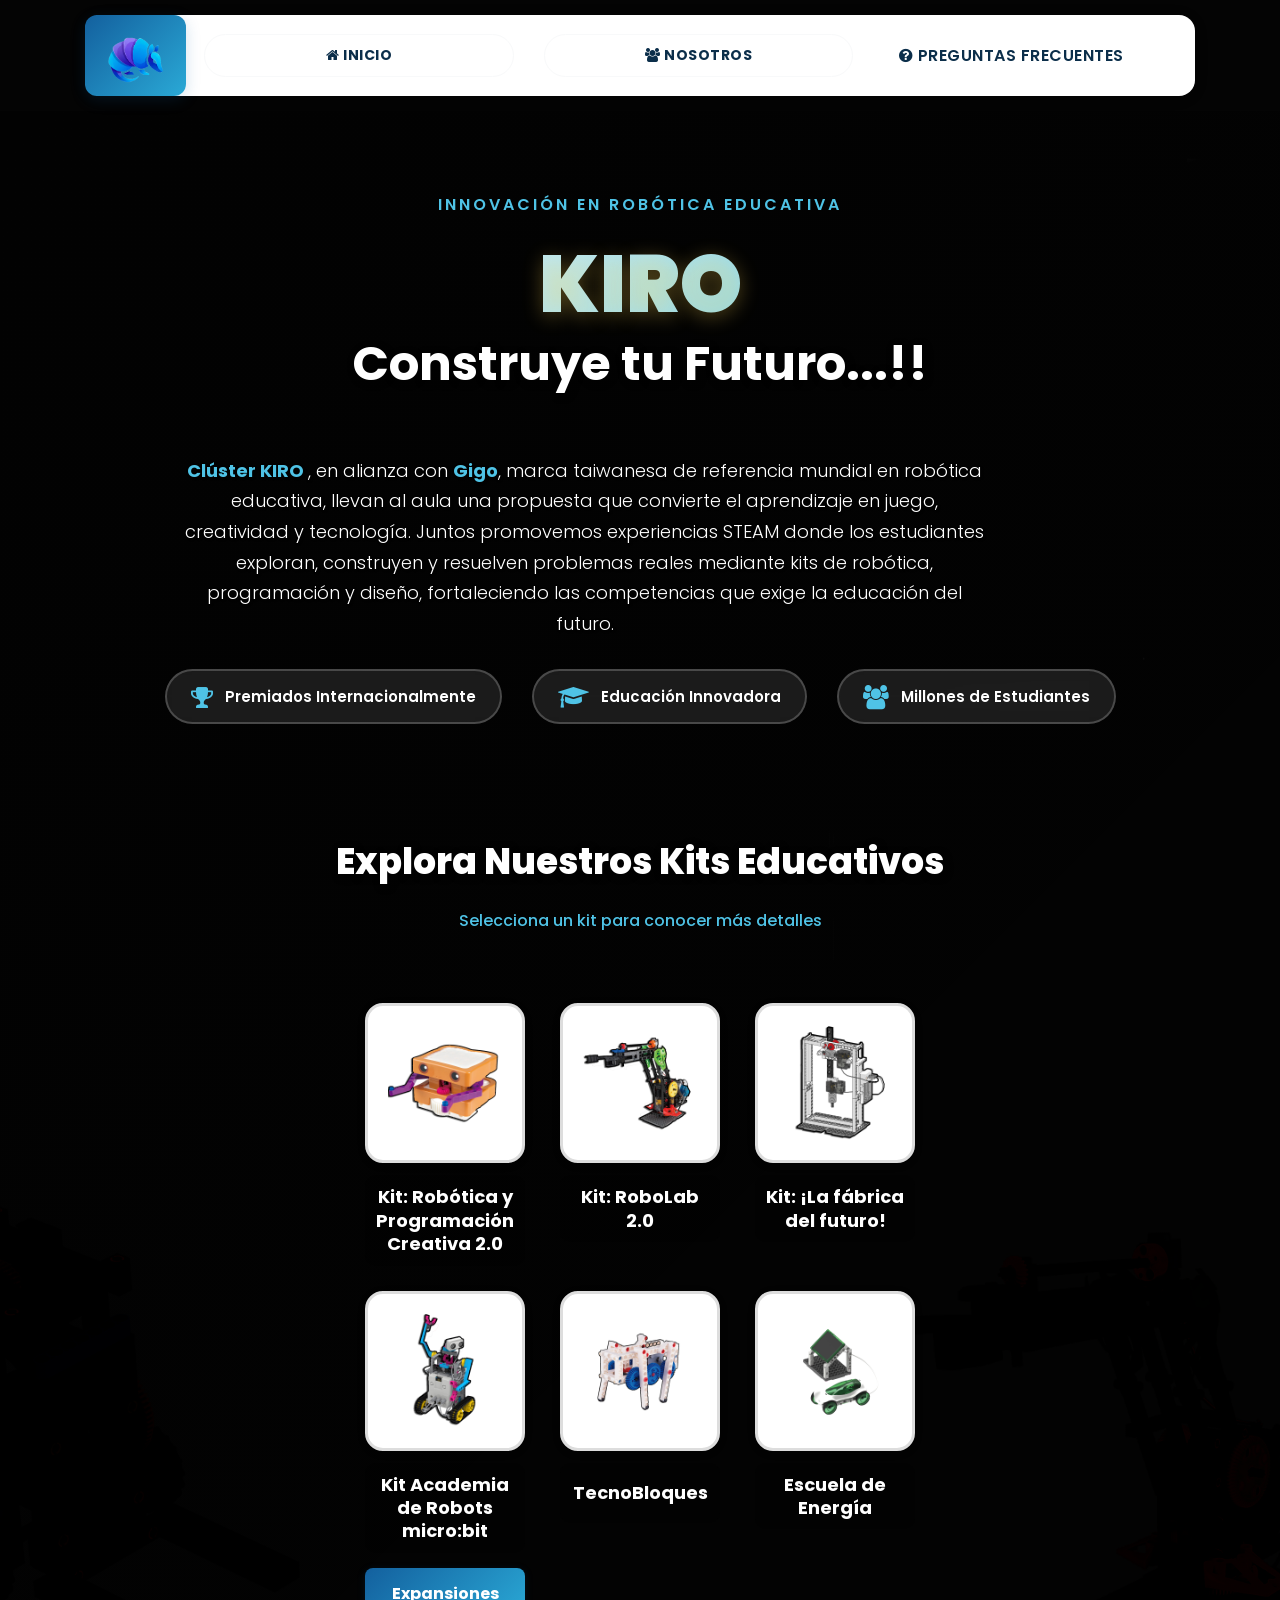
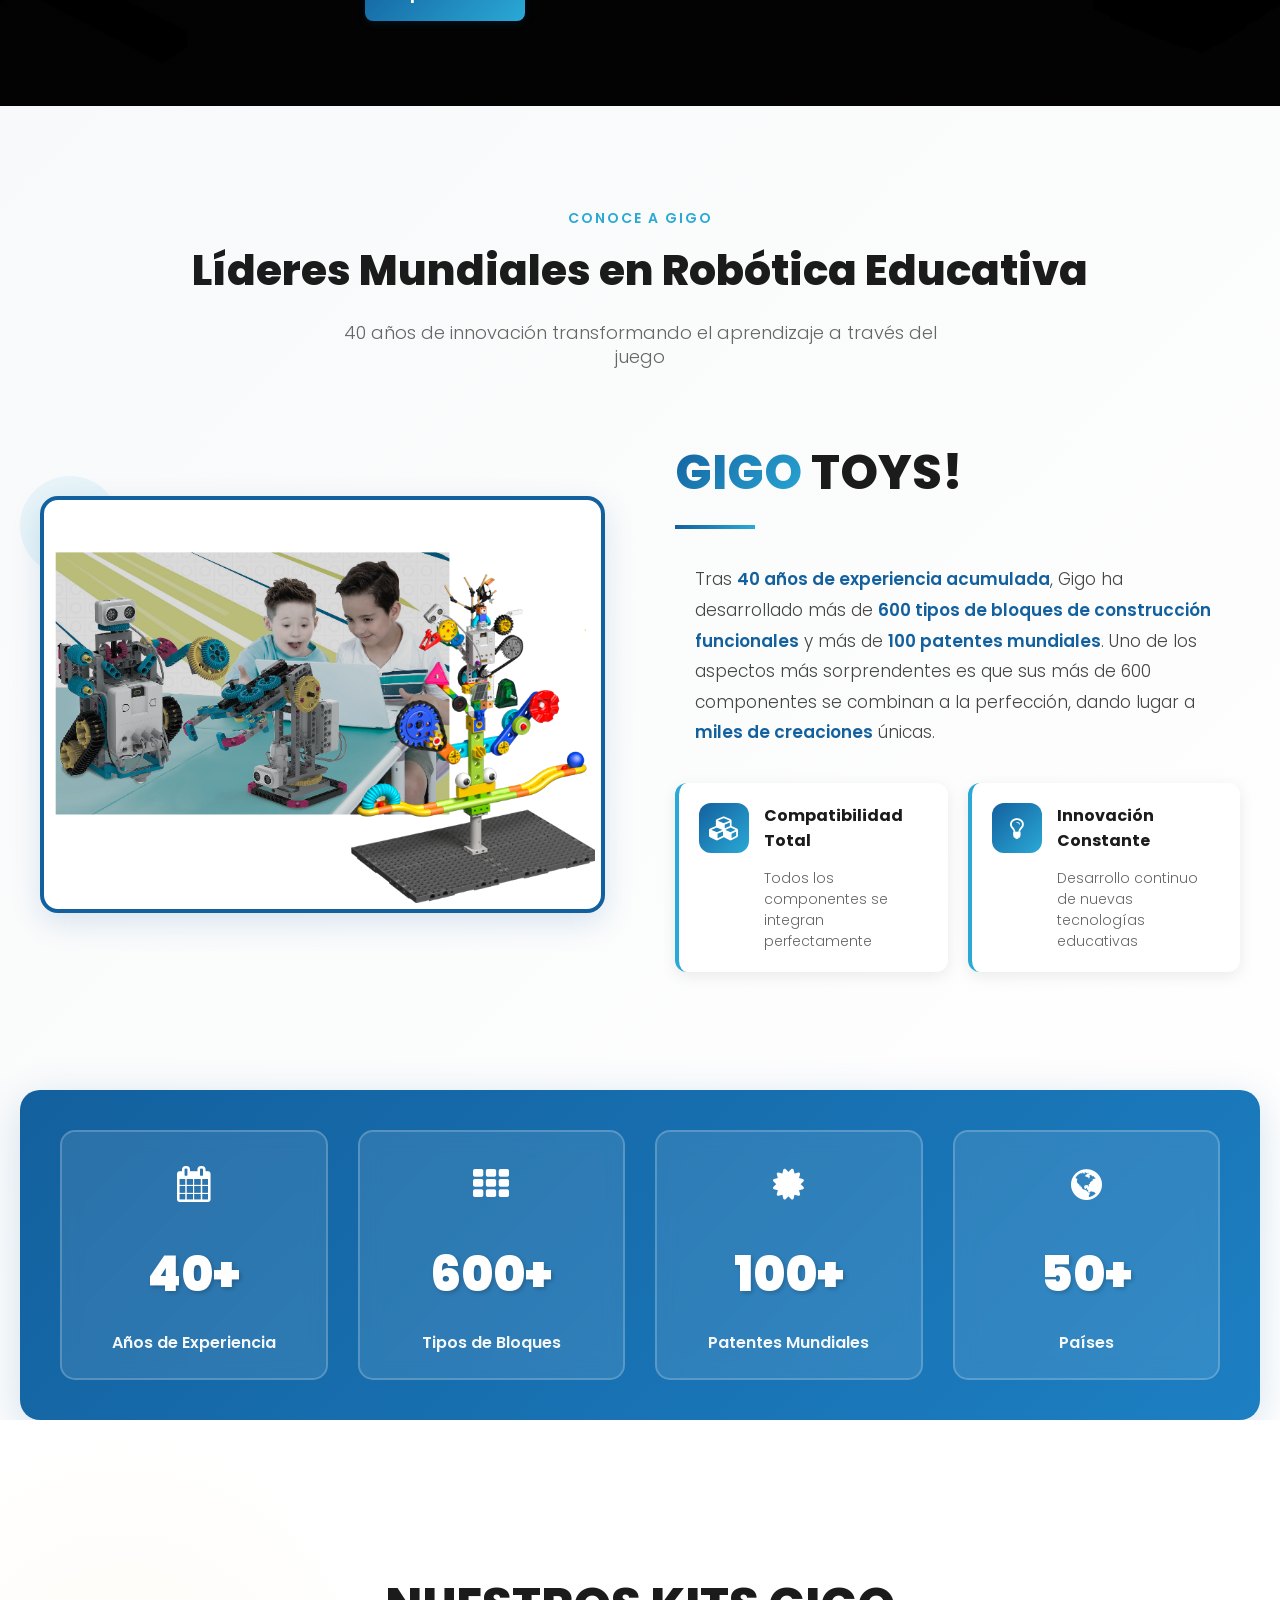
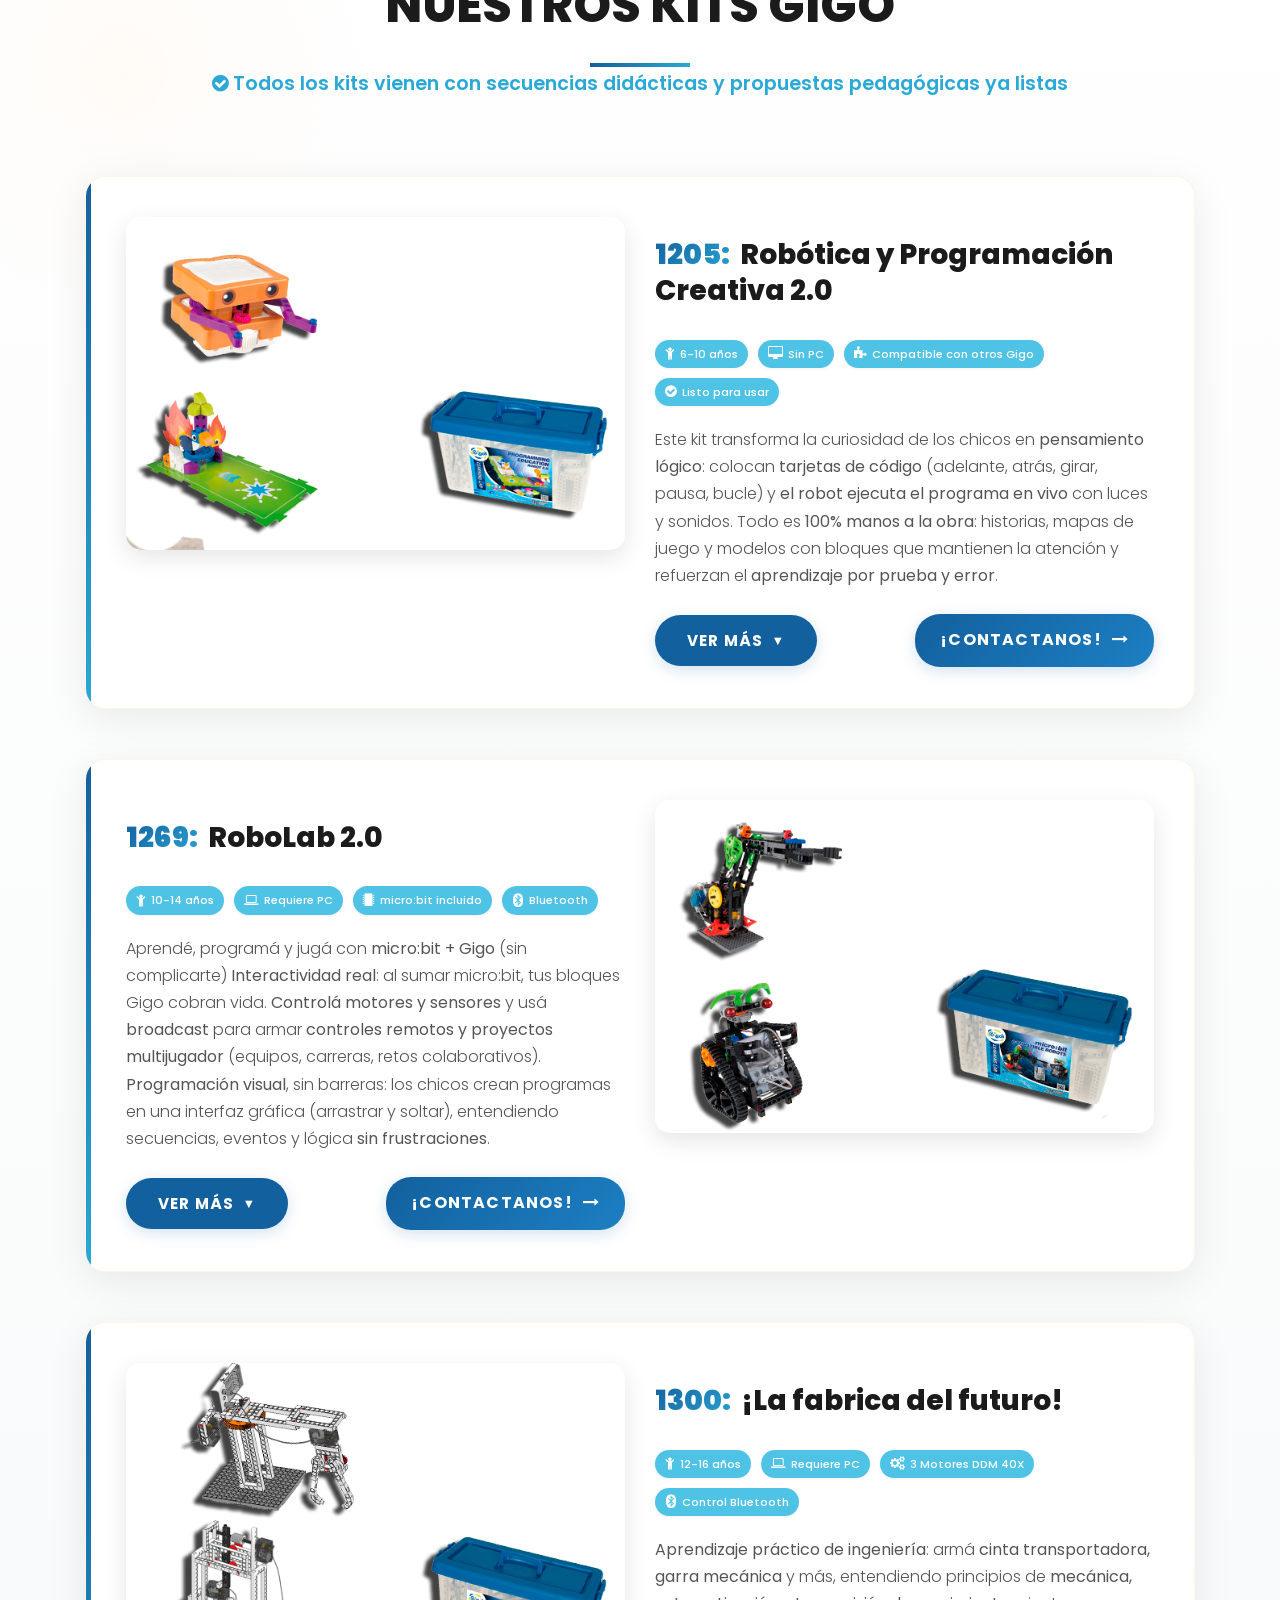
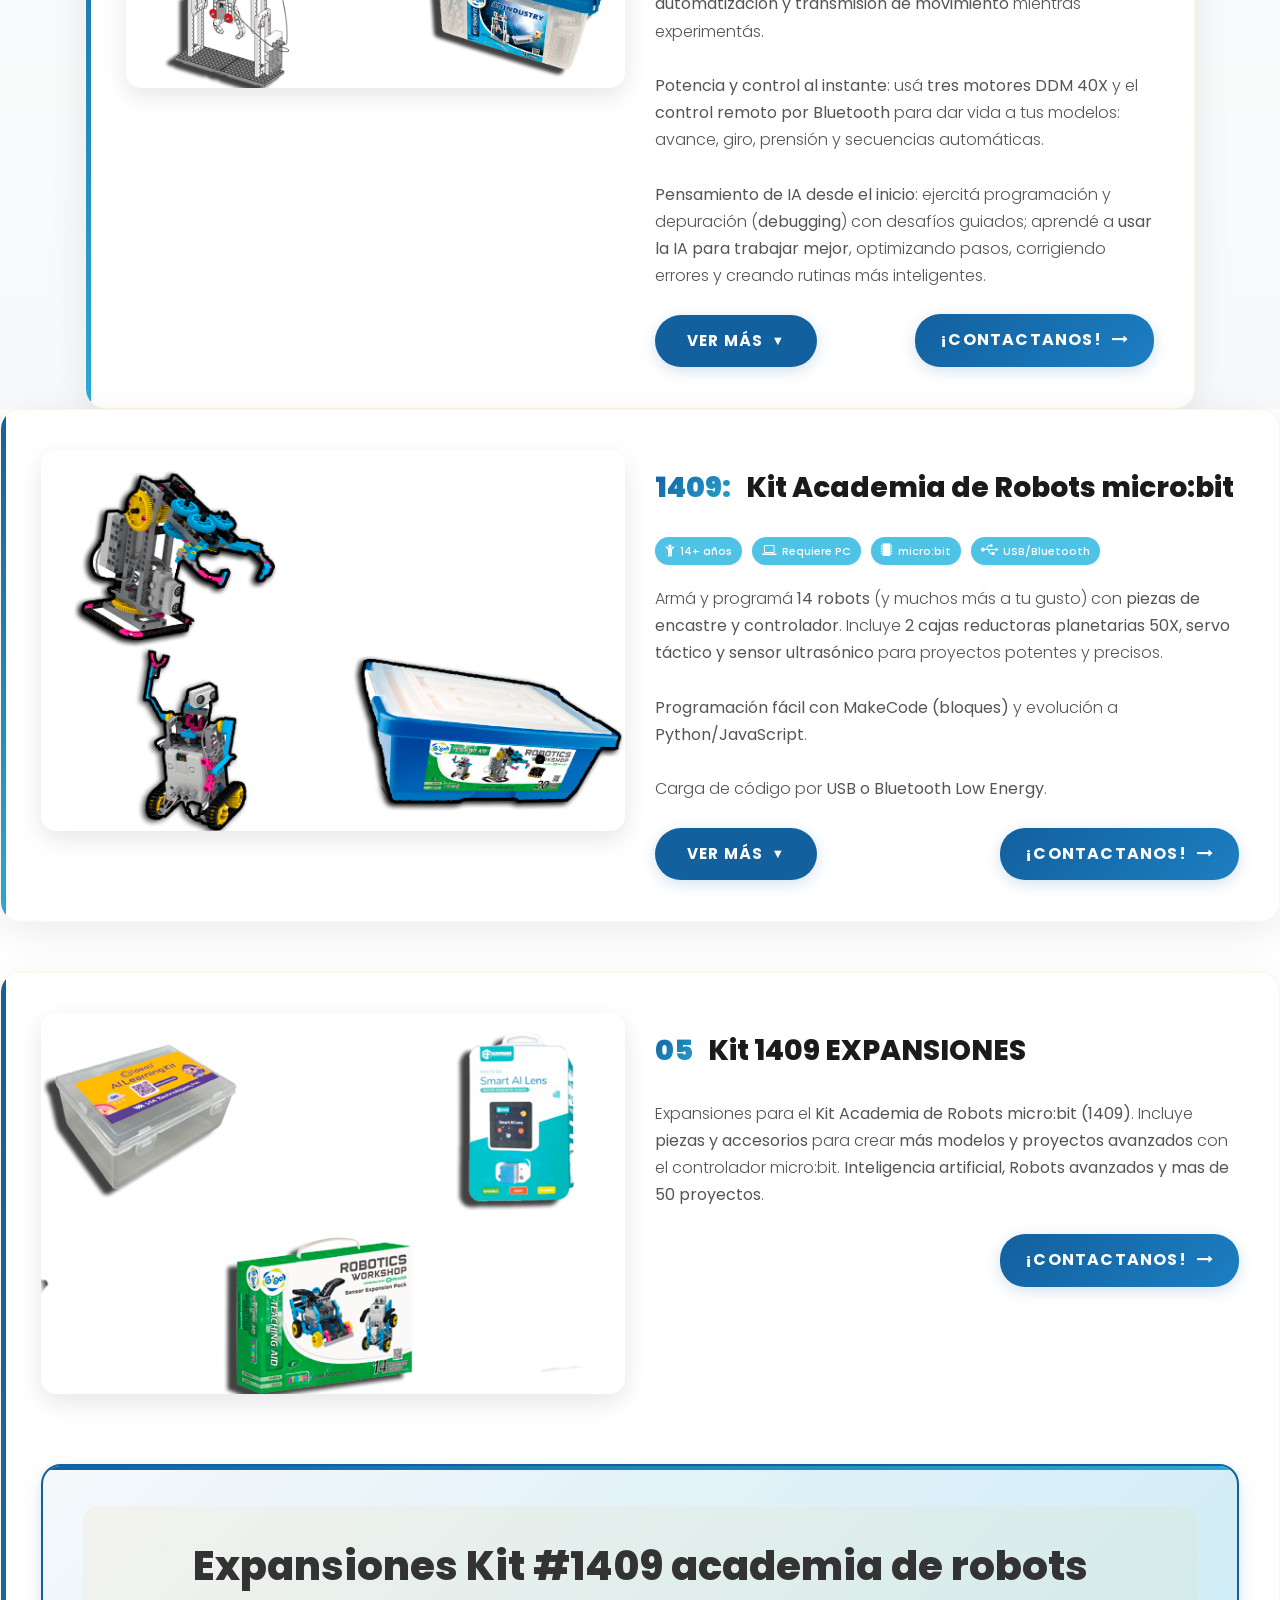
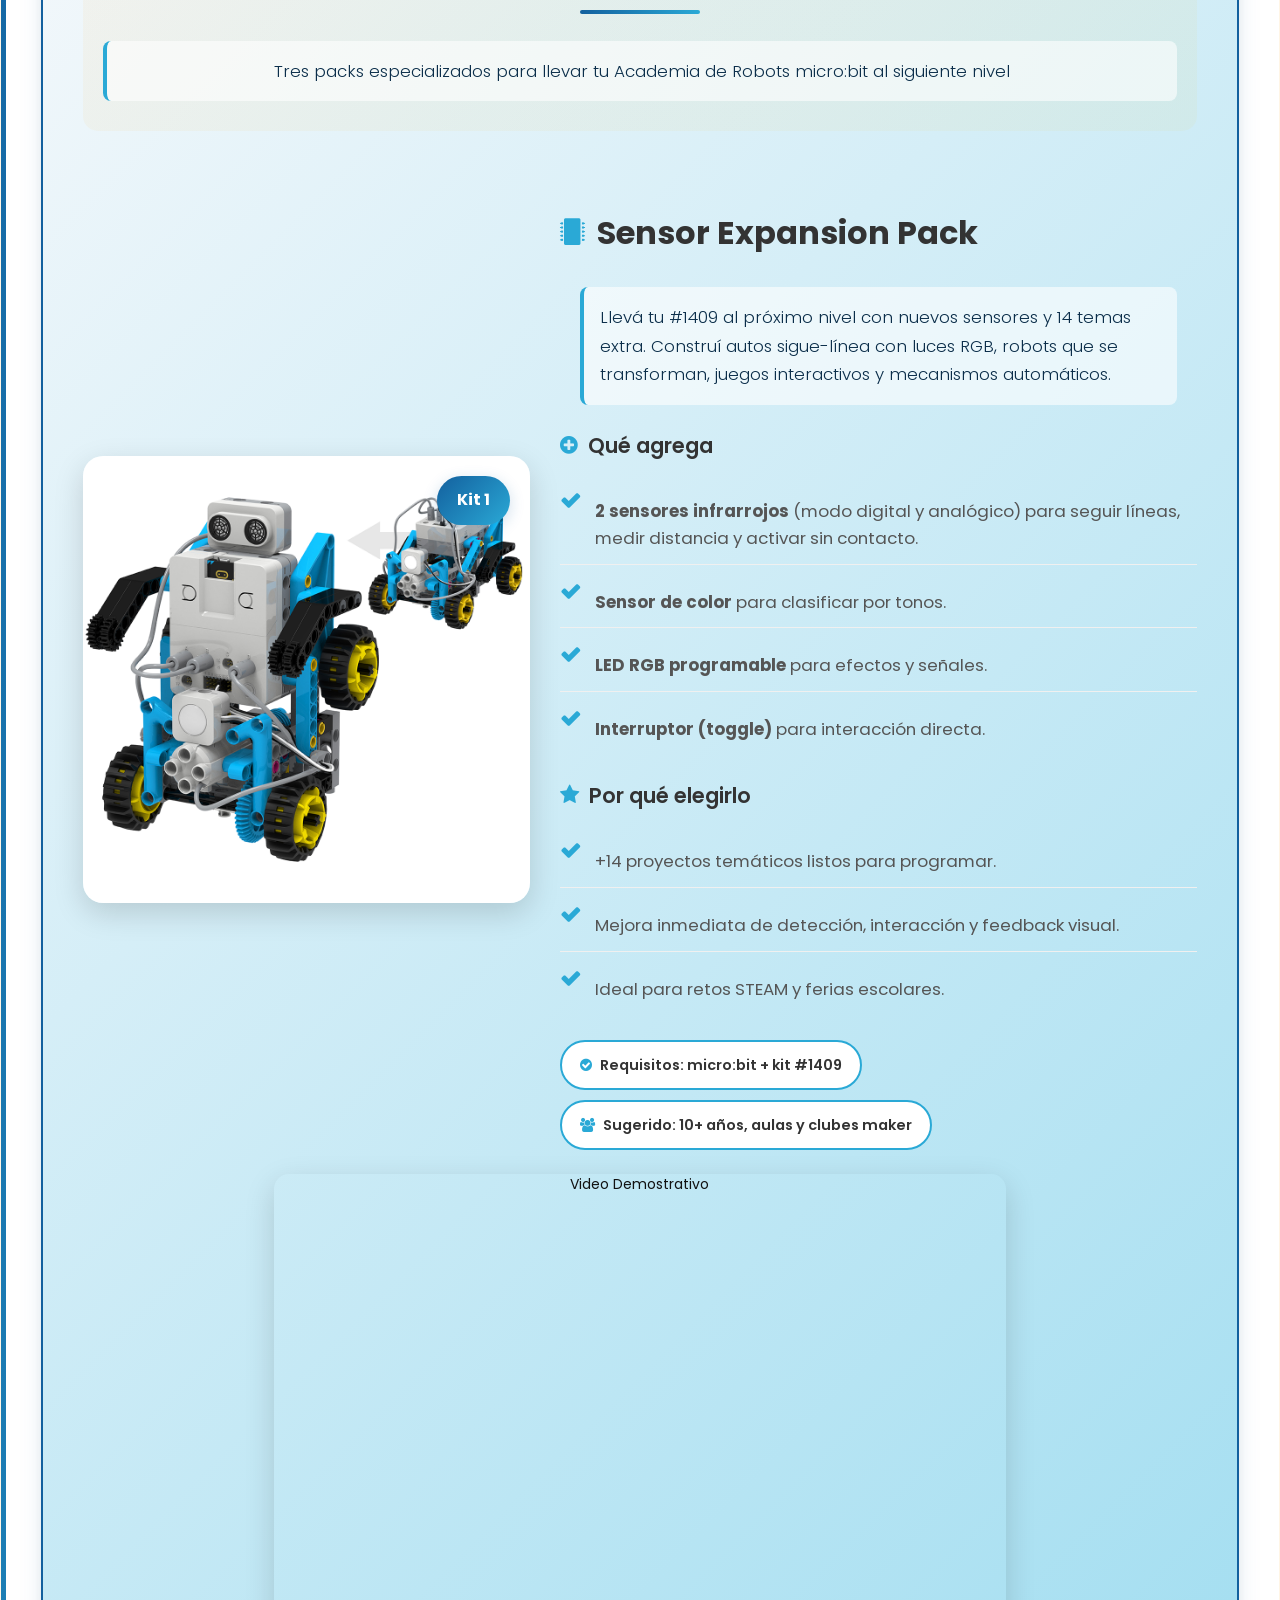
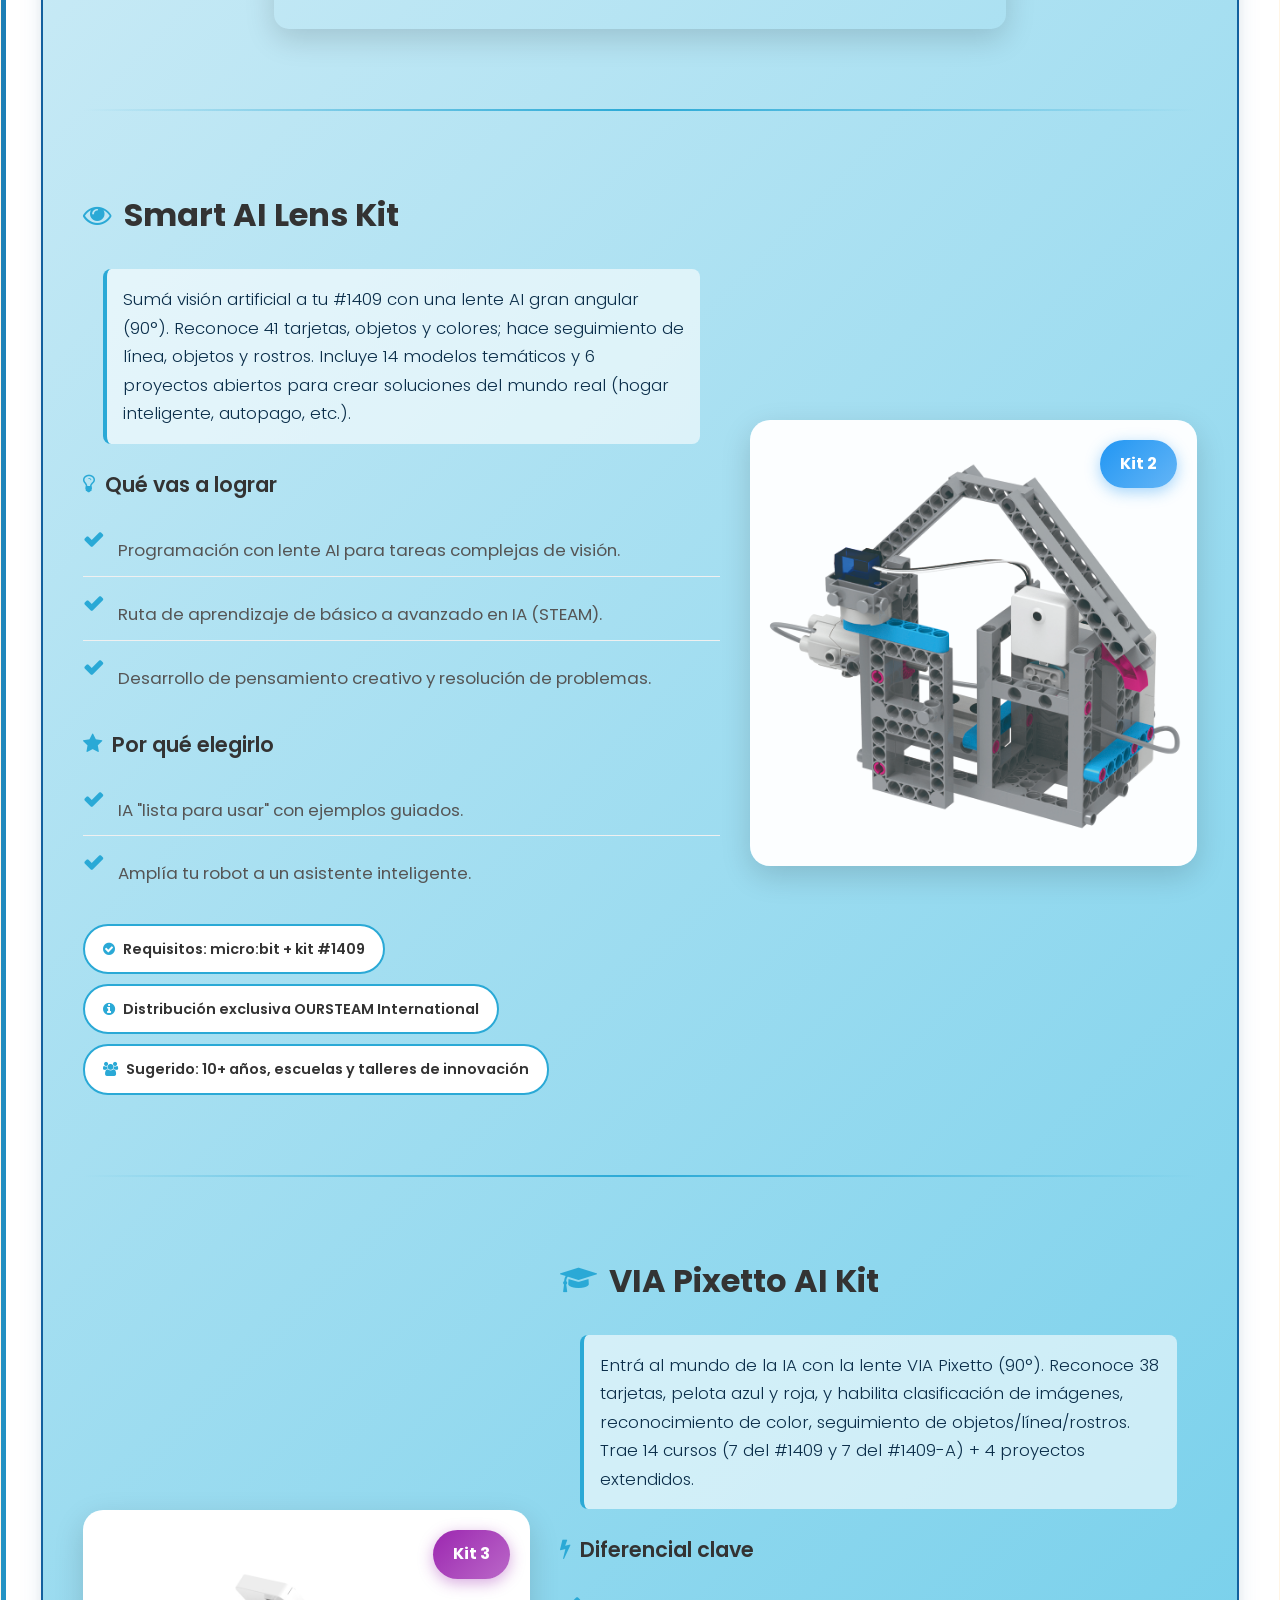
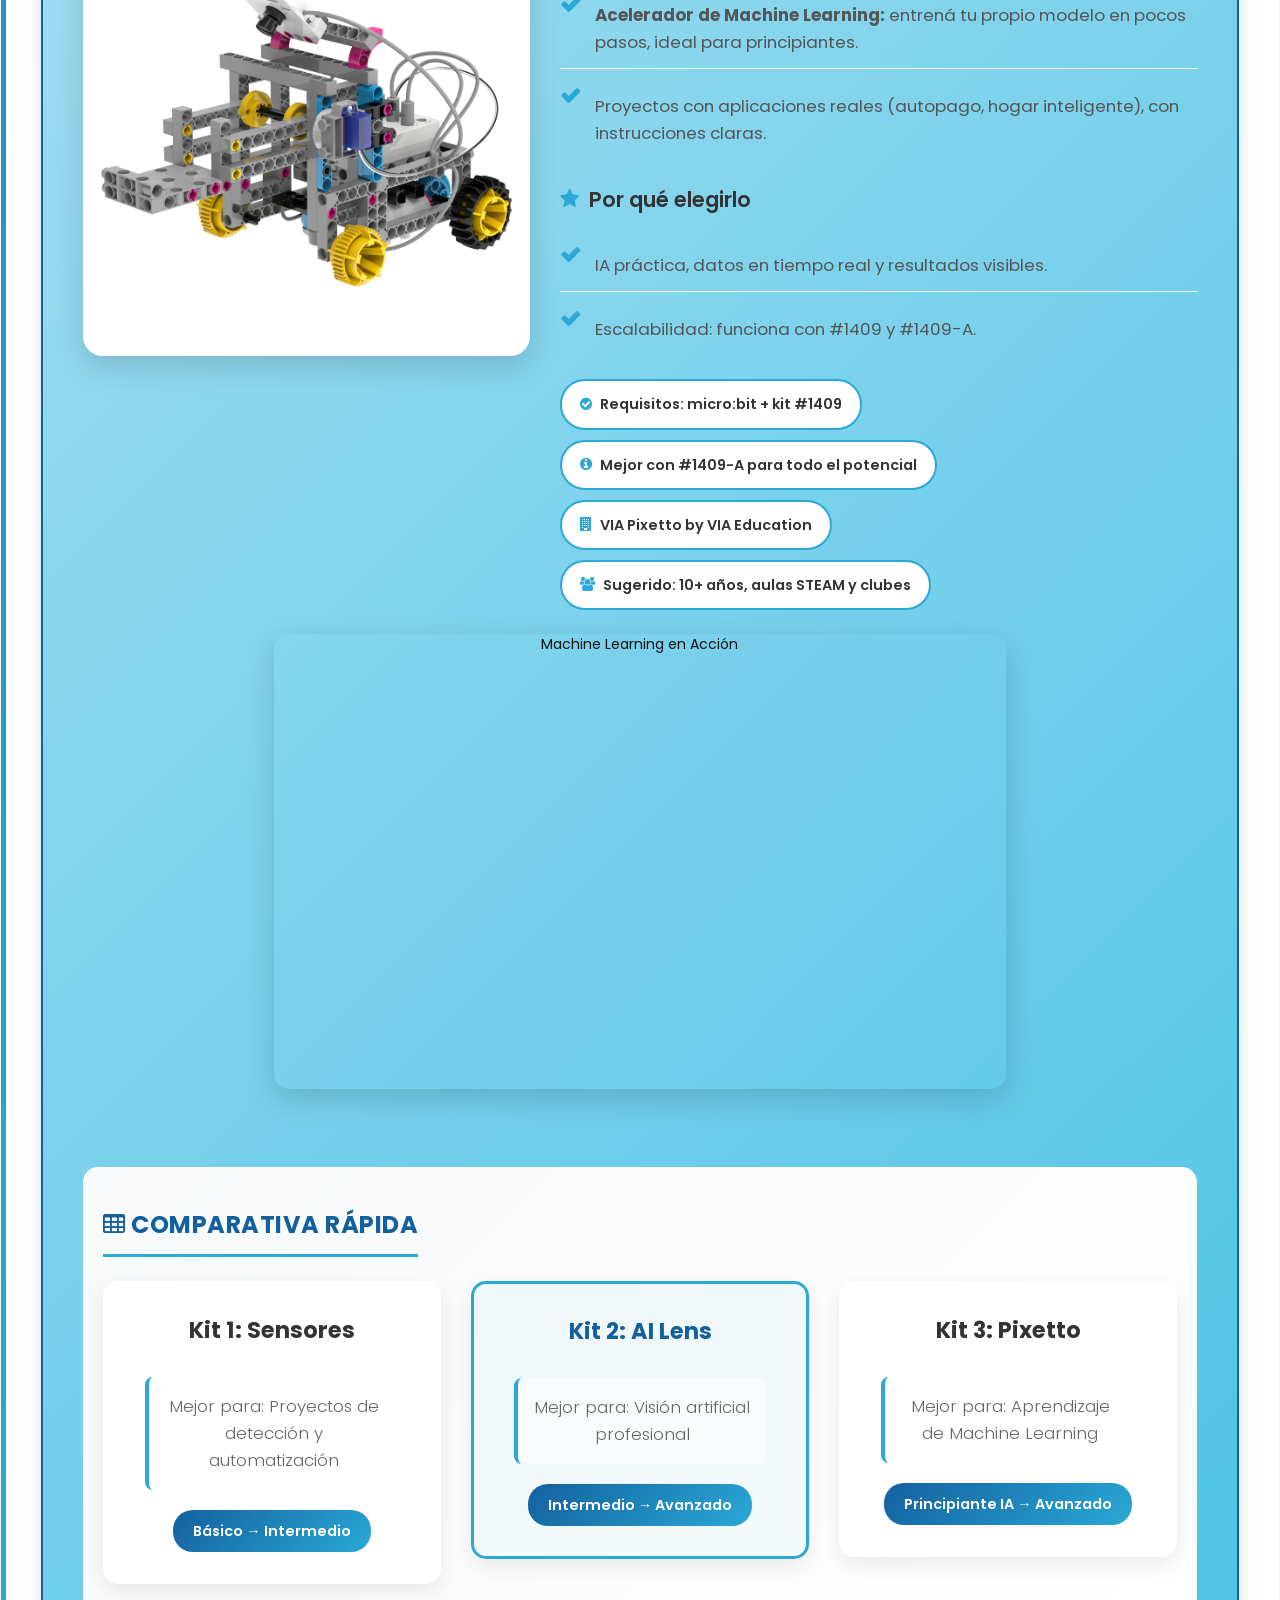
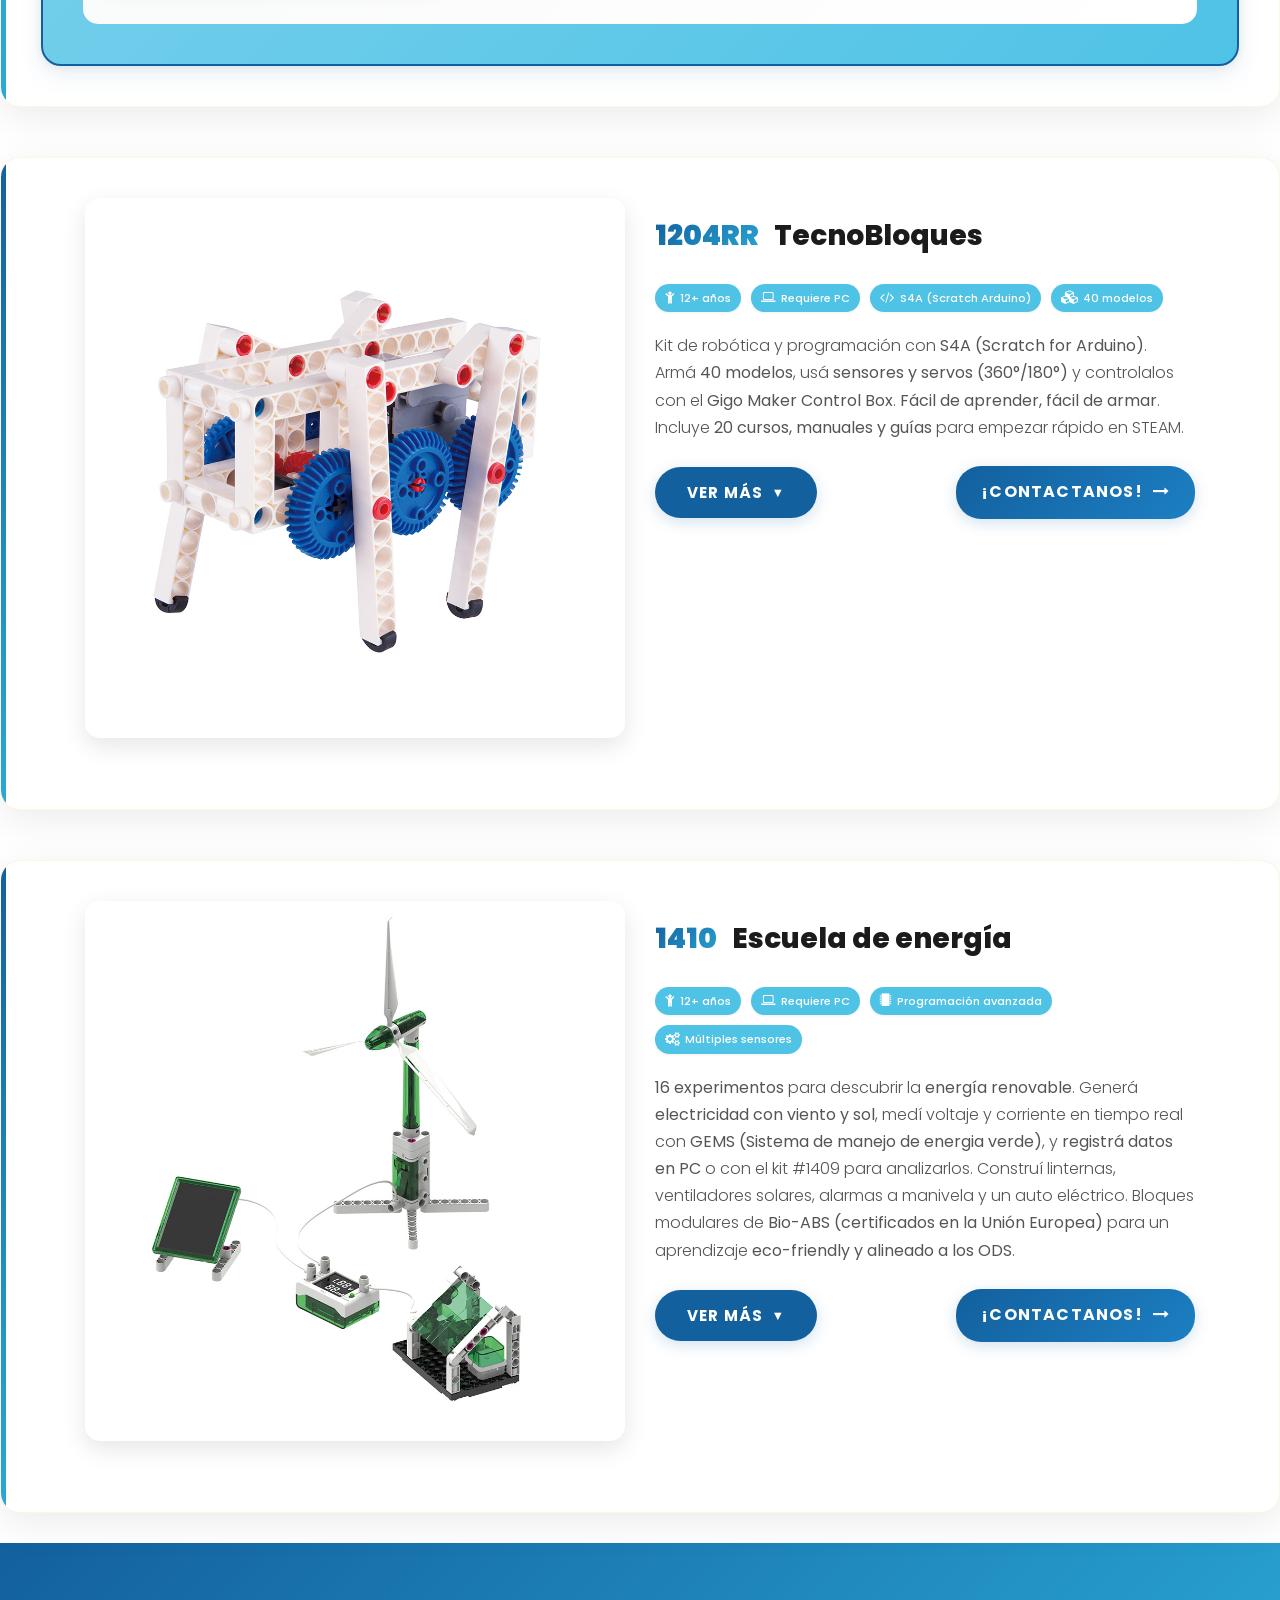
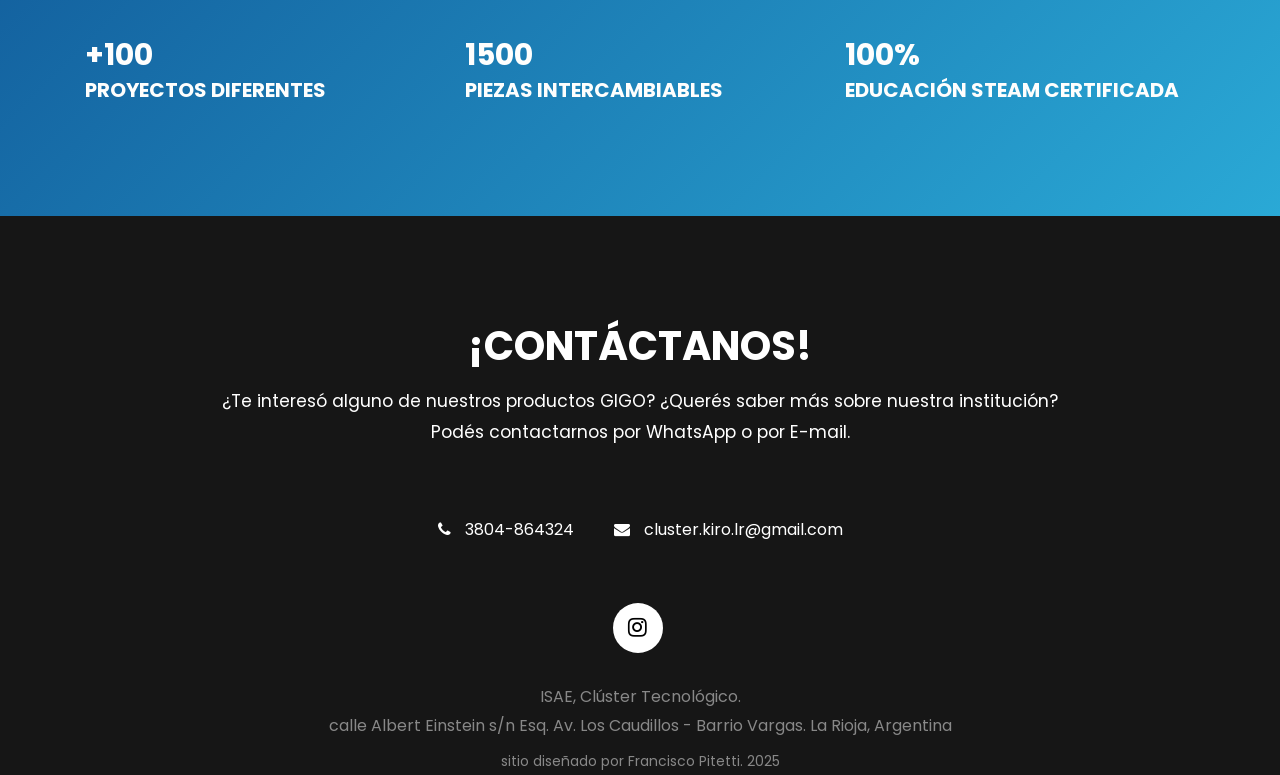
<file: index.html>
﻿<!DOCTYPE html>
<html lang="es">
   <head>
      <!-- basic -->
      <meta charset="utf-8">
      <meta http-equiv="X-UA-Compatible" content="IE=edge">
      <meta name="viewport" content="width=device-width, initial-scale=1, shrink-to-fit=no">
      
      <!-- site metas -->
      <title>Clúster KIRO - Distribuidores Oficiales Gigo | Robótica Educativa</title>
      <meta name="description" content="Distribuidores oficiales de kits Gigo en Argentina. Robótica educativa STEAM para instituciones. Kits micro:bit, programación, energías renovables. KIRO Clúster Tecnológico.">
      <meta name="keywords" content="gigo argentina, kits robotica educativa, micro:bit, programacion para niños, STEAM, robótica escolar, kits educativos, KIRO, Clúster Tecnológico, gigo toys, educacion tecnologica">
      <meta name="author" content="KIRO - Instituto Superior Albert Einstein">
      <meta name="robots" content="index, follow">
      <meta name="language" content="Spanish">
      
      <!-- Open Graph / Facebook -->
      <meta property="og:type" content="website">
      <meta property="og:url" content="https://gigocluster.com/">
      <meta property="og:title" content="Clúster KIRO - Distribuidores Oficiales Gigo | Robótica Educativa">
      <meta property="og:description" content="Kits educativos Gigo para robótica y programación STEAM. Distribuidores oficiales en Argentina. Soluciones para instituciones educativas.">
      <meta property="og:image" content="https://gigocluster.com/images/about-img.png">
      
      <!-- Twitter -->
      <meta property="twitter:card" content="summary_large_image">
      <meta property="twitter:url" content="https://gigocluster.com/">
      <meta property="twitter:title" content="Clúster KIRO - Distribuidores Oficiales Gigo | Robótica Educativa">
      <meta property="twitter:description" content="Kits educativos Gigo para robótica y programación STEAM. Distribuidores oficiales en Argentina.">
      <meta property="twitter:image" content="https://gigocluster.com/images/about-img.png">
      
      <!-- Additional SEO -->
      <meta name="geo.region" content="AR">
      <meta name="geo.placename" content="Argentina">
      <link rel="canonical" href="https://gigocluster.com/">
      
      <!-- bootstrap css -->
      <link rel="stylesheet" type="text/css" href="css/bootstrap.min.css">
      <!-- style css -->
      <link rel="stylesheet" type="text/css" href="css/style.css">
      <!-- Responsive-->
      <link rel="stylesheet" href="css/responsive.css">
      <!-- Mobile Optimization - EXPERT LEVEL -->
      <link rel="stylesheet" href="css/mobile-optimization.css">
      <!-- fevicon -->
      <link rel="icon" href="data:image/svg+xml,<svg xmlns='http://www.w3.org/2000/svg' viewBox='0 0 100 100'><text y='.9em' font-size='90'>🤖</text></svg>" type="image/svg+xml" />
      <!-- font css -->
      <link href="https://fonts.googleapis.com/css?family=Poppins:400,500,600,700&display=swap" rel="stylesheet">
      <!-- Scrollbar Custom CSS -->
      <link rel="stylesheet" href="css/jquery.mCustomScrollbar.min.css">
      <!-- Tweaks for older IEs-->
      <link rel="stylesheet" href="https://netdna.bootstrapcdn.com/font-awesome/4.0.3/css/font-awesome.css">
      <!-- font awesome css -->
      <link rel="stylesheet" href="https://cdnjs.cloudflare.com/ajax/libs/font-awesome/4.7.0/css/font-awesome.min.css">
      
      <!-- Custom Sidebar Dropdown Styles -->
      <style>
         /* ========================================
            NAVBAR MOBILE - DISEÑO PROFESIONAL Y FLUIDO
            ======================================== */
         
         /* MOBILE NAVBAR - Experiencia Premium */
         @media (max-width: 991px) {
            /* Header con sombra sutil */
            .header_section {
               background: linear-gradient(to bottom, #ffffff 0%, #f8f9fa 100%);
               box-shadow: 0 2px 15px rgba(0, 0, 0, 0.08);
               position: sticky;
               top: 0;
               z-index: 1030;
               transition: all 0.3s ease;
            }
            
            /* Container del navbar */
            .custom_nav-container {
               padding: 12px 0;
            }
            
            /* LOGO - Diseño elegante */
            .navbar-brand.brand-logo {
               background: linear-gradient(135deg, var(--azul-medio) 0%, var(--cian) 100%) !important;
               padding: 8px 16px !important;
               border-radius: 12px !important;
               box-shadow: 0 4px 12px rgba(19, 96, 158, 0.18) !important;
               transition: all 0.3s cubic-bezier(0.4, 0, 0.2, 1) !important;
               display: flex !important;
               align-items: center !important;
            }
            
            .navbar-brand.brand-logo:active {
               transform: scale(0.95);
               box-shadow: 0 2px 8px rgba(19, 96, 158, 0.22) !important;
            }
            
            .navbar-logo {
               height: 42px !important;
               width: auto !important;
               max-width: 160px !important;
               object-fit: contain !important;
               filter: drop-shadow(0 2px 4px rgba(0, 0, 0, 0.1));
            }
            
            /* HAMBURGER BUTTON - Diseño moderno */
            .navbar-toggler {
               border: none !important;
               background: linear-gradient(135deg, rgba(19, 96, 158, 0.10) 0%, rgba(42, 169, 214, 0.15) 100%) !important;
               padding: 10px 12px !important;
               border-radius: 12px !important;
               transition: all 0.3s cubic-bezier(0.4, 0, 0.2, 1) !important;
               box-shadow: 0 2px 8px rgba(19, 96, 158, 0.10);
               position: relative;
               overflow: hidden;
            }
            
            .navbar-toggler::before {
               content: '';
               position: absolute;
               top: 50%;
               left: 50%;
               width: 0;
               height: 0;
               border-radius: 50%;
               background: rgba(19, 96, 158, 0.12);
               transform: translate(-50%, -50%);
               transition: width 0.6s, height 0.6s;
            }
            
            .navbar-toggler:active::before {
               width: 200%;
               height: 200%;
            }
            
            .navbar-toggler:focus {
               outline: none !important;
               box-shadow: 0 0 0 3px rgba(19, 96, 158, 0.18) !important;
            }
            
            .navbar-toggler:active {
               transform: scale(0.92);
            }
            
            .navbar-toggler-icon {
               display: flex;
               align-items: center;
               justify-content: center;
            }
            
            .navbar-toggler-icon i {
               color: var(--azul-medio) !important;
               font-size: 22px !important;
               transition: all 0.3s ease !important;
               position: relative;
               z-index: 1;
            }
            
            .navbar-toggler[aria-expanded="true"] .navbar-toggler-icon i {
               transform: rotate(90deg);
            }
            
            /* MENU COLLAPSE - Animación fluida */
            .navbar-collapse {
               background: linear-gradient(to bottom, #ffffff 0%, #fafbfc 100%) !important;
               margin-top: 15px !important;
               padding: 20px 15px !important;
               border-radius: 16px !important;
               border: none !important;
               box-shadow: 0 8px 24px rgba(0, 0, 0, 0.12), 
                           0 2px 8px rgba(0, 0, 0, 0.08) !important;
               animation: slideDown 0.4s cubic-bezier(0.4, 0, 0.2, 1);
            }
            
            @keyframes slideDown {
               from {
                  opacity: 0;
                  transform: translateY(-15px);
               }
               to {
                  opacity: 1;
                  transform: translateY(0);
               }
            }
            
            .navbar-collapse.collapsing {
               transition: height 0.35s cubic-bezier(0.4, 0, 0.2, 1);
            }
            
            /* MENU ITEMS - Diseño premium */
            .navbar-nav {
               gap: 10px;
            }
            
            .navbar-nav .nav-item {
               margin: 0 !important;
               animation: fadeInUp 0.5s ease backwards;
            }
            
            .navbar-nav .nav-item:nth-child(1) { animation-delay: 0.1s; }
            .navbar-nav .nav-item:nth-child(2) { animation-delay: 0.2s; }
            .navbar-nav .nav-item:nth-child(3) { animation-delay: 0.3s; }
            
            @keyframes fadeInUp {
               from {
                  opacity: 0;
                  transform: translateY(10px);
               }
               to {
                  opacity: 1;
                  transform: translateY(0);
               }
            }
            
            .navbar-nav .nav-link {
               display: flex !important;
               align-items: center !important;
               justify-content: center !important;
               gap: 8px;
               width: 100% !important;
               padding: 14px 24px !important;
               margin: 0 !important;
               border-radius: 12px !important;
               border: 2px solid transparent !important;
               background: linear-gradient(135deg, var(--blanco-soft) 0%, #ffffff 100%) !important;
               color: var(--azul-texto) !important;
               font-weight: 600 !important;
               font-size: 14px !important;
               letter-spacing: 0.5px;
               transition: all 0.3s cubic-bezier(0.4, 0, 0.2, 1) !important;
               box-shadow: 0 2px 8px rgba(19, 96, 158, 0.06);
               position: relative;
               overflow: hidden;
            }
            
            .navbar-nav .nav-link::before {
               content: '';
               position: absolute;
               top: 0;
               left: -100%;
               width: 100%;
               height: 100%;
               background: linear-gradient(90deg, transparent, rgba(42, 169, 214, 0.10), transparent);
               transition: left 0.5s;
            }
            
            .navbar-nav .nav-link:active::before {
               left: 100%;
            }
            
            .navbar-nav .nav-link i {
               font-size: 16px;
               transition: transform 0.3s ease;
            }
            
            .navbar-nav .nav-link:hover {
               background: linear-gradient(135deg, var(--cian-claro) 0%, #ffffff 100%) !important;
               border-color: var(--cian) !important;
               transform: translateY(-2px);
               box-shadow: 0 4px 12px rgba(42, 169, 214, 0.15);
            }
            
            .navbar-nav .nav-link:hover i {
               transform: scale(1.1);
            }
            
            .navbar-nav .nav-link:active {
               transform: translateY(0);
               box-shadow: 0 2px 6px rgba(42, 169, 214, 0.18);
            }
            
            .navbar-nav .nav-item.active .nav-link {
               background: linear-gradient(135deg, rgba(42, 169, 214, 0.10) 0%, rgba(19, 96, 158, 0.08) 100%) !important;
               border-color: var(--cian) !important;
               color: var(--azul-medio) !important;
               font-weight: 700 !important;
            }
            
            /* BOTÓN FAQ - Destacado */
            .navbar-nav .nav-btn {
               background: linear-gradient(135deg, var(--violeta-medio) 0%, var(--cian) 100%) !important;
               color: #fff !important;
               border: none !important;
               box-shadow: 0 4px 12px rgba(75, 79, 199, 0.18) !important;
               font-weight: 700 !important;
               position: relative;
               overflow: hidden;
            }
            
            .navbar-nav .nav-btn::after {
               content: '';
               position: absolute;
               top: 50%;
               left: 50%;
               width: 0;
               height: 0;
               border-radius: 50%;
               background: rgba(255, 255, 255, 0.3);
               transform: translate(-50%, -50%);
               transition: width 0.6s, height 0.6s;
            }
            
            .navbar-nav .nav-btn:active::after {
               width: 300px;
               height: 300px;
            }
            
            .navbar-nav .nav-btn:hover {
               background: linear-gradient(135deg, var(--cian) 0%, var(--cian-claro) 100%) !important;
               transform: translateY(-2px);
               box-shadow: 0 6px 16px rgba(42, 169, 214, 0.22) !important;
            }
            
            .navbar-nav .nav-btn:active {
               transform: scale(0.97);
            }
            
            .navbar-nav .nav-btn i {
               filter: drop-shadow(0 1px 2px rgba(0, 0, 0, 0.2));
            }
         }
         
         /* Logo en desktop */
         @media (min-width: 992px) {
            .navbar-logo {
               height: 65px;
               width: auto;
               max-width: 250px;
               object-fit: contain;
            }
            
            .navbar-brand.brand-logo {
               padding: 8px 20px;
               background: linear-gradient(135deg, var(--azul-medio) 0%, var(--cian) 100%) !important;
               border-radius: 12px;
               box-shadow: 0 4px 15px rgba(19, 96, 158, 0.18);
               transition: all 0.3s ease;
            }
            
            .navbar-brand.brand-logo:hover {
               transform: translateY(-2px) scale(1.05);
               box-shadow: 0 6px 20px rgba(42, 169, 214, 0.22);
            }
         }
         
         /* ========================================
            RESPONSIVE STYLES - MANTIENE DISEÑO ORIGINAL
            ======================================== */
         
         /* Base Styles */
         * {
            box-sizing: border-box;
         }
         
         body {
            overflow-x: hidden;
         }
         
         img {
            max-width: 100%;
            height: auto;
         }
         
         /* Navbar mobile - solo funcionalidad responsive */
         @media (max-width: 991px) {
            .navbar-collapse {
               margin-top: 10px;
            }
            
            .navbar-nav .nav-item {
               margin: 5px 0;
            }
         }
         
         @media (max-width: 576px) {
            .navbar-nav .nav-link,
            .navbar-nav .nav-btn {
               font-size: 14px;
               padding: 8px 15px !important;
            }
         }
         
         /* ========================================
            SIDEBAR STYLES - RESPONSIVE
            ======================================== */
         
         .sidebar-dropdown-wrapper {
            position: relative;
         }
         
         .sidebar-item-dropdown {
            position: relative;
         }
         
         .sidebar-arrow {
            position: absolute;
            right: 8px;
            top: 50%;
            transform: translateY(-50%);
            font-size: 12px;
            transition: transform 0.3s ease;
         }
         
         .sidebar-dropdown-wrapper:hover .sidebar-arrow {
            transform: translateY(-50%) rotate(90deg);
         }
         
         .sidebar-submenu {
            position: fixed;
            left: 90px;
            top: 50%;
            transform: translateY(-50%) scale(0.9);
            background: linear-gradient(135deg, #1e3c72 0%, #2a5298 100%);
            border-radius: 12px;
            padding: 15px 0;
            min-width: 200px;
            max-width: 250px;
            opacity: 0;
            visibility: hidden;
            transition: all 0.3s cubic-bezier(0.68, -0.55, 0.265, 1.55);
            box-shadow: 0 8px 25px rgba(0,0,0,0.4);
            z-index: 1001;
            border: 2px solid rgba(255, 255, 255, 0.1);
         }
         
         .sidebar-dropdown-wrapper:hover .sidebar-submenu {
            opacity: 1;
            visibility: visible;
            transform: translateY(-50%) scale(1);
         }
         
         .sidebar-submenu::before {
            content: '';
            position: absolute;
            left: -10px;
            top: 50%;
            transform: translateY(-50%);
            width: 0;
            height: 0;
            border-top: 10px solid transparent;
            border-bottom: 10px solid transparent;
            border-right: 10px solid #1e3c72;
         }
         
         .sidebar-subitem {
            display: block;
            padding: 12px 20px;
            color: #fff;
            text-decoration: none;
            font-size: 14px;
            font-weight: 500;
            transition: all 0.2s ease;
            border-left: 4px solid transparent;
            position: relative;
            white-space: nowrap;
         }
         
         .sidebar-subitem::before {
            content: '▸';
            position: absolute;
            left: 8px;
            opacity: 0;
            transition: all 0.2s ease;
            color: #ff6b35;
         }
         
         .sidebar-subitem:hover {
            background: rgba(255, 255, 255, 0.15);
            border-left-color: #ff6b35;
            color: #ff6b35;
            text-decoration: none;
            padding-left: 28px;
            transform: translateX(3px);
         }
         
         .sidebar-subitem:hover::before {
            opacity: 1;
            left: 12px;
         }
         
         /* Desktop Sidebar */
         @media (min-width: 769px) {
            .floating-sidebar {
               display: flex;
               flex-direction: column;
            }
         }
         
         /* Mobile Sidebar - Estilos movidos a mobile-optimization.css */
         
         /* ========================================
            COMPLETE MOBILE OPTIMIZATION
            ======================================== */
         
         /* Global touch-friendly improvements */
         @media (max-width: 768px) {
            * {
               -webkit-tap-highlight-color: rgba(255, 107, 53, 0.2);
            }
            
            body {
               font-size: 14px;
            }
            
            .container {
               padding-left: 20px;
               padding-right: 20px;
            }
            
            h1, h2, h3, h4, h5, h6 {
               word-wrap: break-word;
               overflow-wrap: break-word;
            }
            
            img {
               max-width: 100%;
               height: auto;
               display: block;
            }
            
            /* Enhanced touch targets for all interactive elements */
            a:not(.kit-btn):not(.contact-btn):not(.nav-link),
            button,
            .btn {
               min-height: 44px;
               display: inline-flex;
               align-items: center;
               padding: 10px 15px;
            }
         }
         
         /* Contact section mobile optimization */
         @media (max-width: 768px) {
            .contact_section {
               padding: 40px 0 100px !important;
            }
            
            .contact_taital {
               font-size: 28px !important;
               margin-bottom: 30px;
            }
            
            .contact-btn,
            .contact_bt,
            .contact_section a {
               width: 100% !important;
               max-width: 350px;
               margin: 10px auto !important;
               display: flex !important;
               align-items: center;
               justify-content: center;
               min-height: 52px;
               font-size: 15px !important;
               padding: 14px 20px !important;
            }
            
            .contact_section .row {
               flex-direction: column;
               align-items: center;
            }
            
            .contact_section .col-md-4 {
               width: 100%;
               margin-bottom: 15px;
            }
         }
         
         @media (max-width: 576px) {
            .contact_section {
               padding: 35px 0 95px !important;
            }
            
            .contact_taital {
               font-size: 24px !important;
            }
            
            .contact-btn,
            .contact_bt {
               max-width: 100%;
               font-size: 14px !important;
               padding: 12px 18px !important;
               min-height: 48px;
            }
         }
         
         /* Footer mobile adjustments */
         @media (max-width: 768px) {
            .footer_section {
               padding: 30px 0 90px !important;
            }
            
            .copyright_section {
               padding: 20px 0 80px !important;
            }
         }
         
         /* Stats section mobile */
         @media (max-width: 768px) {
            .stats_section {
               padding: 40px 0 !important;
            }
            
            .stat-item {
               margin-bottom: 25px;
            }
            
            .stat-number {
               font-size: 36px !important;
            }
            
            .stat-label {
               font-size: 16px !important;
            }
         }
         
         @media (max-width: 576px) {
            .stats_section {
               padding: 30px 0 !important;
            }
            
            .stat-number {
               font-size: 32px !important;
            }
            
            .stat-label {
               font-size: 14px !important;
            }
         }
         
         /* About section mobile improvements */
         @media (max-width: 768px) {
            .about_section {
               padding: 40px 0 !important;
            }
            
            .about_section .row {
               flex-direction: column;
            }
            
            .about_section .col-md-6 {
               width: 100%;
               margin-bottom: 25px;
            }
            
            .about_section img {
               margin-bottom: 20px;
            }
            
            .about_taital {
               font-size: 28px !important;
               text-align: center;
            }
            
            .about_text {
               font-size: 14px !important;
               text-align: center;
            }
         }
         
         .sidebar-item-dropdown {
            position: relative;
         }
         
         .sidebar-arrow {
            position: absolute;
            right: 8px;
            top: 50%;
            transform: translateY(-50%);
            font-size: 12px;
            transition: transform 0.3s ease;
         }
         
         .sidebar-dropdown-wrapper:hover .sidebar-arrow {
            transform: translateY(-50%) rotate(90deg);
         }
         
         .sidebar-submenu {
            position: fixed;
            left: 90px;
            top: 50%;
            transform: translateY(-50%) scale(0.9);
            background: linear-gradient(135deg, #1e3c72 0%, #2a5298 100%);
            border-radius: 12px;
            padding: 15px 0;
            min-width: 200px;
            max-width: 250px;
            opacity: 0;
            visibility: hidden;
            transition: all 0.3s cubic-bezier(0.68, -0.55, 0.265, 1.55);
            box-shadow: 0 8px 25px rgba(0,0,0,0.4);
            z-index: 1001;
            border: 2px solid rgba(255, 255, 255, 0.1);
         }
         
         .sidebar-dropdown-wrapper:hover .sidebar-submenu {
            opacity: 1;
            visibility: visible;
            transform: translateY(-50%) scale(1);
         }
         
         .sidebar-submenu::before {
            content: '';
            position: absolute;
            left: -10px;
            top: 50%;
            transform: translateY(-50%);
            width: 0;
            height: 0;
            border-top: 10px solid transparent;
            border-bottom: 10px solid transparent;
            border-right: 10px solid #1e3c72;
         }
         
         .sidebar-subitem {
            display: block;
            padding: 12px 20px;
            color: #fff;
            text-decoration: none;
            font-size: 14px;
            font-weight: 500;
            transition: all 0.2s ease;
            border-left: 4px solid transparent;
            position: relative;
            white-space: nowrap;
         }
         
         .sidebar-subitem::before {
            content: '▸';
            position: absolute;
            left: 8px;
            opacity: 0;
            transition: all 0.2s ease;
            color: #ff6b35;
         }
         
         .sidebar-subitem:hover {
            background: rgba(255, 255, 255, 0.15);
            border-left-color: #ff6b35;
            color: #ff6b35;
            text-decoration: none;
            padding-left: 28px;
            transform: translateX(3px);
         }
         
         .sidebar-subitem:hover::before {
            opacity: 1;
            left: 12px;
         }
         
         /* Responsive adjustments */
         @media (max-width: 1200px) {
            .sidebar-submenu {
               left: 80px;
               min-width: 180px;
            }
         }
         
         @media (max-width: 768px) {
            .sidebar-submenu {
               left: 70px;
               top: 20%;
               transform: translateY(0) scale(0.9);
               min-width: 160px;
               font-size: 13px;
            }
            
            .sidebar-dropdown-wrapper:hover .sidebar-submenu {
               transform: translateY(0) scale(1);
            }
            
            .sidebar-subitem {
               padding: 10px 16px;
               font-size: 13px;
            }
         }
         
         @media (max-width: 480px) {
            .sidebar-submenu {
               display: none;
            }
         }
         
         /* Additional Mobile Responsive Styles for Index Page */
         
         /* Banner section responsive */
         @media (max-width: 768px) {
            .banner_section {
               padding: 60px 0 40px;
            }
            
            .banner_taital_main h1 {
               font-size: 32px !important;
               line-height: 1.3;
            }
            
            .banner_taital_main p {
               font-size: 16px;
            }
            
            .kit-grid {
               grid-template-columns: 1fr !important;
               gap: 15px;
            }
            
            .kit-btn {
               padding: 12px;
            }
            
            .kit-buttons .row {
               flex-direction: column;
            }
            
            .kit-btn-col {
               width: 100% !important;
               max-width: 350px;
               margin: 0 auto 20px;
            }
            
            .banner-features {
               flex-direction: column;
               gap: 10px;
            }
            
            .feature-item {
               width: 100%;
               justify-content: center;
            }
         }
         
         @media (max-width: 576px) {
            .banner_taital_main h1 {
               font-size: 26px !important;
            }
            
            .banner_taital_main p {
               font-size: 14px;
            }
            
            .banner-brand,
            .banner-slogan {
               display: block;
            }
            
            .kits-section-title h2 {
               font-size: 22px;
            }
            
            .kits-section-title p {
               font-size: 14px;
            }
            
            .kit-label {
               font-size: 13px;
            }
            
            .expansion-btn {
               font-size: 12px;
               padding: 6px 12px;
            }
         }
         
         /* About section responsive */
         @media (max-width: 768px) {
            .about_section .row {
               flex-direction: column;
            }
            
            .about_section img {
               max-width: 100%;
               height: auto;
            }
         }
         
         /* Kits section responsive */
         @media (max-width: 991px) {
            .models_section_2 .row {
               flex-direction: column-reverse;
            }
            
            .models_section_2 .col-md-6 {
               width: 100%;
               max-width: 100%;
            }
            
            .models_img {
               margin-bottom: 20px;
            }
            
            .carolo_text {
               font-size: 24px !important;
            }
            
            .ullamco_text {
               font-size: 15px;
            }
         }
         
         @media (max-width: 576px) {
            .carolo_text {
               font-size: 20px !important;
            }
            
            .number_text {
               font-size: 18px;
            }
            
            .kit-tags {
               flex-wrap: wrap;
               gap: 6px;
            }
            
            .kit-tag {
               font-size: 11px;
               padding: 4px 8px;
            }
         }
         
         /* Kit extra info responsive */
         @media (max-width: 768px) {
            .kit-extra-info .row {
               flex-direction: column;
            }
            
            .extra-images img,
            .extra-video iframe {
               width: 100%;
               height: auto;
            }
            
            .expansion-kit {
               margin-bottom: 30px;
            }
            
            .expansion-kit h4 {
               font-size: 20px;
            }
            
            .expansion-kit p,
            .expansion-kit ul li {
               font-size: 14px;
            }
            
            .expansion-comparison {
               overflow-x: auto;
            }
            
            table {
               font-size: 13px;
            }
         }
         
         @media (max-width: 576px) {
            .expansion-kit h4 {
               font-size: 18px;
            }
            
            table {
               font-size: 11px;
            }
            
            table th,
            table td {
               padding: 6px 4px;
            }
         }
         
         /* Stats section responsive */
         @media (max-width: 768px) {
            .choose_section_2 .row {
               justify-content: center;
            }
            
            .rated_text {
               font-size: 48px !important;
            }
            
            .house_text {
               font-size: 16px;
            }
         }
         
         /* Contact section responsive */
         @media (max-width: 768px) {
            .contact_section {
               padding: 40px 0;
            }
            
            .contact_taital {
               font-size: 32px;
            }
            
            .location_text li {
               font-size: 16px;
            }
         }
         
         @media (max-width: 576px) {
            .contact_taital {
               font-size: 26px;
            }
            
            .location_text li {
               font-size: 14px;
               padding: 10px 0;
            }
         }
         
         /* Floating sidebar mobile */
         @media (max-width: 991px) {
            .floating-sidebar {
               left: 10px;
               gap: 10px;
            }
            
            .sidebar-item {
               width: 45px;
               height: 45px;
            }
            
            .sidebar-tooltip {
               font-size: 11px;
            }
         }
         
         /* Tablets landscape */
         @media (min-width: 768px) and (max-width: 1024px) {
            .kit-btn-col {
               width: 50%;
            }
            
            .models_section_2 .col-md-6 {
               width: 100%;
            }
            
            .banner_taital_main h1 {
               font-size: 36px !important;
            }
         }
         
         @media (max-width: 768px) {
            .floating-sidebar {
               top: auto;
               bottom: 20px;
               transform: none;
               flex-direction: row;
               left: 50%;
               transform: translateX(-50%);
               background: rgba(30, 60, 114, 0.95);
               padding: 10px 15px;
               border-radius: 25px;
               gap: 8px;
            }
            
            .sidebar-item {
               width: 40px;
               height: 40px;
            }
            
            .sidebar-tooltip {
               display: none;
            }
            
            .sidebar-dropdown-wrapper .sidebar-submenu {
               display: none !important;
            }
         }
         
         /* Button scroll to top responsive */
         @media (max-width: 768px) {
            #btn-scroll-top {
               width: 45px;
               height: 45px;
               bottom: 80px;
               right: 15px;
            }
         }
         
         /* Ensure images don't overflow */
         img {
            max-width: 100%;
            height: auto;
         }
         
         /* Prevent horizontal scroll */
         body {
            overflow-x: hidden;
         }
         
         .container-fluid {
            overflow-x: hidden;
         }
         
         /* Fix text overflow */
         * {
            word-wrap: break-word;
            overflow-wrap: break-word;
         }
      </style>
   </head>
   <body>
      <!-- header section strats -->
      <header class="header_section">
        <div class="container">
            <nav class="navbar navbar-expand-lg custom_nav-container d-flex align-items-center">
                <a class="navbar-brand brand-logo" href="index.html">
                    <img src="images/kiro sin fondo.png" alt="Clúster KIRO" class="navbar-logo">
                </a>

                <button class="navbar-toggler" type="button" data-toggle="collapse" data-target="#navbarSupportedContent" aria-controls="navbarSupportedContent" aria-expanded="false" aria-label="Toggle navigation">
                    <span class="navbar-toggler-icon">
                       <i class="fa fa-bars"></i>
                    </span>
                </button>

                <div class="collapse navbar-collapse" id="navbarSupportedContent">
               <ul class="navbar-nav ml-auto text-uppercase d-flex align-items-center">
                  <li class="nav-item active">
                     <a class="nav-link font-weight-bold px-3 py-2 rounded-pill border border-light" href="index.html"> 
                        <i class="fa fa-home mr-1"></i>INICIO <span class="sr-only">(current)</span>
                     </a>
                  </li>
                  <li class="nav-item ml-2">
                     <a class="nav-link font-weight-bold px-3 py-2 rounded-pill border border-light" href="nosotros.html">
                        <i class="fa fa-users mr-1"></i>NOSOTROS
                     </a>
                  </li>
                  <li class="nav-item ml-2">
                     <a class="btn btn-outline-light nav-btn px-3 py-2 rounded-pill" href="faq.html">
                        <i class="fa fa-question-circle mr-1"></i>PREGUNTAS FRECUENTES
                     </a>
                  </li>
                    </ul>
                </div>
            </nav>
         </div>
      </header>
      <!-- end header section -->
      
      <!-- Floating Sidebar Navigation -->
      <div class="floating-sidebar" id="floatingSidebar">
         <a href="#inicio" class="sidebar-item" data-tooltip="Inicio">
            <i class="fa fa-home"></i>
            <span class="sidebar-tooltip">Inicio</span>
         </a>
         <a href="#about" class="sidebar-item" data-tooltip="Presentación">
            <i class="fa fa-info-circle"></i>
            <span class="sidebar-tooltip">Presentación</span>
         </a>
         <a href="#kits" class="sidebar-item" data-tooltip="Nuestros Kits">
            <i class="fa fa-cubes"></i>
            <span class="sidebar-tooltip">Nuestros Kits</span>
         </a>
         <a href="#contacto" class="sidebar-item" data-tooltip="Contacto">
            <i class="fa fa-envelope"></i>
            <span class="sidebar-tooltip">Contacto</span>
         </a>
      </div>
      <!-- end floating sidebar -->
      
      <!-- banner section start --> 
   <div class="banner_section layout_padding" id="inicio">
      <div class="container-fluid">
         <div class="row">
            <div class="col-12">
               <div class="banner_taital_main banner-center">
                     <!-- Hero Content -->
                     <div class="banner-hero-content">
                        <div class="banner-subtitle">Innovación en Robótica Educativa</div>
                        
                        <!-- Title with Logo -->
                        <div class="banner-title-wrapper">
                           <h1 class="banner_taital">
                              <span class="banner-brand">KIRO</span>
                              <span class="banner-slogan">Construye tu Futuro...!!</span>
                           </h1>
                        </div>
                        
                        <p class="banner_text"><strong>Clúster KIRO </strong>, en alianza con <strong>Gigo</strong>, marca taiwanesa de referencia mundial en robótica educativa, llevan al aula una propuesta que convierte el aprendizaje en juego, creatividad y tecnología. Juntos promovemos experiencias STEAM donde los estudiantes exploran, construyen y resuelven problemas reales mediante kits de robótica, programación y diseño, fortaleciendo las competencias que exige la educación del futuro.</p>
                        <div class="banner-features">
                           <div class="feature-item">
                              <i class="fa fa-trophy"></i>
                              <span>Premiados Internacionalmente</span>
                           </div>
                           <div class="feature-item">
                              <i class="fa fa-graduation-cap"></i>
                              <span>Educación Innovadora</span>
                           </div>
                           <div class="feature-item">
                              <i class="fa fa-users"></i>
                              <span>Millones de Estudiantes</span>
                           </div>
                        </div>
                     </div>
                     
                     <!-- Kit Selection Title -->
                     <div class="kits-section-title" id="kits-selector">
                        <h2>Explora Nuestros Kits Educativos</h2>
                        <p>Selecciona un kit para conocer más detalles</p>
                     </div>
                     
                     <div class="kit-buttons">
                        <!-- Primera fila: 3 kits -->
                        <div class="row">
                           <div class="kit-btn-col">
                              <button class="kit-btn" onclick="document.getElementById('kit-1205').scrollIntoView({behavior: 'smooth'});">
                                 <img src="images/bot_1205.jpg" alt="Kit 1205" class="kit-img" />
                              </button>
                              <div class="kit-label">Kit: Robótica y Programación Creativa 2.0</div>
                           </div>
                           <div class="kit-btn-col">
                              <button class="kit-btn" onclick="document.getElementById('kit-1269').scrollIntoView({behavior: 'smooth'});">
                                 <img src="images/bot_1269.jpg" alt="Kit 1269" class="kit-img" />
                              </button>
                              <div class="kit-label">Kit: RoboLab 2.0</div>
                           </div>
                           <div class="kit-btn-col">
                              <button class="kit-btn" onclick="document.getElementById('kit-1300').scrollIntoView({behavior: 'smooth'});">
                                 <img src="images/bot_1300.jpg" alt="Kit 1300" class="kit-img" />
                              </button>
                              <div class="kit-label">Kit: ¡La fábrica del futuro!</div>
                           </div>
                        </div>
                        <!-- Segunda fila: 3 kits -->
                        <div class="row">
                           <div class="kit-btn-col">
                              <button class="kit-btn" onclick="document.getElementById('kit-1409').scrollIntoView({behavior: 'smooth'});">
                                 <img src="images/bot_1409.jpg" alt="Kit 1409" class="kit-img" />
                              </button>
                              <div class="kit-label">Kit Academia de Robots micro:bit</div>
                              <button class="expansion-btn" onclick="document.getElementById('kit-1409-exp').scrollIntoView({behavior: 'smooth'});">
                                 Expansiones
                              </button>
                           </div>
                           <div class="kit-btn-col">
                              <button class="kit-btn" onclick="document.getElementById('kit-1204rr').scrollIntoView({behavior: 'smooth'});">
                                 <img src="images/bot_1204rrbut.png" alt="Kit 1204RR" class="kit-img" />
                              </button>
                              <div class="kit-label">TecnoBloques</div>
                           </div>
                           <div class="kit-btn-col">
                              <button class="kit-btn" onclick="document.getElementById('kit-1410').scrollIntoView({behavior: 'smooth'});">
                                 <img src="images/1410_M1.jpg" alt="Kit 1410" class="kit-img" />
                              </button>
                              <div class="kit-label">Escuela de Energía</div>
                           </div>
                        </div>
                     </div>
                  </div>
               </div>
            </div>
         </div>
      </div>
      <!-- banner section end -->
      <!-- about section start -->
      <div class="about_section layout_padding" id="about">
         <div class="container-fluid">
            <!-- Section Title -->
            <div class="row">
               <div class="col-12 text-center mb-5">
                  <div class="section-subtitle">Conoce a Gigo</div>
                  <h2 class="section-title">Líderes Mundiales en Robótica Educativa</h2>
                  <p class="section-description">40 años de innovación transformando el aprendizaje a través del juego</p>
               </div>
            </div>
            
            <!-- Main Content -->
            <div class="row align-items-center mb-5">
               <div class="col-lg-6 col-md-12 mb-4 mb-lg-0">
                  <div class="about_img-wrapper">
                     <div class="about_img">
                        <img src="images/about-img.png" alt="GiGo Toys">
                     </div>
                     <div class="about-decoration-1"></div>
                     <div class="about-decoration-2"></div>
                  </div>
               </div>
               <div class="col-lg-6 col-md-12">
                  <div class="about-content">
                     <h3 class="about_taital" id="gigo-toys">
                        <span class="gigo-highlight">Gigo</span> Toys!
                     </h3>
                     <p class="about_text">
                        Tras <strong>40 años de experiencia acumulada</strong>, Gigo ha desarrollado más de 
                        <strong>600 tipos de bloques de construcción funcionales</strong> y más de 
                        <strong>100 patentes mundiales</strong>. Uno de los aspectos más sorprendentes es que 
                        sus más de 600 componentes se combinan a la perfección, dando lugar a 
                        <strong>miles de creaciones</strong> únicas.
                     </p>
                     
                     <!-- Key Features -->
                     <div class="about-features">
                        <div class="feature-card">
                           <div class="feature-icon">
                              <i class="fa fa-cubes"></i>
                           </div>
                           <div class="feature-content">
                              <h4>Compatibilidad Total</h4>
                              <p>Todos los componentes se integran perfectamente</p>
                           </div>
                        </div>
                        <div class="feature-card">
                           <div class="feature-icon">
                              <i class="fa fa-lightbulb-o"></i>
                           </div>
                           <div class="feature-content">
                              <h4>Innovación Constante</h4>
                              <p>Desarrollo continuo de nuevas tecnologías educativas</p>
                           </div>
                        </div>
                     </div>
                  </div>
               </div>
            </div>
            
            <!-- Statistics Section -->
            <div class="row">
               <div class="col-12">
                  <div class="stats-container">
                     <div class="stat-item">
                        <div class="stat-icon">
                           <i class="fa fa-calendar"></i>
                        </div>
                        <div class="stat-number">40+</div>
                        <div class="stat-label">Años de Experiencia</div>
                     </div>
                     <div class="stat-item">
                        <div class="stat-icon">
                           <i class="fa fa-th"></i>
                        </div>
                        <div class="stat-number">600+</div>
                        <div class="stat-label">Tipos de Bloques</div>
                     </div>
                     <div class="stat-item">
                        <div class="stat-icon">
                           <i class="fa fa-certificate"></i>
                        </div>
                        <div class="stat-number">100+</div>
                        <div class="stat-label">Patentes Mundiales</div>
                     </div>
                     <div class="stat-item">
                        <div class="stat-icon">
                           <i class="fa fa-globe"></i>
                        </div>
                        <div class="stat-number">50+</div>
                        <div class="stat-label">Países</div>
                     </div>
                  </div>
               </div>
            </div>
         </div>
      </div>
      <!-- about section end -->
      <!-- models section start -->
      <div class="models_section layout_padding" id="kits">
         <div class="container">
            <div class="row">
               <div class="col-md-12">
                  <h1 class="models_taital">Nuestros kits Gigo</h1>
                  <p class="text-center" style="font-size: 1.2rem; color: var(--cian); font-weight: 600; margin-top: 15px; margin-bottom: 30px;">
                     <i class="fa fa-check-circle"></i> Todos los kits vienen con secuencias didácticas y propuestas pedagógicas ya listas
                  </p>
               </div>
            </div>
            <div class="models_section_2">
               <div class="row">
                  <div class="col-md-6">
                     <div class="models_img"><img src="images/img-1.png"></div>
                  </div>
                  <div class="col-md-6">
                     <h3 class="carolo_text" id="kit-1205"><span class="number_text">1205:</span>Robótica y Programación Creativa 2.0</h3>
                     <div class="kit-tags mb-3">
                        <span class="kit-tag kit-tag-age"><i class="fa fa-child"></i> 6-10 años</span>
                        <span class="kit-tag kit-tag-pc"><i class="fa fa-desktop"></i> Sin PC</span>
                        <span class="kit-tag kit-tag-compat"><i class="fa fa-puzzle-piece"></i> Compatible con otros Gigo</span>
                        <span class="kit-tag kit-tag-req"><i class="fa fa-check-circle"></i> Listo para usar</span>
                     </div>
                     <p class="ullamco_text">Este kit transforma la curiosidad de los chicos en <strong>pensamiento lógico</strong>: colocan <strong>tarjetas de código</strong> (adelante, atrás, girar, pausa, bucle) y <strong>el robot ejecuta el programa en vivo</strong> con luces y sonidos. Todo es <strong>100% manos a la obra</strong>: historias, mapas de juego y modelos con bloques que mantienen la atención y refuerzan el <strong>aprendizaje por prueba y error</strong>.</p>
                     <div class="price_main">
                                    <div class="vermas_btn"><a href="#" class="btn-vermas" id="vermas-1205">VER MÁS</a></div>
                                    <div class="read_btn"><a href="#contacto">¡CONTACTANOS!<span class="arrow_icon"><i class="fa fa-long-arrow-right" aria-hidden="true"></i></span></a></div>
                               </div>
                  </div>
               </div>
               <div class="row">
                  <div class="col-12">
                     <div class="kit-extra-info" id="kit-extra-1205" style="display:none;">
                        <div class="extra-content">
                           <div class="row">
                              <div class="col-md-6">
                                 <h4>¿Qué incluye el Kit 1205?</h4>
                                 <ul>
                                    <li>Robot programable con luces y sonidos</li>
                                    <li>Tarjetas de código para programar movimientos</li>
                                    <li>Mapas de juego y escenarios temáticos</li>
                                    <li>Bloques de construcción compatibles</li>
                                    <li>Guía de actividades y desafíos</li>
                                 </ul>
                                 <p>El Kit 1205 está pensado para que los chicos <strong>aprendan jugando</strong>, desarrollando habilidades de <strong>lógica, creatividad y trabajo en equipo</strong>.</p>
                              </div>
                              <div class="col-md-6">
                                 <h4>Galería</h4>
                                 <div class="extra-images">
                                    <img src="images/1205extr_1.jpg" alt="Kit 1205 extra 1" class="extra-img mb-3" />
                                    <img src="images/1205extr.jpg" alt="Kit 1205 extra 2" class="extra-img mb-3" />
                                 </div>
                                 <h4>Video Demostrativo</h4>
                                 <div class="extra-video">
                                    <iframe width="100%" height="315" src="https://www.youtube.com/embed/bCvaAIntQCg?rel=0" title="Kit 1205 Video" frameborder="0" allow="accelerometer; autoplay; clipboard-write; encrypted-media; gyroscope; picture-in-picture" allowfullscreen></iframe>
                                 </div>
                              </div>
                           </div>
                        </div>
                     </div>
                  </div>
               </div>
            </div>
            <div class="models_section_2">
               <div class="row">
                  <div class="col-md-6">
                     <h3 class="carolo_text" id="kit-1269"><span class="number_text">1269:</span>RoboLab 2.0</h3>
                     <div class="kit-tags mb-3">
                        <span class="kit-tag kit-tag-age"><i class="fa fa-child"></i> 10-14 años</span>
                        <span class="kit-tag kit-tag-pc kit-tag-required"><i class="fa fa-laptop"></i> Requiere PC</span>
                        <span class="kit-tag kit-tag-compat"><i class="fa fa-microchip"></i> micro:bit incluido</span>
                        <span class="kit-tag kit-tag-req"><i class="fa fa-bluetooth"></i> Bluetooth</span>
                     </div>
                     <p class="ullamco_text">Aprendé, programá y jugá con <strong>micro:bit + Gigo</strong> (sin complicarte)

<strong>Interactividad real</strong>: al sumar micro:bit, tus bloques Gigo cobran vida. <strong>Controlá motores y sensores</strong> y usá <strong>broadcast</strong> para armar <strong>controles remotos y proyectos multijugador</strong> (equipos, carreras, retos colaborativos).

<strong>Programación visual</strong>, sin barreras: los chicos crean programas en una interfaz gráfica (arrastrar y soltar), entendiendo secuencias, eventos y lógica <strong>sin frustraciones</strong>.</p>
                     <div class="price_main">
                        <div class="vermas_btn"><a href="#" class="btn-vermas" id="vermas-1269">VER MÁS</a></div>
                        <div class="read_btn"><a href="#contacto">¡CONTACTANOS!<span class="arrow_icon"><i class="fa fa-long-arrow-right" aria-hidden="true"></i></span></a></div>
                     </div>
                  </div>
                  <div class="col-md-6">
                     <div class="models_img"><img src="images/img-2.png"></div>
                  </div>
               </div>
               <div class="row">
                  <div class="col-12">
                     <div class="kit-extra-info" id="kit-extra-1269" style="display:none;">
                        <div class="extra-content">
                           <div class="row">
                              <div class="col-md-6">
                                 <h4>¿Qué incluye el Kit 1269?</h4>
                                 <ul>
                                    <li>Micro:bit + bloques Gigo</li>
                                    <li>Motores y sensores para proyectos interactivos</li>
                                    <li>Programación visual y desafíos guiados</li>
                                    <li>Mapas y accesorios para juegos y retos</li>
                                 </ul>
                                 <p>El Kit 1269 permite a los chicos experimentar con <strong>robótica y programación</strong> de manera divertida y didáctica, potenciando la <strong>creatividad y el trabajo en equipo</strong>.</p>
                              </div>
                              <div class="col-md-6">
                                 <h4>Galería</h4>
                                 <div class="extra-images">
                                    <img src="images/1269extr.jpg" alt="Kit 1269 extra 1" class="extra-img mb-3" />
                                    <img src="images/1269extr_1.jpg" alt="Kit 1269 extra 2" class="extra-img mb-3" />
                                 </div>
                                 <h4>Video Demostrativo</h4>
                                 <div class="extra-video">
                                    <iframe width="100%" height="315" src="https://www.youtube.com/embed/o84rpa6D8eE?rel=0" title="Kit 1269 Video" frameborder="0" allow="accelerometer; autoplay; clipboard-write; encrypted-media; gyroscope; picture-in-picture" allowfullscreen></iframe>
                                 </div>
                              </div>
                           </div>
                        </div>
                     </div>
                  </div>
               </div>
            </div>
            <div class="models_section_2">
               <div class="row">
                  <div class="col-md-6">
                     <div class="models_img"><img src="images/img-3.png"></div>
                  </div>
                  <div class="col-md-6">
                     <h3 class="carolo_text" id="kit-1300"><span class="number_text">1300:</span>¡La fabrica del futuro!</h3>
                     <div class="kit-tags mb-3">
                        <span class="kit-tag kit-tag-age"><i class="fa fa-child"></i> 12-16 años</span>
                        <span class="kit-tag kit-tag-pc kit-tag-required"><i class="fa fa-laptop"></i> Requiere PC</span>
                        <span class="kit-tag kit-tag-compat"><i class="fa fa-cogs"></i> 3 Motores DDM 40X</span>
                        <span class="kit-tag kit-tag-req"><i class="fa fa-bluetooth"></i> Control Bluetooth</span>
                     </div>
                     <p class="ullamco_text"><strong>Aprendizaje práctico de ingeniería</strong>: armá <strong>cinta transportadora, garra mecánica</strong> y más, entendiendo principios de <strong>mecánica, automatización y transmisión de movimiento</strong> mientras experimentás.<br><br>
<strong>Potencia y control al instante</strong>: usá <strong>tres motores DDM 40X</strong> y el <strong>control remoto por Bluetooth</strong> para dar vida a tus modelos: avance, giro, prensión y secuencias automáticas.<br><br>
<strong>Pensamiento de IA desde el inicio</strong>: ejercitá programación y depuración (<strong>debugging</strong>) con desafíos guiados; aprendé a <strong>usar la IA para trabajar mejor</strong>, optimizando pasos, corrigiendo errores y creando rutinas más inteligentes.</p>
                     <div class="price_main">
                        <div class="vermas_btn"><a href="#" class="btn-vermas" id="vermas-1300">VER MÁS</a></div>
                        <div class="read_btn"><a href="#contacto">¡CONTACTANOS!<span class="arrow_icon"><i class="fa fa-long-arrow-right" aria-hidden="true"></i></span></a></div>
                     </div>
                  </div>
               </div>
               <div class="row">
                  <div class="col-12">
                     <div class="kit-extra-info" id="kit-extra-1300" style="display:none;">
                        <div class="extra-content">
                           <div class="row">
                              <div class="col-md-6">
                                 <h4>¿Qué incluye el Kit 1300?</h4>
                                 <ul>
                                    <li>Cinta transportadora y garra mecánica para armar</li>
                                    <li>Tres motores DDM 40X y control remoto Bluetooth</li>
                                    <li>Desafíos de programación y rutinas inteligentes</li>
                                    <li>Guía de actividades y piezas extra</li>
                                 </ul>
                                 <p>El Kit 1300 te permite experimentar con <strong>ingeniería, automatización y programación</strong> de manera divertida y didáctica, potenciando la <strong>creatividad y el trabajo en equipo</strong>.</p>
                              </div>
                              <div class="col-md-6">
                                 <h4>Galería</h4>
                                 <div class="extra-images">
                                    <img src="images/img-3.png" alt="Kit 1300 extra 1" class="extra-img mb-3" />
                                    <img src="images/bot_1300.jpg" alt="Kit 1300 extra 2" class="extra-img mb-3" />
                                 </div>
                                 <h4>Video Demostrativo</h4>
                                 <div class="extra-video">
                                    <iframe width="100%" height="315" src="https://www.youtube.com/embed/DQxYPYxjY9w?rel=0" title="Kit 1300 Video" frameborder="0" allow="accelerometer; autoplay; clipboard-write; encrypted-media; gyroscope; picture-in-picture" allowfullscreen></iframe>
                                 </div>
                              </div>
                           </div>
                        </div>
                     </div>
                  </div>
               </div>
            </div>
                  </div>
               </div>
            </div>
            <div class="models_section_2">
               <div class="row">
                  <div class="col-md-6">
                     <div class="models_img"><img src="images/kit1409base.png" alt="Kit 1409" /></div>
                  </div>
                  <div class="col-md-6">
                     <h3 class="carolo_text" id="kit-1409"><span class="number_text">1409:</span> Kit Academia de Robots micro:bit</h3>
                     <div class="kit-tags mb-3">
                        <span class="kit-tag kit-tag-age"><i class="fa fa-child"></i> 14+ años</span>
                        <span class="kit-tag kit-tag-pc kit-tag-required"><i class="fa fa-laptop"></i> Requiere PC</span>
                        <span class="kit-tag kit-tag-compat"><i class="fa fa-microchip"></i> micro:bit</span>
                        <span class="kit-tag kit-tag-req"><i class="fa fa-usb"></i> USB/Bluetooth</span>
                     </div>
                     <p class="ullamco_text">
                        Armá y programá <strong>14 robots</strong> (y muchos más a tu gusto) con <strong>piezas de encastre y controlador</strong>. Incluye <strong>2 cajas reductoras planetarias 50X, servo táctico y sensor ultrasónico</strong> para proyectos potentes y precisos.<br><br>
                        <strong>Programación fácil con MakeCode (bloques)</strong> y evolución a <strong>Python/JavaScript</strong>.<br><br>
                        Carga de código por <strong>USB o Bluetooth Low Energy</strong>.
                     </p>
                     <div class="price_main">
                        <div class="vermas_btn"><a href="#" class="btn-vermas" id="vermas-1409">VER MÁS</a></div>
                        <div class="read_btn"><a href="#contacto">¡CONTACTANOS!<span class="arrow_icon"><i class="fa fa-long-arrow-right" aria-hidden="true"></i></span></a></div>
                     </div>
                  </div>
               </div>
               <div class="row">
                  <div class="col-12">
                     <div class="kit-extra-info" id="kit-extra-1409" style="display:none;">
                        <div class="extra-content">
                           <div class="row">
                              <div class="col-md-6">
                                 <h4>¿Qué incluye el Kit 1409?</h4>
                                 <ul>
                                    <li>Controlador programable</li>
                                    <li>2 cajas reductoras planetarias 50X</li>
                                    <li>Servo táctico</li>
                                    <li>Sensor ultrasónico</li>
                                    <li>Piezas de encastre para 14 robots y más</li>
                                    <li>Guía de actividades y desafíos</li>
                                 </ul>
                                 <p>El Kit 1409 permite experimentar con robótica, sensores y programación avanzada, ideal para proyectos potentes y precisos.</p>
                              </div>
                              <div class="col-md-6">
                                 <h4>Video Demostrativo</h4>
                                 <div class="extra-video">
                                    <iframe width="100%" height="315" src="https://www.youtube.com/embed/oCfRSa3M5Bg?start=197" title="Kit 1409 Video" frameborder="0" allow="accelerometer; autoplay; clipboard-write; encrypted-media; gyroscope; picture-in-picture" allowfullscreen></iframe>
                                 </div>
                              </div>
                           </div>
                        </div>
                     </div>
                  </div>
               </div>
            </div>
            <div class="models_section_2">
               <div class="row">
                  <div class="col-md-6">
                     <div class="models_img"><img src="images/expan.png" alt="Kit 1409" /></div>
                  </div>
                  <div class="col-md-6">
                     <h3 class="carolo_text" id="kit-1409-exp"><span class="number_text">05</span> Kit 1409 EXPANSIONES</h3>
                     <p class="ullamco_text">
                        Expansiones para el <strong>Kit Academia de Robots micro:bit (1409)</strong>. Incluye <strong>piezas y accesorios</strong> para crear <strong>más modelos y proyectos avanzados</strong> con el controlador micro:bit. <strong>Inteligencia artificial, Robots avanzados y mas de 50 proyectos</strong>.
                     </p>
                     <div class="price_main">
                        <div class="read_btn"><a href="#contacto">¡CONTACTANOS!<span class="arrow_icon"><i class="fa fa-long-arrow-right" aria-hidden="true"></i></span></a></div>
                     </div>
                  </div>
               </div>
               
               <!-- Sección expandible del Kit 1409 EXPANSIONES -->
               <div class="row">
                  <div class="col-12">
                     <div class="kit-extra-info" id="kit-extra-1409-exp">
                        <div class="extra-content">
                           
                           <!-- Introducción -->
                           <div class="expansion-intro text-center mb-5">
                              <h2 class="expansion-main-title">Expansiones Kit #1409 academia de robots <micro:bit></micro:bit></h2>
                              <p class="expansion-subtitle">Tres packs especializados para llevar tu Academia de Robots micro:bit al siguiente nivel</p>
                           </div>
                           
                           <!-- Kit 1: Sensor Expansion Pack -->
                           <div class="expansion-kit mb-5">
                              <div class="row align-items-center">
                                 <div class="col-md-5">
                                    <div class="expansion-img-wrapper">
                                       <img src="images/1409exp1.jpg" alt="Sensor Expansion Pack" class="expansion-img" />
                                       <div class="expansion-badge">Kit 1</div>
                                    </div>
                                 </div>
                                 <div class="col-md-7">
                                    <h3 class="expansion-title">
                                       <i class="fa fa-microchip"></i> Sensor Expansion Pack
                                    </h3>
                                    <p class="expansion-lead">Llevá tu #1409 al próximo nivel con nuevos sensores y 14 temas extra. Construí autos sigue-línea con luces RGB, robots que se transforman, juegos interactivos y mecanismos automáticos.</p>
                                    
                                    <div class="expansion-section">
                                       <h5><i class="fa fa-plus-circle"></i> Qué agrega</h5>
                                       <ul class="expansion-list">
                                          <li><strong>2 sensores infrarrojos</strong> (modo digital y analógico) para seguir líneas, medir distancia y activar sin contacto.</li>
                                          <li><strong>Sensor de color</strong> para clasificar por tonos.</li>
                                          <li><strong>LED RGB programable</strong> para efectos y señales.</li>
                                          <li><strong>Interruptor (toggle)</strong> para interacción directa.</li>
                                       </ul>
                                    </div>
                                    
                                    <div class="expansion-section">
                                       <h5><i class="fa fa-star"></i> Por qué elegirlo</h5>
                                       <ul class="expansion-list">
                                          <li>+14 proyectos temáticos listos para programar.</li>
                                          <li>Mejora inmediata de detección, interacción y feedback visual.</li>
                                          <li>Ideal para retos STEAM y ferias escolares.</li>
                                       </ul>
                                    </div>
                                    
                                    <div class="expansion-requirements">
                                       <span class="req-badge"><i class="fa fa-check-circle"></i> Requisitos: micro:bit + kit #1409</span>
                                       <span class="req-badge"><i class="fa fa-users"></i> Sugerido: 10+ años, aulas y clubes maker</span>
                                    </div>
                                 </div>
                              </div>
                              
                              <!-- Video opcional para Kit 1 -->
                              <div class="row mt-4">
                                 <div class="col-md-8 offset-md-2">
                                    <div class="expansion-video">
                                       <h5 class="text-center mb-3">Video Demostrativo</h5>
                                       <iframe width="100%" height="400" src="https://www.youtube.com/embed/w6CNmt-soT4?rel=0" title="Sensor Expansion Pack" frameborder="0" allow="accelerometer; autoplay; clipboard-write; encrypted-media; gyroscope; picture-in-picture" allowfullscreen></iframe>
                                    </div>
                                 </div>
                              </div>
                           </div>
                           
                           <hr class="expansion-divider">
                           
                           <!-- Kit 2: Smart AI Lens Kit -->
                           <div class="expansion-kit mb-5">
                              <div class="row align-items-center">
                                 <div class="col-md-7 order-md-1 order-2">
                                    <h3 class="expansion-title">
                                       <i class="fa fa-eye"></i> Smart AI Lens Kit
                                    </h3>
                                    <p class="expansion-lead">Sumá visión artificial a tu #1409 con una lente AI gran angular (90°). Reconoce 41 tarjetas, objetos y colores; hace seguimiento de línea, objetos y rostros. Incluye 14 modelos temáticos y 6 proyectos abiertos para crear soluciones del mundo real (hogar inteligente, autopago, etc.).</p>
                                    
                                    <div class="expansion-section">
                                       <h5><i class="fa fa-lightbulb-o"></i> Qué vas a lograr</h5>
                                       <ul class="expansion-list">
                                          <li>Programación con lente AI para tareas complejas de visión.</li>
                                          <li>Ruta de aprendizaje de básico a avanzado en IA (STEAM).</li>
                                          <li>Desarrollo de pensamiento creativo y resolución de problemas.</li>
                                       </ul>
                                    </div>
                                    
                                    <div class="expansion-section">
                                       <h5><i class="fa fa-star"></i> Por qué elegirlo</h5>
                                       <ul class="expansion-list">
                                          <li>IA "lista para usar" con ejemplos guiados.</li>
                                          <li>Amplía tu robot a un asistente inteligente.</li>
                                       </ul>
                                    </div>
                                    
                                    <div class="expansion-requirements">
                                       <span class="req-badge"><i class="fa fa-check-circle"></i> Requisitos: micro:bit + kit #1409</span>
                                       <span class="req-badge"><i class="fa fa-info-circle"></i> Distribución exclusiva OURSTEAM International</span>
                                       <span class="req-badge"><i class="fa fa-users"></i> Sugerido: 10+ años, escuelas y talleres de innovación</span>
                                    </div>
                                 </div>
                                 <div class="col-md-5 order-md-2 order-1">
                                    <div class="expansion-img-wrapper">
                                       <img src="images/1409exp2.jpg" alt="Smart AI Lens Kit" class="expansion-img" />
                                       <div class="expansion-badge expansion-badge-ai">Kit 2</div>
                                    </div>
                                 </div>
                              </div>
                           </div>
                           
                           <hr class="expansion-divider">
                           
                           <!-- Kit 3: VIA Pixetto AI Kit -->
                           <div class="expansion-kit mb-5">
                              <div class="row align-items-center">
                                 <div class="col-md-5">
                                    <div class="expansion-img-wrapper">
                                       <img src="images/1409exp3.jpg" alt="VIA Pixetto AI Kit" class="expansion-img" />
                                       <div class="expansion-badge expansion-badge-via">Kit 3</div>
                                    </div>
                                 </div>
                                 <div class="col-md-7">
                                    <h3 class="expansion-title">
                                       <i class="fa fa-graduation-cap"></i> VIA Pixetto AI Kit
                                    </h3>
                                    <p class="expansion-lead">Entrá al mundo de la IA con la lente VIA Pixetto (90°). Reconoce 38 tarjetas, pelota azul y roja, y habilita clasificación de imágenes, reconocimiento de color, seguimiento de objetos/línea/rostros. Trae 14 cursos (7 del #1409 y 7 del #1409-A) + 4 proyectos extendidos.</p>
                                    
                                    <div class="expansion-section">
                                       <h5><i class="fa fa-bolt"></i> Diferencial clave</h5>
                                       <ul class="expansion-list">
                                          <li><strong>Acelerador de Machine Learning:</strong> entrená tu propio modelo en pocos pasos, ideal para principiantes.</li>
                                          <li>Proyectos con aplicaciones reales (autopago, hogar inteligente), con instrucciones claras.</li>
                                       </ul>
                                    </div>
                                    
                                    <div class="expansion-section">
                                       <h5><i class="fa fa-star"></i> Por qué elegirlo</h5>
                                       <ul class="expansion-list">
                                          <li>IA práctica, datos en tiempo real y resultados visibles.</li>
                                          <li>Escalabilidad: funciona con #1409 y #1409-A.</li>
                                       </ul>
                                    </div>
                                    
                                    <div class="expansion-requirements">
                                       <span class="req-badge"><i class="fa fa-check-circle"></i> Requisitos: micro:bit + kit #1409</span>
                                       <span class="req-badge"><i class="fa fa-info-circle"></i> Mejor con #1409-A para todo el potencial</span>
                                       <span class="req-badge"><i class="fa fa-building"></i> VIA Pixetto by VIA Education</span>
                                       <span class="req-badge"><i class="fa fa-users"></i> Sugerido: 10+ años, aulas STEAM y clubes</span>
                                    </div>
                                 </div>
                              </div>
                              
                              <!-- Video demostrativo para Kit 3 -->
                              <div class="row mt-4">
                                 <div class="col-md-8 offset-md-2">
                                    <div class="expansion-video">
                                       <h5 class="text-center mb-3">Machine Learning en Acción</h5>
                                       <iframe width="100%" height="400" src="https://www.youtube.com/embed/Txj13a1iUHk?rel=0" title="VIA Pixetto AI Kit" frameborder="0" allow="accelerometer; autoplay; clipboard-write; encrypted-media; gyroscope; picture-in-picture" allowfullscreen></iframe>
                                    </div>
                                 </div>
                              </div>
                           </div>
                           
                           <!-- Comparativa final -->
                           <div class="expansion-comparison mt-5">
                              <h4 class="text-center mb-4"><i class="fa fa-table"></i> Comparativa Rápida</h4>
                              <div class="row">
                                 <div class="col-md-4">
                                    <div class="comparison-card">
                                       <h5>Kit 1: Sensores</h5>
                                       <p>Mejor para: Proyectos de detección y automatización</p>
                                       <span class="comparison-price">Básico → Intermedio</span>
                                    </div>
                                 </div>
                                 <div class="col-md-4">
                                    <div class="comparison-card comparison-card-featured">
                                       <h5>Kit 2: AI Lens</h5>
                                       <p>Mejor para: Visión artificial profesional</p>
                                       <span class="comparison-price">Intermedio → Avanzado</span>
                                    </div>
                                 </div>
                                 <div class="col-md-4">
                                    <div class="comparison-card">
                                       <h5>Kit 3: Pixetto</h5>
                                       <p>Mejor para: Aprendizaje de Machine Learning</p>
                                       <span class="comparison-price">Principiante IA → Avanzado</span>
                                    </div>
                                 </div>
                              </div>
                           </div>
                           
                        </div>
                     </div>
                  </div>
               </div>
            </div>
         </div>
      </div>
      <!-- models section end -->

         <!-- Kit 1204RR section start -->
         <div class="models_section_2">
           <div class="container">
             <div class="row">
                <div class="col-md-6">
                   <div class="models_img"><img src="images/bot_1204rrbut.jpg" alt="Kit 1204RR" /></div>
                </div>
                <div class="col-md-6">
                   <h3 class="carolo_text" id="kit-1204rr"><span class="number_text">1204RR</span> TecnoBloques</h3>
                   <div class="kit-tags mb-3">
                      <span class="kit-tag kit-tag-age"><i class="fa fa-child"></i> 12+ años</span>
                      <span class="kit-tag kit-tag-pc kit-tag-required"><i class="fa fa-laptop"></i> Requiere PC</span>
                      <span class="kit-tag kit-tag-compat"><i class="fa fa-code"></i> S4A (Scratch Arduino)</span>
                      <span class="kit-tag kit-tag-req"><i class="fa fa-cubes"></i> 40 modelos</span>
                   </div>
                   <p class="ullamco_text">
                      Kit de robótica y programación con <strong>S4A (Scratch for Arduino)</strong>.<br>
Armá <strong>40 modelos</strong>, usá <strong>sensores y servos (360°/180°)</strong> y controlalos con el <strong>Gigo Maker Control Box</strong>. <strong>Fácil de aprender, fácil de armar</strong>. Incluye <strong>20 cursos, manuales y guías</strong> para empezar rápido en STEAM.
                   </p>
                   <div class="price_main">
                      <div class="vermas_btn"><a href="#" class="btn-vermas" id="vermas-1204rr">VER MÁS</a></div>
                      <div class="read_btn"><a href="#contacto">¡CONTACTANOS!<span class="arrow_icon"><i class="fa fa-long-arrow-right" aria-hidden="true"></i></span></a></div>
                   </div>
                </div>
             </div>
             <div class="row">
                <div class="col-12">
                   <div class="kit-extra-info" id="kit-extra-1204rr" style="display:none;">
                      <div class="extra-content">
                         <div class="row">
                            <div class="col-md-6">
                               <h4>¿Qué incluye el Kit 1204RR?</h4>
                               <ul>
                                  <li>Gigo Maker Control Box x1</li>
                                  <li>Sensor de luz x1</li>
                                  <li>Sensor de distancia IR x1</li>
                                  <li>Servomotor 360° x2</li>
                                  <li>Servomotor 180° x1</li>
                                  <li>Conectores a prueba de errores</li>
                                  <li>Tarjetas guía de aprendizaje</li>
                               </ul>
                               <p><strong>40 modelos reprogramables</strong> con S4A (Scratch for Arduino). Construye animales, vehículos, máquinas y hasta un reloj cucú funcional. Desarrolla pensamiento lógico y creatividad mientras aprendes programación práctica de forma fácil y divertida.</p>
                               <p><small><i class="fa fa-battery-half"></i> Requiere 6 pilas AA (no incluidas)</small></p>
                            </div>
                            <div class="col-md-6">
                               <h4>Galería</h4>
                               <div class="extra-images">
                                  <img src="images/1204RR_M6.jpg" alt="Kit 1204RR extra 1" class="extra-img mb-3" />
                               </div>
                               <h4>Video Demostrativo</h4>
                               <div class="extra-video">
                                  <iframe width="100%" height="315" src="https://www.youtube.com/embed/8ZzvjM29kHk?rel=0" title="Kit 1204RR Video" frameborder="0" allow="accelerometer; autoplay; clipboard-write; encrypted-media; gyroscope; picture-in-picture" allowfullscreen></iframe>
                               </div>
                            </div>
                         </div>
                      </div>
                   </div>
                </div>
             </div>
           </div>
         </div>
         <!-- Kit 1204RR section end -->
         
         <!-- Kit 1410 section start -->
         <div class="models_section_2">
           <div class="container">
             <div class="row">
                <div class="col-md-6">
                   <div class="models_img"><img src="images/1410_M3.jpg" alt="Kit 1410" /></div>
                </div>
                <div class="col-md-6">
                   <h3 class="carolo_text" id="kit-1410"><span class="number_text">1410</span> Escuela de energía</h3>
                   <div class="kit-tags mb-3">
                      <span class="kit-tag kit-tag-age"><i class="fa fa-child"></i> 12+ años</span>
                      <span class="kit-tag kit-tag-pc kit-tag-required"><i class="fa fa-laptop"></i> Requiere PC</span>
                      <span class="kit-tag kit-tag-compat"><i class="fa fa-microchip"></i> Programación avanzada</span>
                      <span class="kit-tag kit-tag-req"><i class="fa fa-cogs"></i> Múltiples sensores</span>
                   </div>
                   <p class="ullamco_text">
                      <strong>16 experimentos</strong> para descubrir la <strong>energía renovable</strong>.
Generá <strong>electricidad con viento y sol</strong>, medí voltaje y corriente en tiempo real con <strong>GEMS (Sistema de manejo de energia verde)</strong>, y <strong>registrá datos en PC</strong> o con el kit #1409 para analizarlos. Construí linternas, ventiladores solares, alarmas a manivela y un auto eléctrico.
Bloques modulares de <strong>Bio-ABS (certificados en la Unión Europea)</strong> para un aprendizaje <strong>eco-friendly y alineado a los ODS</strong>.
                   </p>
                   <div class="price_main">
                      <div class="vermas_btn"><a href="#" class="btn-vermas" id="vermas-1410">VER MÁS</a></div>
                      <div class="read_btn"><a href="#contacto">¡CONTACTANOS!<span class="arrow_icon"><i class="fa fa-long-arrow-right" aria-hidden="true"></i></span></a></div>
                   </div>
                </div>
             </div>
             <div class="row">
                <div class="col-12">
                   <div class="kit-extra-info" id="kit-extra-1410" style="display:none;">
                      <div class="extra-content">
                         <div class="row">
                            <div class="col-md-6">
                               <h4>¿Qué incluye el Kit 1410?</h4>
                               <ul>
                                  <li>16 experimentos + 20 modelos de energía renovable</li>
                                  <li>Sistema GEMS (medición de voltaje y corriente en tiempo real)</li>
                                  <li>Bloques Bio-ABS (biomasa certificada UE)</li>
                                  <li>Compatible con kit #1409 para análisis de datos</li>
                                  <li>Paneles solares y generadores eólicos</li>
                               </ul>
                               <p><strong>Explorá energía verde desde conceptos básicos hasta avanzados:</strong> generación, transmisión, almacenamiento y uso doméstico. Aprendé sobre redes eléctricas, configuraciones ecológicas y registrá datos para análisis detallados.</p>
                               <p><small><i class="fa fa-battery-half"></i> GEMS requiere 3 pilas AAA (no incluidas)</small></p>
                            </div>
                            <div class="col-md-6">
                               <h4>Galería</h4>
                               <div class="extra-images">
                                  <img src="images/1410_M1.jpg" alt="Kit 1410 extra 1" class="extra-img mb-3" />
                               </div>
                               <h4>Video Demostrativo</h4>
                               <div class="extra-video">
                                  <iframe width="100%" height="315" src="https://www.youtube.com/embed/lwDXO5Wiads?rel=0" title="Kit 1410 Video" frameborder="0" allow="accelerometer; autoplay; clipboard-write; encrypted-media; gyroscope; picture-in-picture" allowfullscreen></iframe>
                               </div>
                            </div>
                         </div>
                      </div>
                   </div>
                </div>
             </div>
           </div>
         </div>
         <!-- Kit 1410 section end -->
         
      <div class="choose_section_2">
            <div class="container">
               <div class="row">
                  <div class="col-lg-4 col-md-6 mb-4 d-flex flex-column align-items-center">
                     <h1 class="rated_text">+100</h1>
                     <p class="house_text">Proyectos diferentes</p>
                  </div>
                  <div class="col-lg-4 col-md-6 mb-4 d-flex flex-column align-items-center">
                     <h1 class="rated_text">1500</h1>
                     <p class="house_text">Piezas intercambiables</p>
                  </div>
                  <div class="col-lg-4 col-md-6 mb-4 d-flex flex-column align-items-center">
                     <h1 class="rated_text">100%</h1>
                     <p class="house_text">Educación STEAM certificada</p>
                  </div>
                  <!-- Cuarto bloque eliminado -->
               </div>
            </div>
         </div>

      <!-- contact section start -->
   <div class="contact_section layout_padding" id="contacto">
         <div class="container">
            <div class="row">
               <div class="col-md-12">
                           <h1 class="contact_taital">¡contáctanos!</h1>
                           <div style="margin:10px 0 18px 0;font-size:1.08rem;color:#fff;text-align:center;">
                              ¿Te interesó alguno de nuestros productos GIGO? ¿Querés saber más sobre nuestra institución?<br>
                              Podés contactarnos por WhatsApp o por E-mail.
                           </div>
               </div>
            </div>
            <div class="location_main">
               <div class="location_text">
                  <ul>
                     <li>
                        <a href="https://wa.me/3804864324" target="_blank">
                           <i class="fa fa-phone" aria-hidden="true"></i>
                           <span class="padding_left_15">3804-864324</span>
                        </a>
                     </li>
                     <li>
                        <a href="mailto:cluster.kiro.lr@gmail.com">
                           <i class="fa fa-envelope" aria-hidden="true"></i>
                           <span class="padding_left_15">cluster.kiro.lr@gmail.com</span>
                        </a>
                     </li>
                  </ul>
               </div>
            </div>
            <div class="social_icon">
               <ul>
                  <li><a href="https://www.instagram.com/clusterkiro/" target="_blank"><i class="fa fa-instagram" aria-hidden="true"></i></a></li>
               </ul>
            </div>
                  <div class="contact-address" style="margin-top:22px; text-align:center; color:#888; font-size:1rem;">
                     ISAE, Clúster Tecnológico.<br>
                     calle Albert Einstein s/n Esq. Av. Los Caudillos - Barrio Vargas. La Rioja, Argentina
                  </div>
                              <div class="contact-firma" style="margin-top:8px; text-align:center; color:#888; font-family:'Poppins', Arial, sans-serif; font-size:0.87rem;">
                                   sitio diseñado por <a href="https://www.linkedin.com/in/martin-francisco-pitetti-77088a329" target="_blank" class="firma-link">Francisco Pitetti</a>. 2025
                              </div>
         </div>
      </div>
      <!-- contact section end -->

         <!-- Botón flotante volver arriba -->
         <button id="btn-scroll-top" title="Volver al principio">
            <i class="fa fa-arrow-up"></i>
         </button>
         
         <!-- copyright section start -->

      <!-- Javascript files - CDN para garantizar funcionamiento -->
      <script src="https://code.jquery.com/jquery-3.6.0.min.js"></script>
      <script src="https://cdn.jsdelivr.net/npm/popper.js@1.16.1/dist/umd/popper.min.js"></script>
      <script src="https://cdn.jsdelivr.net/npm/bootstrap@4.6.2/dist/js/bootstrap.bundle.min.js"></script>
      
      <!-- Scripts locales opcionales -->
      <script>
         // Custom.js inline - funcionalidad básica
         console.log('Scripts cargados correctamente');
      </script>
                  
                  <!-- NAVBAR MOBILE - INICIALIZACIÓN PREMIUM -->
                  <script>
                     // Inicialización del navbar mobile con experiencia fluida
                     jQuery(document).ready(function($) {
                        var toggler = $('.navbar-toggler');
                        var navbarCollapse = $('#navbarSupportedContent');
                        var body = $('body');
                        
                        // Prevenir scroll del body cuando el menú está abierto
                        navbarCollapse.on('show.bs.collapse', function() {
                           toggler.find('i').removeClass('fa-bars').addClass('fa-times');
                           toggler.attr('aria-expanded', 'true');
                           
                           // Agregar clase al body para efectos adicionales
                           body.addClass('navbar-open');
                        });
                        
                        navbarCollapse.on('hide.bs.collapse', function() {
                           toggler.find('i').removeClass('fa-times').addClass('fa-bars');
                           toggler.attr('aria-expanded', 'false');
                           
                           // Remover clase del body
                           body.removeClass('navbar-open');
                        });
                        
                        // Cerrar menú al hacer click en un enlace con scroll suave
                        $('.navbar-nav .nav-link, .navbar-nav .nav-btn').on('click', function(e) {
                           if ($(window).width() <= 991) {
                              // Pequeño delay para mejor UX
                              setTimeout(function() {
                                 navbarCollapse.collapse('hide');
                              }, 150);
                           }
                        });
                        
                        // Efecto de feedback táctil en mobile
                        if ('ontouchstart' in window) {
                           $('.navbar-nav .nav-link, .navbar-nav .nav-btn').on('touchstart', function() {
                              $(this).addClass('touch-feedback');
                           }).on('touchend touchcancel', function() {
                              var $this = $(this);
                              setTimeout(function() {
                                 $this.removeClass('touch-feedback');
                              }, 150);
                           });
                        }
                        
                        // Cerrar menú al hacer scroll (opcional, mejor UX)
                        var lastScroll = 0;
                        $(window).on('scroll', function() {
                           if ($(window).width() <= 991) {
                              var currentScroll = $(this).scrollTop();
                              if (Math.abs(currentScroll - lastScroll) > 50 && navbarCollapse.hasClass('show')) {
                                 navbarCollapse.collapse('hide');
                              }
                              lastScroll = currentScroll;
                           }
                        });
                     });
                     
                     // Agregar estilos dinámicos para touch feedback
                     var style = document.createElement('style');
                     style.textContent = `
                        .touch-feedback {
                           background: linear-gradient(135deg, rgba(42, 169, 214, 0.12) 0%, rgba(79, 195, 230, 0.10) 100%) !important;
                           transform: scale(0.98) !important;
                        }
                        
                        @media (max-width: 991px) {
                           body.navbar-open {
                              overflow-x: hidden;
                           }
                           
                           .navbar-collapse.show .nav-item {
                              animation: slideInLeft 0.3s cubic-bezier(0.4, 0, 0.2, 1) backwards;
                           }
                           
                           .navbar-collapse.show .nav-item:nth-child(1) { animation-delay: 0.05s; }
                           .navbar-collapse.show .nav-item:nth-child(2) { animation-delay: 0.1s; }
                           .navbar-collapse.show .nav-item:nth-child(3) { animation-delay: 0.15s; }
                           
                           @keyframes slideInLeft {
                              from {
                                 opacity: 0;
                                 transform: translateX(-20px);
                              }
                              to {
                                 opacity: 1;
                                 transform: translateX(0);
                              }
                           }
                        }
                     `;
                     document.head.appendChild(style);
                  </script>
                  <script>
                     // Mostrar/ocultar info extra Kit 1269 con el mismo botón
                     document.addEventListener('DOMContentLoaded', function() {
                        var btn1269 = document.getElementById('vermas-1269');
                        var extra1269 = document.getElementById('kit-extra-1269');
                        if(btn1269 && extra1269) {
                           btn1269.addEventListener('click', function(e) {
                              e.preventDefault();
                              if (extra1269.style.display === 'block') {
                                 extra1269.style.display = 'none';
                                 btn1269.textContent = 'VER MÁS';
                              } else {
                                 extra1269.style.display = 'block';
                                 btn1269.textContent = 'VER MENOS';
                              }
                           });
                           // Inicialmente oculto
                           extra1269.style.display = 'none';
                           btn1269.textContent = 'VER MÁS';
                        }
                     });
                  </script>
            <script>
               // Mostrar info extra Kit 1300
               document.addEventListener('DOMContentLoaded', function() {
                  var btn1300 = document.getElementById('vermas-1300');
                  var extra1300 = document.getElementById('kit-extra-1300');
                  if(btn1300 && extra1300) {
                     btn1300.addEventListener('click', function(e) {
                        e.preventDefault();
                        if (extra1300.style.display === 'block') {
                           extra1300.style.display = 'none';
                           btn1300.textContent = 'VER MÁS';
                        } else {
                           extra1300.style.display = 'block';
                           btn1300.textContent = 'VER MENOS';
                        }
                     });
                     // Inicialmente oculto
                     extra1300.style.display = 'none';
                     btn1300.textContent = 'VER MÁS';
                  }
               });
            </script>
            <script>
               // Mostrar info extra Kit 1205
               document.addEventListener('DOMContentLoaded', function() {
                  var btn = document.getElementById('vermas-1205');
                  var extra = document.getElementById('kit-extra-1205');
                  var abierto = false;
                  btn.addEventListener('click', function(e) {
                     e.preventDefault();
                     abierto = !abierto;
                     if (abierto) {
                        extra.style.display = 'block';
                        extra.style.maxHeight = '1000px';
                        extra.style.opacity = '1';
                        btn.textContent = 'VER MENOS';
                     } else {
                        extra.style.display = 'none';
                        btn.textContent = 'VER MÁS';
                     }
                  });
               });
            </script>
         <script>
            // Mostrar/ocultar botón y scroll suave al top
            const btnScrollTop = document.getElementById('btn-scroll-top');
            window.addEventListener('scroll', function() {
               if (window.scrollY > 200) {
                  btnScrollTop.style.display = 'flex';
               } else {
                  btnScrollTop.style.display = 'none';
               }
            });
            btnScrollTop.addEventListener('click', function() {
               window.scrollTo({ top: 0, behavior: 'smooth' });
            });
         </script>
         <script>
// Mostrar info extra Kit 1409
   document.addEventListener('DOMContentLoaded', function() {
      var btn1409 = document.getElementById('vermas-1409');
      var extra1409 = document.getElementById('kit-extra-1409');
      if(btn1409 && extra1409) {
         btn1409.addEventListener('click', function(e) {
            e.preventDefault();
            if (extra1409.style.display === 'block') {
               extra1409.style.display = 'none';
               btn1409.textContent = 'VER MÁS';
            } else {
               extra1409.style.display = 'block';
               btn1409.textContent = 'VER MENOS';
            }
         });
         // Inicialmente oculto
         extra1409.style.display = 'none';
         btn1409.textContent = 'VER MÁS';
      }
   });
</script>

<script>
// Mostrar info extra Kit 1204RR
   document.addEventListener('DOMContentLoaded', function() {
      var btn1204rr = document.getElementById('vermas-1204rr');
      var extra1204rr = document.getElementById('kit-extra-1204rr');
      if(btn1204rr && extra1204rr) {
         btn1204rr.addEventListener('click', function(e) {
            e.preventDefault();
            if (extra1204rr.style.display === 'block') {
               extra1204rr.style.display = 'none';
               btn1204rr.textContent = 'VER MÁS';
            } else {
               extra1204rr.style.display = 'block';
               btn1204rr.textContent = 'VER MENOS';
            }
         });
         // Inicialmente oculto
         extra1204rr.style.display = 'none';
         btn1204rr.textContent = 'VER MÁS';
      }
   });
</script>

<script>
// Mostrar info extra Kit 1410
   document.addEventListener('DOMContentLoaded', function() {
      var btn1410 = document.getElementById('vermas-1410');
      var extra1410 = document.getElementById('kit-extra-1410');
      if(btn1410 && extra1410) {
         btn1410.addEventListener('click', function(e) {
            e.preventDefault();
            if (extra1410.style.display === 'block') {
               extra1410.style.display = 'none';
               btn1410.textContent = 'VER MÁS';
            } else {
               extra1410.style.display = 'block';
               btn1410.textContent = 'VER MENOS';
            }
         });
         // Inicialmente oculto
         extra1410.style.display = 'none';
         btn1410.textContent = 'VER MÁS';
      }
   });
</script>

<script>
// FAQ Accordion
document.addEventListener('DOMContentLoaded', function() {
   const faqCards = document.querySelectorAll('.faq-card');
   
   faqCards.forEach(card => {
      const question = card.querySelector('.faq-question-new');
      
      question.addEventListener('click', function() {
         // Cerrar todas las demás cards
         faqCards.forEach(otherCard => {
            if (otherCard !== card) {
               otherCard.classList.remove('active');
            }
         });
         
         // Toggle la card actual
         card.classList.toggle('active');
      });
   });
});
</script>

<script>
// Floating Sidebar - aparece cuando se hace scroll pasado el navbar
window.addEventListener('scroll', function() {
   const floatingSidebar = document.getElementById('floatingSidebar');
   const header = document.querySelector('.header_section');
   const headerHeight = header ? header.offsetHeight : 0;
   
   if (window.scrollY > headerHeight) {
      floatingSidebar.classList.add('visible');
   } else {
      floatingSidebar.classList.remove('visible');
   }
});

// Smooth scroll para los enlaces del sidebar (incluyendo subitems)
document.querySelectorAll('.sidebar-item, .sidebar-subitem').forEach(item => {
   item.addEventListener('click', function(e) {
      e.preventDefault();
      const targetId = this.getAttribute('href');
      const targetElement = document.querySelector(targetId);
      
      if (targetElement) {
         targetElement.scrollIntoView({
            behavior: 'smooth',
            block: 'start'
         });
      }
   });
});

// Navbar Mobile - cerrar menú al hacer click en un link
// ESTE CÓDIGO YA ESTÁ EN LA SECCIÓN DE INICIALIZACIÓN ANTERIOR
// ELIMINADO PARA EVITAR DUPLICACIÓN
</script>
   </body>
</html>
</file>
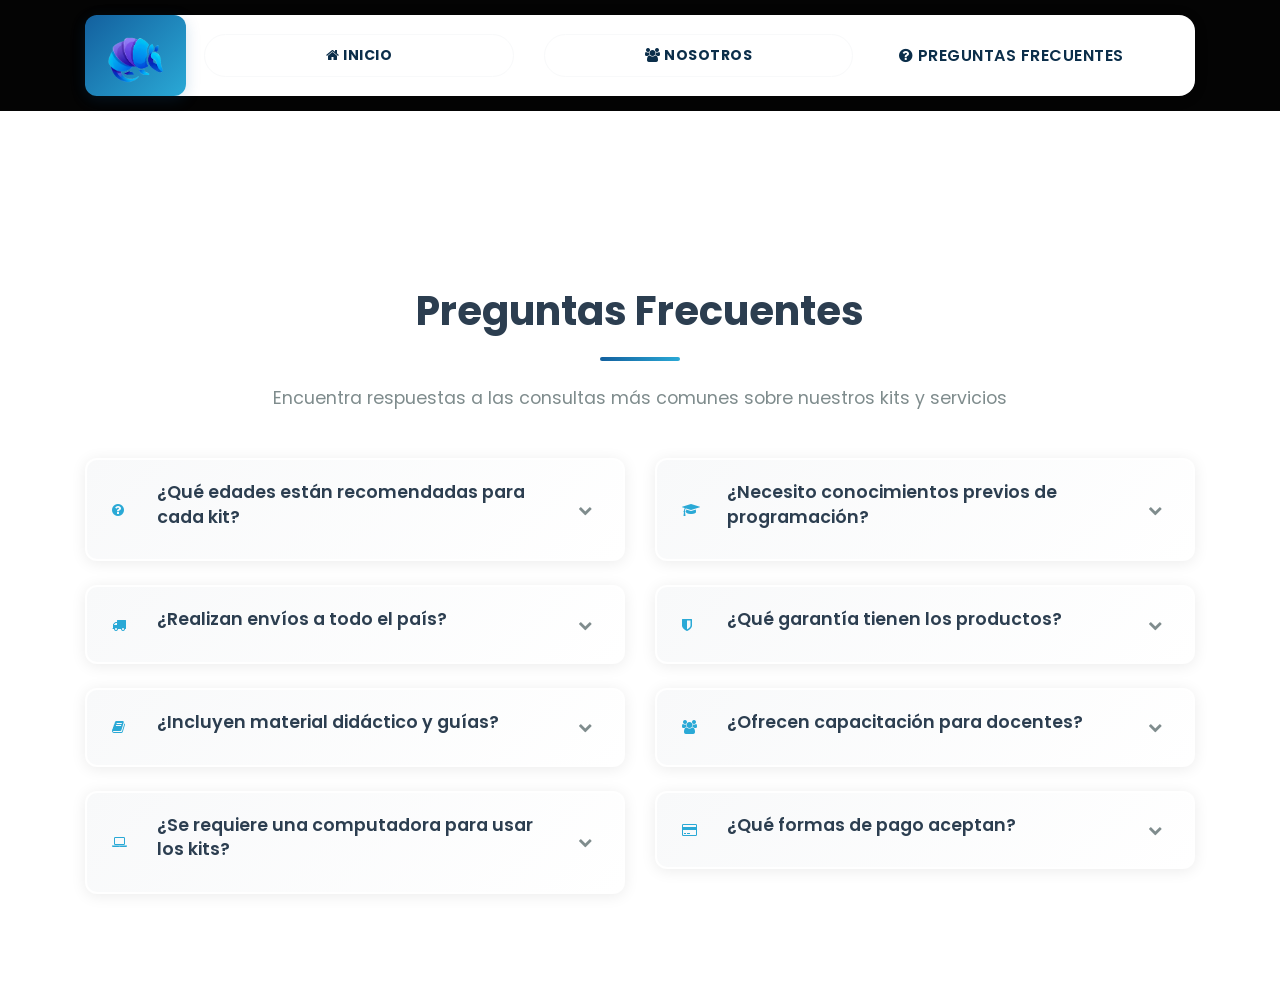
<file: faq.html>
<!DOCTYPE html>
<html lang="es">
   <head>
      <!-- basic -->
      <meta charset="utf-8">
      <meta http-equiv="X-UA-Compatible" content="IE=edge">
      <meta name="viewport" content="width=device-width, initial-scale=1, shrink-to-fit=no">
      
      <!-- site metas -->
      <title>Preguntas Frecuentes - Clúster ISAE | FAQ Kits Gigo</title>
      <meta name="description" content="Preguntas frecuentes sobre kits Gigo, garantías, edades recomendadas, capacitaciones y formas de pago.">
      <meta name="keywords" content="FAQ, preguntas frecuentes, kits gigo, garantia, envios, capacitaciones">
      
      <!-- bootstrap css -->
      <link rel="stylesheet" type="text/css" href="css/bootstrap.min.css">
      <!-- style css -->
      <link rel="stylesheet" type="text/css" href="css/style.css">
      <!-- Responsive-->
      <link rel="stylesheet" href="css/responsive.css">
      <!-- Mobile Optimization - EXPERT LEVEL -->
      <link rel="stylesheet" href="css/mobile-optimization.css">
      <!-- fevicon -->
      <link rel="icon" href="data:image/svg+xml,<svg xmlns='http://www.w3.org/2000/svg' viewBox='0 0 100 100'><text y='.9em' font-size='90'>🤖</text></svg>" type="image/svg+xml" />
      <!-- font css -->
      <link href="https://fonts.googleapis.com/css?family=Poppins:400,500,600,700&display=swap" rel="stylesheet">
      <!-- Scrollbar Custom CSS -->
      <link rel="stylesheet" href="css/jquery.mCustomScrollbar.min.css">
      <!-- font awesome css -->
      <link rel="stylesheet" href="https://cdnjs.cloudflare.com/ajax/libs/font-awesome/4.7.0/css/font-awesome.min.css">
      
      <!-- Custom Responsive Styles -->
      <style>
         /* ========================================
            NAVBAR MOBILE - DISEÑO PROFESIONAL Y FLUIDO
            ======================================== */
         
         /* MOBILE NAVBAR - Experiencia Premium */
         @media (max-width: 991px) {
            /* Header con sombra sutil */
            .header_section {
               background: linear-gradient(to bottom, #ffffff 0%, #f8f9fa 100%);
               box-shadow: 0 2px 15px rgba(0, 0, 0, 0.08);
               position: sticky;
               top: 0;
               z-index: 1030;
               transition: all 0.3s ease;
            }
            
            /* Container del navbar */
            .custom_nav-container {
               padding: 12px 0;
            }
            
            /* LOGO - Diseño elegante */
            .navbar-brand.brand-logo {
               background: linear-gradient(135deg, var(--azul-medio) 0%, var(--cian) 100%) !important;
               padding: 8px 16px !important;
               border-radius: 12px !important;
               box-shadow: 0 4px 12px rgba(19, 96, 158, 0.18) !important;
               transition: all 0.3s cubic-bezier(0.4, 0, 0.2, 1) !important;
               display: flex !important;
               align-items: center !important;
            }
            
            .navbar-brand.brand-logo:active {
               transform: scale(0.95);
               box-shadow: 0 2px 8px rgba(19, 96, 158, 0.22) !important;
            }
            
            .navbar-logo {
               height: 42px !important;
               width: auto !important;
               max-width: 160px !important;
               object-fit: contain !important;
               filter: drop-shadow(0 2px 4px rgba(0, 0, 0, 0.1));
            }
            
            /* HAMBURGER BUTTON - Diseño moderno */
            .navbar-toggler {
               border: none !important;
               background: linear-gradient(135deg, rgba(19, 96, 158, 0.10) 0%, rgba(42, 169, 214, 0.15) 100%) !important;
               padding: 10px 12px !important;
               border-radius: 12px !important;
               transition: all 0.3s cubic-bezier(0.4, 0, 0.2, 1) !important;
               box-shadow: 0 2px 8px rgba(19, 96, 158, 0.10);
               position: relative;
               overflow: hidden;
            }
            
            .navbar-toggler::before {
               content: '';
               position: absolute;
               top: 50%;
               left: 50%;
               width: 0;
               height: 0;
               border-radius: 50%;
               background: rgba(19, 96, 158, 0.12);
               transform: translate(-50%, -50%);
               transition: width 0.6s, height 0.6s;
            }
             

            
            .navbar-toggler:active::before {
               width: 200%;
               height: 200%;
            }
            
            .navbar-toggler:focus {
               outline: none !important;
               box-shadow: 0 0 0 3px rgba(19, 96, 158, 0.18) !important;
            }
            
            .navbar-toggler:active {
               transform: scale(0.92);
            }
            
            .navbar-toggler-icon {
               display: flex;
               align-items: center;
               justify-content: center;
            }
            
            .navbar-toggler-icon i {
               color: var(--azul-medio) !important;
               font-size: 22px !important;
               transition: all 0.3s ease !important;
               position: relative;
               z-index: 1;
            }
            
            .navbar-toggler[aria-expanded="true"] .navbar-toggler-icon i {
               transform: rotate(90deg);
            }
            
            /* MENU COLLAPSE - Animación fluida */
            .navbar-collapse {
               background: linear-gradient(to bottom, #ffffff 0%, #fafbfc 100%) !important;
               margin-top: 15px !important;
               padding: 20px 15px !important;
               border-radius: 16px !important;
               border: none !important;
               box-shadow: 0 8px 24px rgba(0, 0, 0, 0.12), 
                           0 2px 8px rgba(0, 0, 0, 0.08) !important;
               animation: slideDown 0.4s cubic-bezier(0.4, 0, 0.2, 1);
            }
            
            @keyframes slideDown {
               from {
                  opacity: 0;
                  transform: translateY(-15px);
               }
               to {
                  opacity: 1;
                  transform: translateY(0);
               }
            }
            
            .navbar-collapse.collapsing {
               transition: height 0.35s cubic-bezier(0.4, 0, 0.2, 1);
            }
            
            /* MENU ITEMS - Diseño premium */
            .navbar-nav {
               gap: 10px;
            }
            
            .navbar-nav .nav-item {
               margin: 0 !important;
               animation: fadeInUp 0.5s ease backwards;
            }
            
            .navbar-nav .nav-item:nth-child(1) { animation-delay: 0.1s; }
            .navbar-nav .nav-item:nth-child(2) { animation-delay: 0.2s; }
            .navbar-nav .nav-item:nth-child(3) { animation-delay: 0.3s; }
            
            @keyframes fadeInUp {
               from {
                  opacity: 0;
                  transform: translateY(10px);
               }
               to {
                  opacity: 1;
                  transform: translateY(0);
               }
            }
            
            .navbar-nav .nav-link {
               display: flex !important;
               align-items: center !important;
               justify-content: center !important;
               gap: 8px;
               width: 100% !important;
               padding: 14px 24px !important;
               margin: 0 !important;
               border-radius: 12px !important;
               border: 2px solid transparent !important;
               background: linear-gradient(135deg, #f8f9fa 0%, #ffffff 100%) !important;
               color: #2c3e50 !important;
               font-weight: 600 !important;
               font-size: 14px !important;
               letter-spacing: 0.5px;
               transition: all 0.3s cubic-bezier(0.4, 0, 0.2, 1) !important;
               box-shadow: 0 2px 8px rgba(0, 0, 0, 0.06);
               position: relative;
               overflow: hidden;
            }
            
            .navbar-nav .nav-link::before {
               content: '';
               position: absolute;
               top: 0;
               left: -100%;
               width: 100%;
               height: 100%;
               background: linear-gradient(90deg, transparent, rgba(19, 96, 158, 0.1), transparent);
               transition: left 0.5s;
            }
            
            .navbar-nav .nav-link:active::before {
               left: 100%;
            }
            
            .navbar-nav .nav-link i {
               font-size: 16px;
               transition: transform 0.3s ease;
            }
            
            .navbar-nav .nav-link:hover {
               background: linear-gradient(135deg, var(--cian-claro) 0%, #ffffff 100%) !important;
               border-color: var(--cian) !important;
               transform: translateY(-2px);
               box-shadow: 0 4px 12px rgba(19, 96, 158, 0.15);
            }
            
            .navbar-nav .nav-link:hover i {
               transform: scale(1.1);
            }
            
            .navbar-nav .nav-link:active {
               transform: translateY(0);
               box-shadow: 0 2px 6px rgba(19, 96, 158, 0.2);
            }
            
            .navbar-nav .nav-item.active .nav-link {
               background: linear-gradient(135deg, rgba(42, 169, 214, 0.10) 0%, rgba(19, 96, 158, 0.08) 100%) !important;
               border-color: var(--cian) !important;
               color: var(--azul-medio) !important;
               font-weight: 700 !important;
            }
            
            /* BOTÓN FAQ - Destacado */
            .navbar-nav .nav-btn {
               background: linear-gradient(135deg, var(--violeta-medio) 0%, var(--cian) 100%) !important;
               color: white !important;
               border: none !important;
               box-shadow: 0 4px 12px rgba(19, 96, 158, 0.3) !important;
               font-weight: 700 !important;
               position: relative;
               overflow: hidden;
            }
            
            .navbar-nav .nav-btn::after {
               content: '';
               position: absolute;
               top: 50%;
               left: 50%;
               width: 0;
               height: 0;
               border-radius: 50%;
               background: rgba(255, 255, 255, 0.3);
               transform: translate(-50%, -50%);
               transition: width 0.6s, height 0.6s;
            }
            
            .navbar-nav .nav-btn:active::after {
               width: 300px;
               height: 300px;
            }
            
            .navbar-nav .nav-btn:hover {
               background: linear-gradient(135deg, var(--cian) 0%, var(--cian-claro) 100%) !important;
               transform: translateY(-2px);
               box-shadow: 0 6px 16px rgba(19, 96, 158, 0.4) !important;
            }
            
            .navbar-nav .nav-btn:active {
               transform: scale(0.97);
            }
            
            .navbar-nav .nav-btn i {
               filter: drop-shadow(0 1px 2px rgba(0, 0, 0, 0.2));
            }
         }
         
         /* Logo en desktop */
         @media (min-width: 992px) {
            .navbar-logo {
               height: 65px;
               width: auto;
               max-width: 250px;
               object-fit: contain;
            }
            
            .navbar-brand.brand-logo {
               padding: 8px 20px;
               background: linear-gradient(135deg, var(--azul-medio) 0%, var(--cian) 100%) !important;
               border-radius: 12px;
               box-shadow: 0 4px 15px rgba(19, 96, 158, 0.18);
               transition: all 0.3s ease;
            }
            
            .navbar-brand.brand-logo:hover {
               transform: translateY(-2px) scale(1.05);
               box-shadow: 0 6px 20px rgba(19, 96, 158, 0.22);
            }
         }
         
         @media (max-width: 576px) {
            .navbar-brand {
               font-size: 1.1rem !important;
            }
            
            .navbar-nav .nav-link,
            .navbar-nav .nav-btn {
               font-size: 14px;
               padding: 10px 15px !important;
            }
         }
         
         /* ========================================
            COMPLETE MOBILE OPTIMIZATION - FAQ PAGE
            ======================================== */
         
         @media (max-width: 768px) {
            * {
               -webkit-tap-highlight-color: rgba(255, 107, 53, 0.2);
            }
            
            body {
               font-size: 14px;
               padding-bottom: 80px;
            }
            
            .container {
               padding-left: 20px;
               padding-right: 20px;
            }
            
            h1, h2, h3, h4 {
               word-wrap: break-word;
               overflow-wrap: break-word;
               font-size: 24px !important;
               margin-bottom: 20px;
            }
            
            h3 {
               font-size: 20px !important;
            }
            
            img {
               max-width: 100%;
               height: auto;
            }
            
            p {
               font-size: 14px !important;
               line-height: 1.7;
            }
            
            .faq-item {
               margin-bottom: 15px;
               border-radius: 12px;
               overflow: hidden;
            }
            
            .faq-question {
               padding: 15px;
               font-size: 15px !important;
               font-weight: 600;
               min-height: 50px;
               display: flex;
               align-items: center;
               background: linear-gradient(135deg, #1e3c72 0%, #2a5298 100%);
               color: white;
               cursor: pointer;
               transition: all 0.3s ease;
            }
            
            .faq-question:active {
               background: linear-gradient(135deg, #ff6b35 0%, #ff8c42 100%);
            }
            
            .faq-answer {
               padding: 15px;
               font-size: 14px !important;
               line-height: 1.7;
               background: #f8f9fa;
            }
            
            section {
               padding: 40px 0 !important;
            }
            
            /* Touch targets */
            a, button {
               min-height: 44px;
               display: inline-flex;
               align-items: center;
            }
         }
         
         @media (max-width: 576px) {
            h1, h2 {
               font-size: 22px !important;
            }
            
            h3 {
               font-size: 18px !important;
            }
            
            p {
               font-size: 13px !important;
            }
            
            .faq-question {
               font-size: 14px !important;
               padding: 12px;
            }
            
            .faq-answer {
               font-size: 13px !important;
               padding: 12px;
            }
            
            section {
               padding: 30px 0 !important;
            }
         }
      </style>
   </head>
   <body>
      <!-- header section start -->
      <header class="header_section">
        <div class="container">
            <nav class="navbar navbar-expand-lg custom_nav-container d-flex align-items-center">
                <a class="navbar-brand brand-logo" href="index.html">
                    <img src="images/kiro sin fondo.png" alt="Clúster KIRO" class="navbar-logo">
                </a>

                <button class="navbar-toggler" type="button" data-toggle="collapse" data-target="#navbarSupportedContent" aria-controls="navbarSupportedContent" aria-expanded="false" aria-label="Toggle navigation">
                    <span class="navbar-toggler-icon">
                       <i class="fa fa-bars" style="color: #fff; font-size: 24px;"></i>
                    </span>
                </button>

                <div class="collapse navbar-collapse" id="navbarSupportedContent">
               <ul class="navbar-nav ml-auto text-uppercase d-flex align-items-center">
                  <li class="nav-item">
                     <a class="nav-link font-weight-bold px-3 py-2 rounded-pill border border-light" href="index.html"> 
                        <i class="fa fa-home mr-1"></i>INICIO
                     </a>
                  </li>
                  <li class="nav-item ml-2">
                     <a class="nav-link font-weight-bold px-3 py-2 rounded-pill border border-light" href="nosotros.html">
                        <i class="fa fa-users mr-1"></i>NOSOTROS
                     </a>
                  </li>
                  <li class="nav-item ml-2 active">
                     <a class="btn btn-outline-light nav-btn px-3 py-2 rounded-pill" href="faq.html">
                        <i class="fa fa-question-circle mr-1"></i>PREGUNTAS FRECUENTES <span class="sr-only">(current)</span>
                     </a>
                  </li>
                    </ul>
                </div>
            </nav>
         </div>
      </header>
      <!-- header section end -->
      
      <!-- faq section start -->
      <div class="blog_section layout_padding">
         <div class="container">
            <div class="blog_section_2">
               <div class="row mb-5">
                  <div class="col-12">
                     <div class="faq-section-new">
                        <div class="faq-header text-center mb-5">
                           <h2 class="faq-main-title">Preguntas Frecuentes</h2>
                           <p class="faq-subtitle">Encuentra respuestas a las consultas más comunes sobre nuestros kits y servicios</p>
                        </div>
                        
                        <div class="row">
                           <div class="col-lg-6 mb-4">
                              <div class="faq-card">
                                 <div class="faq-question-new">
                                    <i class="fa fa-question-circle faq-icon-new"></i>
                                    <h5>¿Qué edades están recomendadas para cada kit?</h5>
                                    <i class="fa fa-chevron-down faq-arrow-new"></i>
                                 </div>
                                 <div class="faq-answer-new">
                                    <p>Cada kit está diseñado para diferentes rangos de edad: Kit 1205 (6-10 años), Kit 1269 (10-14 años), Kit 1300 (12-16 años), Kit 1409 (14+ años), y Kit 1204RR (12+ años). Todos están pensados para facilitar el aprendizaje progresivo.</p>
                                 </div>
                              </div>
                           </div>
                           
                           <div class="col-lg-6 mb-4">
                              <div class="faq-card">
                                 <div class="faq-question-new">
                                    <i class="fa fa-graduation-cap faq-icon-new"></i>
                                    <h5>¿Necesito conocimientos previos de programación?</h5>
                                    <i class="fa fa-chevron-down faq-arrow-new"></i>
                                 </div>
                                 <div class="faq-answer-new">
                                    <p>No es necesario. Gigo se encargó de que los kits estén diseñados para iniciar desde cero. Incluyen guías paso a paso, programación visual por bloques y materiales educativos que facilitan el aprendizaje de forma intuitiva.</p>
                                 </div>
                              </div>
                           </div>
                           
                           <div class="col-lg-6 mb-4">
                              <div class="faq-card">
                                 <div class="faq-question-new">
                                    <i class="fa fa-truck faq-icon-new"></i>
                                    <h5>¿Realizan envíos a todo el país?</h5>
                                    <i class="fa fa-chevron-down faq-arrow-new"></i>
                                 </div>
                                 <div class="faq-answer-new">
                                    <p>Sí, realizamos envíos a todo el territorio nacional. Los tiempos de entrega varían según la ubicación. Contáctanos para obtener información específica sobre costos y plazos de entrega para tu zona.</p>
                                 </div>
                              </div>
                           </div>
                           
                           <div class="col-lg-6 mb-4">
                              <div class="faq-card">
                                 <div class="faq-question-new">
                                    <i class="fa fa-shield faq-icon-new"></i>
                                    <h5>¿Qué garantía tienen los productos?</h5>
                                    <i class="fa fa-chevron-down faq-arrow-new"></i>
                                 </div>
                                 <div class="faq-answer-new">
                                    <p>Todos nuestros kits cuentan con garantía de 6 meses contra defectos de fabricación. Además, ofrecemos soporte técnico continuo y asesoramiento para sacar el máximo provecho de tu kit educativo.</p>
                                 </div>
                              </div>
                           </div>
                           
                           <div class="col-lg-6 mb-4">
                              <div class="faq-card">
                                 <div class="faq-question-new">
                                    <i class="fa fa-book faq-icon-new"></i>
                                    <h5>¿Incluyen material didáctico y guías?</h5>
                                    <i class="fa fa-chevron-down faq-arrow-new"></i>
                                 </div>
                                 <div class="faq-answer-new">
                                    <p>Absolutamente. Cada kit incluye guías de actividades, desafíos progresivos y acceso a secuencias pedagógicas. También ofrecemos soporte pedagógico.</p>
                                 </div>
                              </div>
                           </div>
                           
                           <div class="col-lg-6 mb-4">
                              <div class="faq-card">
                                 <div class="faq-question-new">
                                    <i class="fa fa-users faq-icon-new"></i>
                                    <h5>¿Ofrecen capacitación para docentes?</h5>
                                    <i class="fa fa-chevron-down faq-arrow-new"></i>
                                 </div>
                                 <div class="faq-answer-new">
                                    <p>Sí, ofrecemos programas de capacitación y talleres especializados para docentes. Incluyen formación en uso de kits, metodologías pedagógicas y estrategias para integrar la robótica en el aula.</p>
                                 </div>
                              </div>
                           </div>
                           
                           <div class="col-lg-6 mb-4">
                              <div class="faq-card">
                                 <div class="faq-question-new">
                                    <i class="fa fa-laptop faq-icon-new"></i>
                                    <h5>¿Se requiere una computadora para usar los kits?</h5>
                                    <i class="fa fa-chevron-down faq-arrow-new"></i>
                                 </div>
                                 <div class="faq-answer-new">
                                    <p>Depende del kit. El Kit 1205 no requiere computadora. Los kits 1269, 1300, 1409 y 1204RR sí necesitan computadora para programación. Algunos también soportan tablets o dispositivos móviles con Bluetooth.</p>
                                 </div>
                              </div>
                           </div>
                           
                           <div class="col-lg-6 mb-4">
                              <div class="faq-card">
                                 <div class="faq-question-new">
                                    <i class="fa fa-credit-card faq-icon-new"></i>
                                    <h5>¿Qué formas de pago aceptan?</h5>
                                    <i class="fa fa-chevron-down faq-arrow-new"></i>
                                 </div>
                                 <div class="faq-answer-new">
                                    <p>Aceptamos transferencia bancaria, depósito, tarjetas de crédito y débito. Para instituciones educativas ofrecemos planes de pago especiales y presupuestos personalizados. Contáctanos para más detalles.</p>
                                 </div>
                              </div>
                           </div>
                        </div>
                     </div>
                  </div>
               </div>
            </div>
         </div>
      </div>
      <!-- faq section end -->

      <!-- Botón flotante volver arriba -->
      <button id="btn-scroll-top" title="Volver al principio">
         <i class="fa fa-arrow-up"></i>
      </button>

      <!-- Javascript files - CDN para garantizar funcionamiento -->
      <script src="https://code.jquery.com/jquery-3.6.0.min.js"></script>
      <script src="https://cdn.jsdelivr.net/npm/popper.js@1.16.1/dist/umd/popper.min.js"></script>
      <script src="https://cdn.jsdelivr.net/npm/bootstrap@4.6.2/dist/js/bootstrap.bundle.min.js"></script>
      
      <!-- NAVBAR MOBILE - INICIALIZACIÓN PREMIUM -->
      <script>
         // Inicialización del navbar mobile con experiencia fluida
         jQuery(document).ready(function($) {
            var toggler = $('.navbar-toggler');
            var navbarCollapse = $('#navbarSupportedContent');
            var body = $('body');
            
            // Prevenir scroll del body cuando el menú está abierto
            navbarCollapse.on('show.bs.collapse', function() {
               toggler.find('i').removeClass('fa-bars').addClass('fa-times');
               toggler.attr('aria-expanded', 'true');
               body.addClass('navbar-open');
            });
            
            navbarCollapse.on('hide.bs.collapse', function() {
               toggler.find('i').removeClass('fa-times').addClass('fa-bars');
               toggler.attr('aria-expanded', 'false');
               body.removeClass('navbar-open');
            });
            
            // Cerrar menú al hacer click en un enlace con scroll suave
            $('.navbar-nav .nav-link, .navbar-nav .nav-btn').on('click', function(e) {
               if ($(window).width() <= 991) {
                  setTimeout(function() {
                     navbarCollapse.collapse('hide');
                  }, 150);
               }
            });
            
            // Efecto de feedback táctil en mobile
            if ('ontouchstart' in window) {
               $('.navbar-nav .nav-link, .navbar-nav .nav-btn').on('touchstart', function() {
                  $(this).addClass('touch-feedback');
               }).on('touchend touchcancel', function() {
                  var $this = $(this);
                  setTimeout(function() {
                     $this.removeClass('touch-feedback');
                  }, 150);
               });
            }
            
            // Cerrar menú al hacer scroll
            var lastScroll = 0;
            $(window).on('scroll', function() {
               if ($(window).width() <= 991) {
                  var currentScroll = $(this).scrollTop();
                  if (Math.abs(currentScroll - lastScroll) > 50 && navbarCollapse.hasClass('show')) {
                     navbarCollapse.collapse('hide');
                  }
                  lastScroll = currentScroll;
               }
            });
         });
         
         // Agregar estilos dinámicos para touch feedback
         var style = document.createElement('style');
         style.textContent = `
            .touch-feedback {
               background: rgba(255, 255, 255, 0.2) !important;
               transform: scale(0.98) !important;
            }
            
            @media (max-width: 991px) {
               body.navbar-open {
                  overflow-x: hidden;
               }
               
               .navbar-collapse.show .nav-item {
                  animation: slideInLeft 0.3s cubic-bezier(0.4, 0, 0.2, 1) backwards;
               }
               
               .navbar-collapse.show .nav-item:nth-child(1) { animation-delay: 0.05s; }
               .navbar-collapse.show .nav-item:nth-child(2) { animation-delay: 0.1s; }
               .navbar-collapse.show .nav-item:nth-child(3) { animation-delay: 0.15s; }
               
               @keyframes slideInLeft {
                  from {
                     opacity: 0;
                     transform: translateX(-20px);
                  }
                  to {
                     opacity: 1;
                     transform: translateX(0);
                  }
               }
            }
         `;
         document.head.appendChild(style);
      </script>
      
      <script>
         // FAQ Accordion
         document.addEventListener('DOMContentLoaded', function() {
            const faqCards = document.querySelectorAll('.faq-card');
            
            faqCards.forEach(card => {
               const question = card.querySelector('.faq-question-new');
               
               question.addEventListener('click', function() {
                  // Cerrar todas las demás cards
                  faqCards.forEach(otherCard => {
                     if (otherCard !== card) {
                        otherCard.classList.remove('active');
                     }
                  });
                  
                  // Toggle la card actual
                  card.classList.toggle('active');
               });
            });
         });
      </script>
      
      <script>
         // Mostrar/ocultar botón y scroll suave al top
         const btnScrollTop = document.getElementById('btn-scroll-top');
         window.addEventListener('scroll', function() {
            if (window.scrollY > 200) {
               btnScrollTop.style.display = 'block';
            } else {
               btnScrollTop.style.display = 'none';
            }
         });
         btnScrollTop.addEventListener('click', function() {
            window.scrollTo({ top: 0, behavior: 'smooth' });
         });

         // Navbar Mobile - cerrar menú al hacer click en un link (Bootstrap 4 jQuery)
         $('.navbar-nav .nav-link, .navbar-nav .nav-btn').on('click', function() {
            if ($(window).width() <= 991) {
               $('#navbarSupportedContent').collapse('hide');
            }
         });
         
         // Cambiar icono del toggler cuando se abre/cierra
         $('#navbarSupportedContent').on('shown.bs.collapse', function() {
            $('.navbar-toggler i').removeClass('fa-bars').addClass('fa-times');
         });
         
         $('#navbarSupportedContent').on('hidden.bs.collapse', function() {
            $('.navbar-toggler i').removeClass('fa-times').addClass('fa-bars');
         });
      </script>
   </body>
</html>
</file>
<file: css/style.css>
/* PALETA DE COLORES NUEVA IDENTIDAD */
:root {
    --azul-fondo: #0A3F72;
    --azul-medio: #13609E;
    --azul-brillante: #1C7FC2;
    --cian: #2AA9D6;
    --cian-claro: #4FC3E6;
    --violeta-oscuro: #4E3AA5;
    --violeta-medio: #6B4FC7;
    --lila: #8B6FE3;
    --blanco-soft: #F4F8FB;
    --azul-texto: #0B2E4A;
}

/* RESET PARA ELIMINAR ESPACIO BLANCO SUPERIOR */
html, body {
        margin: 0 !important;
        padding: 0 !important;
}

/* Badges informativos para kits */
.kit-badges {
    display: flex;
    flex-wrap: wrap;
    gap: 8px;
    margin-top: 12px;
    margin-bottom: 12px;
}


.kit-badge, .badge-tech {
    display: inline-flex;
    align-items: center;
    gap: 6px;
    background: var(--violeta-medio);
    border: 1.5px solid var(--violeta-medio);
    border-radius: 20px;
    padding: 6px 14px;
    font-size: 0.85rem;
    font-weight: 600;
    color: #fff;
    box-shadow: 0 2px 6px rgba(75, 79, 199, 0.10);
    transition: all 0.3s ease;
}

.kit-badge:hover, .badge-tech:hover {
    background: var(--lila);
    transform: translateY(-2px);
    box-shadow: 0 4px 10px rgba(139, 111, 227, 0.18);
}

.kit-badge-icon {
    font-size: 1.1rem;
    line-height: 1;
}

.kit-badge.edad { border-color: #4caf50; }
.kit-badge.edad:hover { background: #e8f5e9; }

.kit-badge.compatibilidad { border-color: #2196f3; }
.kit-badge.compatibilidad:hover { background: #e3f2fd; }

.kit-badge.requerimientos { border-color: #9c27b0; }
.kit-badge.requerimientos:hover { background: #f3e5f5; }

/* Responsive badges */
@media (max-width: 576px) {
    .kit-badge {
        font-size: 0.75rem;
        padding: 5px 10px;
        gap: 4px;
    }
    .kit-badge-icon {
        font-size: 1rem;
    }
}

/* Video responsivo en info extra Kit 1205 */
.extra-video {
    margin: 18px 0 10px 0;
    width: 100%;
    max-width: 480px;
    aspect-ratio: 16/9;
    border-radius: 14px;
    overflow: hidden;
    box-shadow: 0 2px 12px 0 rgba(0,0,0,0.10);
}
.extra-video iframe {
    width: 100%;
    height: 100%;
    border: none;
    display: block;
}
/* Info extra Kit 1205 */
.kit-extra-info {
    background: linear-gradient(135deg, var(--blanco-soft) 0%, var(--cian-claro) 100%);
    border: 2px solid var(--azul-medio);
    border-radius: 20px;
    margin: 40px 0 0 0;
    padding: 40px;
    box-shadow: 0 8px 24px rgba(19, 96, 158, 0.10), 0 2px 8px rgba(0, 0, 0, 0.06);
    transition: all 0.4s cubic-bezier(0.4, 0, 0.2, 1);
    overflow: hidden;
    width: 100%;
    max-width: 100%;
    position: relative;
}

.kit-extra-info::before {
    content: '';
    position: absolute;
    top: 0;
    left: 0;
    right: 0;
    height: 4px;
    background: linear-gradient(90deg, var(--azul-medio), var(--cian), var(--azul-medio));
    background-size: 200% 100%;
    animation: gradientShift 3s ease infinite;
}

@keyframes gradientShift {
    0%, 100% { background-position: 0% 50%; }
    50% { background-position: 100% 50%; }
}

.kit-extra-info .extra-content {
    position: relative;
    z-index: 1;
}

.kit-extra-info .extra-content h4 {
    color: var(--azul-medio);
    margin-bottom: 20px;
    font-size: 1.5rem;
    font-weight: 700;
    letter-spacing: 0.5px;
    text-transform: uppercase;
    border-bottom: 3px solid var(--cian);
    padding-bottom: 12px;
    display: inline-block;
}

.kit-extra-info ul {
    margin-bottom: 20px;
    padding-left: 0;
    list-style: none;
}

.kit-extra-info li {
    margin-bottom: 12px;
    font-size: 1.05rem;
    padding-left: 32px;
    position: relative;
    line-height: 1.6;
    color: var(--azul-texto);
}

.kit-extra-info li::before {
    content: '▸';
    position: absolute;
    left: 0;
    color: var(--cian);
    font-size: 1.3rem;
    font-weight: bold;
    top: -2px;
}

.kit-extra-info p {
    color: var(--azul-texto);
    font-size: 1.05rem;
    line-height: 1.7;
    margin-top: 20px;
    padding: 16px;
    background: rgba(255, 255, 255, 0.6);
    border-left: 4px solid var(--cian);
    border-radius: 8px;
}

.kit-extra-info .extra-images {
    display: flex;
    gap: 18px;
    margin-bottom: 14px;
    justify-content: center;
    align-items: center;
}

.kit-extra-info .extra-img {
    width: 120px;
    border-radius: 16px;
    border: 2px solid var(--azul-medio);
    background: #fff;
    box-shadow: 0 4px 12px rgba(19, 96, 158, 0.12);
    transition: transform 0.4s ease, box-shadow 0.4s ease, z-index 0.4s ease;
    cursor: pointer;
    position: relative;
    z-index: 1;
}

.kit-extra-info .extra-img:hover {
    transform: scale(2.5);
    box-shadow: 0 12px 40px rgba(19, 96, 158, 0.22);
    z-index: 100;
}

.kit-extra-info .extra-video {
    margin-top: 20px;
}

.kit-extra-info .extra-video iframe {
    border-radius: 16px;
    box-shadow: 0 4px 16px rgba(0, 0, 0, 0.1);
    border: 2px solid var(--azul-medio);
}
/* Botón 'Ver más' para kits */
.btn-vermas {
    display: inline-flex;
    align-items: center;
    gap: 8px;
    background: var(--azul-medio);
    color: #fff;
    border: none;
    border-radius: 30px;
    padding: 12px 32px;
    font-size: 0.95rem;
    font-weight: 700;
    text-transform: uppercase;
    letter-spacing: 1.2px;
    transition: all 0.3s ease;
    box-shadow: 0 4px 15px rgba(19, 96, 158, 0.18);
    margin-right: 18px;
    position: relative;
    overflow: hidden;
}

.btn-vermas::after {
    content: '▼';
    font-size: 0.8rem;
    transition: transform 0.3s ease;
}

.btn-vermas.expanded::after {
    transform: rotate(180deg);
}

.btn-vermas::before {
    content: '';
    position: absolute;
    top: 0;
    left: -100%;
    width: 100%;
    height: 100%;
    background: linear-gradient(90deg, transparent, rgba(255, 255, 255, 0.3), transparent);
    transition: left 0.5s ease;
}

.btn-vermas:hover::before {
    left: 100%;
}

.btn-vermas:hover {
    background: var(--cian);
    color: #fff;
    box-shadow: 0 6px 25px rgba(42, 169, 214, 0.25);
    transform: translateY(-2px);
    text-decoration: none;
}

.btn-vermas:active {
    transform: translateY(0);
    box-shadow: 0 3px 12px rgba(255, 152, 0, 0.3);
}
/* Alinear botones en Kit 1205 */
.price_main {
    display: flex;
    align-items: center;
    justify-content: space-between;
    gap: 18px;
    margin-top: 24px;
}
.vermas_btn {
    margin-right: auto;
}
.read_btn {
    margin-left: auto;
}

/* Estilos responsive para contenido expandible */
@media (max-width: 768px) {
    .kit-extra-info {
        padding: 24px;
        margin: 24px 0 0 0;
    }
    
    .kit-extra-info .extra-content h4 {
        font-size: 1.3rem;
    }
    
    .kit-extra-info li {
        font-size: 0.95rem;
        padding-left: 28px;
    }
    
    .kit-extra-info .extra-img {
        width: 100px;
    }
    
    .btn-vermas {
        padding: 10px 24px;
        font-size: 0.85rem;
    }
}

/* Botón flotante para volver al principio */
#btn-scroll-top {
    position: fixed;
    bottom: 20px;
    right: 20px;
    width: 56px;
    height: 56px;
    background: linear-gradient(135deg, #13609e 0%, #00c4cc 100%);
    color: white;
    border: none;
    border-radius: 50%;
    cursor: pointer;
    display: none;
    align-items: center;
    justify-content: center;
    box-shadow: 0 4px 15px rgba(19, 96, 158, 0.4);
    transition: all 0.3s cubic-bezier(0.4, 0, 0.2, 1);
    z-index: 1000;
    font-size: 22px;
}

#btn-scroll-top:hover {
    transform: translateY(-3px) scale(1.05);
    box-shadow: 0 6px 20px rgba(19, 96, 158, 0.5);
    background: linear-gradient(135deg, #0e4d7f 0%, #00a8b0 100%);
}

#btn-scroll-top:active {
    transform: translateY(-1px) scale(0.98);
}

#btn-scroll-top i {
    font-size: 22px;
}

/* Marco para la imagen de GIGO TOYS */
.about_img img {
    border: 4px solid var(--azul-medio);
    border-radius: 18px;
    box-shadow: 0 2px 12px 0 rgba(19,96,158,0.10);
    background: #fff;
    padding: 6px;
}
/* Navbar más estético */
.custom_nav-container {
    background: #fff;
    border-radius: 16px;
    box-shadow: 0 2px 16px 0 rgba(0,0,0,0.08);
    padding: 10px 32px;
    margin-top: 18px;
}

/* Header sticky/fixed positioning */
.header_section {
    position: relative;
    z-index: 1000;
}

/* Mobile navbar styles moved to mobile-optimization.css */

.navbar-nav.ml-auto.text-uppercase.d-flex.align-items-center {
    gap: 18px;
}
.navbar-nav .nav-link,
.navbar-nav .nav-btn,
.navbar-nav .btn {
    border-radius: 24px !important;
    font-weight: 600;
    letter-spacing: 0.5px;
    color: var(--azul-texto) !important;
    background: none !important;
    box-shadow: none !important;
    padding: 8px 22px;
    margin: 0 2px;
    transition: background 0.25s, color 0.25s, box-shadow 0.22s, transform 0.22s cubic-bezier(0.4,0,0.2,1);
}
.navbar-nav .nav-link:hover,
.navbar-nav .nav-link:focus,
.navbar-nav .nav-btn:hover,
.navbar-nav .nav-btn:focus,
.navbar-nav .btn:hover,
.navbar-nav .btn:focus {
    background: var(--cian) !important;
    color: #fff !important;
    box-shadow: 0 2px 8px 0 rgba(42,169,214,0.12);
    transform: translateY(-2px) scale(1.08);
}
.navbar-brand.brand-orange {
    font-size: 1.45rem;
    padding: 10px 28px;
    border-radius: 10px;
    box-shadow: 0 2px 8px 0 rgba(19,96,158,0.10);
}
/* Firma en contacto: color discreto y hover iluminado */
.contact-firma .firma-link {
    color: #888;
    text-decoration: none;
    transition: color 0.2s, text-shadow 0.2s;
}
.contact-firma .firma-link:hover {
    color: var(--cian);
    text-shadow: 0 0 8px var(--cian), 0 0 2px #fff;
}
/* Animación suave para los botones del navbar */
.navbar-nav .nav-link,
.navbar-nav .nav-btn,
.navbar-nav .btn {
    transition: background 0.25s, color 0.25s, transform 0.22s cubic-bezier(0.4,0,0.2,1);
}
.navbar-nav .nav-link:hover,
.navbar-nav .nav-link:focus,
.navbar-nav .nav-btn:hover,
.navbar-nav .nav-btn:focus,
.navbar-nav .btn:hover,
.navbar-nav .btn:focus {
    background: var(--cian) !important;
    color: #fff !important;
    transform: scale(1.07);
}
/* Efecto zoom en imágenes de la sección 'conocenos' */
.blog_section_2 .blog_img img {
    transition: transform 0.35s cubic-bezier(0.4,0,0.2,1);
}
.blog_section_2 .blog_img:hover img {
    transform: scale(1.08);
}
/* Banner alineado a la izquierda y centrado verticalmente */
.banner-left {
    display: flex;
    flex-direction: column;
    align-items: flex-start;
    justify-content: center;
    min-height: 400px;
    padding: 0;
}

.banner-left .banner_taital,
.banner-left .banner_text {
    text-align: left;
    width: 100%;
}

.banner-center {
    display: flex;
    flex-direction: column;
    align-items: center;
    justify-content: center;
    text-align: center;
    width: 100%;
    max-width: 1400px;
    margin: 0 auto;
    padding: 0 40px;
}

.banner-center .banner_taital,
.banner-center .banner_text {
    text-align: center;
    width: 100%;
}

/* Botones de kits en el banner - Sistema profesional de grid */
.kit-buttons {
    margin-top: 40px;
    max-width: 100%;
    width: 100%;
}

.kit-buttons .row {
    margin-left: 0;
    margin-right: 0;
    margin-bottom: 25px;
    display: flex;
    justify-content: center;
    gap: 35px;
}

.kit-btn-col {
    padding: 0;
    text-align: center;
    flex: 0 0 auto;
}

.kit-btn {
    border: 3px solid #ddd;
    background: #fff;
    border-radius: 18px;
    padding: 20px;
    transition: all 0.3s ease;
    cursor: pointer;
    display: flex;
    align-items: center;
    justify-content: center;
    width: 160px;
    height: 160px;
    box-shadow: 0 2px 8px rgba(0,0,0,0.1);
}

.kit-btn:hover {
    box-shadow: 0 4px 20px rgba(19, 96, 158, 0.22);
    transform: translateY(-3px);
    border-color: var(--azul-medio);
}

.kit-img {
    width: 115px;
    height: 115px;
    object-fit: contain;
    margin: 0 auto;
    display: block;
}

.kit-label {
    margin-top: 12px;
    font-size: 18px;
    font-weight: 700;
    color: #fff;
    background: rgba(0,0,0,0.4);
    border-radius: 10px;
    padding: 10px 8px;
    width: 160px;
    line-height: 1.3;
    min-height: 60px;
    display: flex;
    align-items: center;
    justify-content: center;
}

/* Botón pequeño de Expansiones */
.expansion-btn {
    margin-top: 15px;
    padding: 12px 20px;
    background: linear-gradient(135deg, var(--azul-medio), var(--cian));
    color: #fff;
    border: none;
    border-radius: 8px;
    font-size: 16px;
    font-weight: 700;
    cursor: pointer;
    transition: all 0.3s ease;
    box-shadow: 0 2px 8px rgba(19, 96, 158, 0.18);
    width: 160px;
}

.expansion-btn:hover {
    background: linear-gradient(135deg, var(--cian), var(--cian-claro));
    box-shadow: 0 4px 12px rgba(42, 169, 214, 0.25);
    transform: translateY(-2px);
}

/* Responsive para botones de kits */
@media (max-width: 1200px) {
    .kit-buttons {
        max-width: 800px;
    }
    .kit-buttons .row {
        gap: 25px;
    }
    .kit-btn {
        width: 140px;
        height: 140px;
        padding: 16px;
    }
    .kit-img {
        width: 100px;
        height: 100px;
    }
    .kit-label {
        width: 140px;
        font-size: 16px;
        min-height: 55px;
    }
}

@media (max-width: 768px) {
    .kit-buttons .row {
        gap: 15px;
        justify-content: center;
    }
    .kit-btn {
        width: 110px;
        height: 110px;
        padding: 12px;
    }
    .kit-img {
        width: 80px;
        height: 80px;
        height: 90px;
    }
    .kit-label {
        width: 120px;
        font-size: 0.85rem;
        min-height: 45px;
    }
}
@media (max-width: 480px) {
    .kit-buttons .row {
        gap: 10px;
        flex-wrap: wrap;
        justify-content: center !important;
    }
    .kit-btn {
        width: 100px;
        height: 100px;
        padding: 12px;
    }
    .kit-img {
        width: 75px;
        height: 75px;
    }
    .kit-label {
        width: 100px;
        font-size: 0.75rem;
        min-height: 40px;
    }
}
/* Logo del navbar con fondo naranja */
.brand-orange {
    background: var(--azul-medio);
    color: #fff !important;
    border-radius: 6px;
    padding: 8px 20px;
    font-weight: bold;
    letter-spacing: 1px;
    text-transform: uppercase;
}
/* Botones del navbar sin fondo y en mayúsculas */
.nav-btn {
    color: #222;
    background: none !important;
    border: none !important;
    box-shadow: none !important;
    text-transform: uppercase;
    font-weight: 600;
    padding: 8px 16px;
}
.navbar-nav.text-uppercase .nav-link,
.navbar-nav.text-uppercase .nav-btn {
    text-transform: uppercase;
}

/* Tarjetas de información horizontales en sección Conocenos */
.info-card-horizontal {
    background: #fff;
    border-radius: 20px;
    box-shadow: 0 6px 20px rgba(0,0,0,0.08);
    overflow: hidden;
    transition: box-shadow 0.3s ease;
    margin-bottom: 30px;
}
.info-card-horizontal:hover {
    box-shadow: 0 12px 32px rgba(255,152,0,0.18);
}
.info-card-img-horizontal {
    width: 100%;
    height: 300px;
    overflow: hidden;
    border-radius: 20px;
}
.info-card-img-horizontal img {
    width: 100%;
    height: 100%;
    object-fit: cover;
    transition: transform 0.4s cubic-bezier(0.4,0,0.2,1);
}
.info-card-img-horizontal:hover img {
    transform: scale(1.1);
}
.info-card-body-horizontal {
    padding: 40px;
}
.info-card-title-horizontal {
    color: var(--azul-medio);
    font-size: 2.2rem;
    font-weight: 700;
    margin-bottom: 12px;
    text-transform: uppercase;
    letter-spacing: 2px;
}
.info-card-subtitle-horizontal {
    color: var(--azul-texto);
    font-size: 1.2rem;
    font-weight: 600;
    margin-bottom: 18px;
    font-style: italic;
    border-left: 4px solid var(--cian);
    padding-left: 14px;
}
.info-card-text-horizontal {
    color: #666;
    font-size: 1.05rem;
    line-height: 1.8;
    margin: 0;
    text-align: justify;
}

.info-card-text-horizontal strong {
    font-weight: 700;
    color: #333;
}

/* Estilos especiales para la tarjeta ISAE */
.isae-card {
    background: linear-gradient(135deg, #fff 0%, #f8f9fa 100%);
    position: relative;
}

.isae-image-column {
    padding: 20px;
}
.isae-img-item {
    margin-bottom: 25px;
}
.isae-img-item:last-child {
    margin-bottom: 0;
}
.isae-img-wrapper {
    width: 100%;
    height: 200px;
    border-radius: 16px;
    overflow: hidden;
    box-shadow: 0 6px 20px rgba(0,0,0,0.12);
    transition: all 0.4s ease;
    position: relative;
}
.isae-img-wrapper::before {
    content: '';
    position: absolute;
    top: 0;
    left: 0;
    right: 0;
    bottom: 0;
    background: linear-gradient(to bottom, transparent 0%, rgba(0,0,0,0.3) 100%);
    opacity: 0;
    transition: opacity 0.3s ease;
    z-index: 1;
}
.isae-img-wrapper:hover::before {
    opacity: 1;
}
.isae-img-wrapper:hover {
    transform: translateY(-8px);
    box-shadow: 0 12px 32px rgba(255,152,0,0.2);
}
.isae-img-wrapper img {
    width: 100%;
    height: 100%;
    object-fit: cover;
    transition: transform 0.4s ease;
}
.isae-img-wrapper:hover img {
    transform: scale(1.08);
}
.isae-img-caption {
    margin-top: 10px;
    padding: 0 10px;
    color: var(--azul-texto);
    font-size: 0.9rem;
    font-style: italic;
    line-height: 1.5;
    text-align: center;
    border-left: 3px solid var(--cian);
    padding-left: 12px;
    text-align: left;
}
.isae-highlights {
    margin-top: 25px;
}
.highlight-item {
    display: flex;
    align-items: flex-start;
    margin-bottom: 20px;
    padding: 15px;
    background: #fff;
    border-radius: 12px;
    box-shadow: 0 2px 8px rgba(0,0,0,0.05);
    transition: transform 0.3s ease, box-shadow 0.3s ease;
}
.highlight-item:hover {
    transform: translateX(8px);
    box-shadow: 0 4px 12px rgba(19,96,158,0.12);
}
.highlight-icon {
    font-size: 2rem;
    color: var(--cian);
    margin-right: 15px;
    min-width: 40px;
}
.highlight-content h6 {
    color: #333;
    font-size: 1.1rem;
    font-weight: 600;
    margin-bottom: 5px;
}
.highlight-content p {
    color: #666;
    font-size: 0.95rem;
    line-height: 1.6;
    margin: 0;
}

/* Estilos para la tarjeta CLÚSTER */
.cluster-card {
    background: linear-gradient(135deg, #f8f9fa 0%, #fff 100%);
    position: relative;
}

.cluster-image-column {
    padding: 20px;
}
.cluster-img-item {
    margin-bottom: 25px;
}
.cluster-img-item:last-child {
    margin-bottom: 0;
}
.cluster-img-wrapper {
    width: 100%;
    height: 200px;
    border-radius: 16px;
    overflow: hidden;
    box-shadow: 0 6px 20px rgba(0,0,0,0.12);
    transition: all 0.4s ease;
    border: 3px solid transparent;
}
.cluster-img-wrapper:hover {
    transform: translateX(8px);
    box-shadow: 0 12px 32px rgba(33,150,243,0.25);
    border-color: #2196F3;
}
.cluster-img-wrapper img {
    width: 100%;
    height: 100%;
    object-fit: cover;
    transition: transform 0.4s ease;
}
.cluster-img-wrapper:hover img {
    transform: scale(1.08);
}
.cluster-img-caption {
    margin-top: 10px;
    padding: 0 10px;
    color: #555;
    font-size: 0.9rem;
    font-style: italic;
    line-height: 1.5;
    border-left: 3px solid #2196F3;
    padding-left: 12px;
}
.cluster-features {
    margin-top: 25px;
}
.feature-item {
    display: flex;
    align-items: flex-start;
    margin-bottom: 20px;
    padding: 18px;
    background: linear-gradient(135deg, #fff 0%, #f0f8ff 100%);
    border-radius: 12px;
    border-left: 4px solid #2196F3;
    transition: all 0.3s ease;
}
.feature-item:hover {
    transform: translateX(10px);
    box-shadow: 0 6px 16px rgba(33,150,243,0.15);
}
.feature-icon-box {
    width: 50px;
    height: 50px;
    background: linear-gradient(135deg, #2196F3 0%, #1976D2 100%);
    border-radius: 12px;
    display: flex;
    align-items: center;
    justify-content: center;
    margin-right: 15px;
    flex-shrink: 0;
}
.feature-icon-box i {
    font-size: 1.5rem;
    color: #fff;
}
.feature-content h6 {
    color: #1976D2;
    font-size: 1.1rem;
    font-weight: 600;
    margin-bottom: 5px;
}
.feature-content p {
    color: #666;
    font-size: 0.95rem;
    line-height: 1.6;
    margin: 0;
}

/* Estilos para la tarjeta IDENTIDAD */
.identidad-card {
    background: linear-gradient(135deg, #fff 0%, #fffef7 100%);
}
.identidad-image-column {
    padding: 20px;
}
.identidad-img-item {
    margin-bottom: 25px;
}
.identidad-img-item:last-child {
    margin-bottom: 0;
}
.identidad-img-wrapper {
    width: 100%;
    height: 200px;
    border-radius: 16px;
    overflow: hidden;
    box-shadow: 0 6px 20px rgba(0,0,0,0.12);
    transition: all 0.4s ease;
    position: relative;
    border: 3px solid transparent;
}
.identidad-img-wrapper::after {
    content: '';
    position: absolute;
    top: 0;
    left: 0;
    right: 0;
    bottom: 0;
    background: linear-gradient(135deg, rgba(255,193,7,0.2) 0%, rgba(255,152,0,0.2) 100%);
    opacity: 0;
    transition: opacity 0.3s ease;
}
.identidad-img-wrapper:hover::after {
    opacity: 1;
}
.identidad-img-wrapper:hover {
    transform: scale(1.05);
    box-shadow: 0 12px 32px rgba(42,169,214,0.18);
    border-color: var(--cian);
}
.identidad-img-wrapper img {
    width: 100%;
    height: 100%;
    object-fit: cover;
}
.identidad-img-caption {
    margin-top: 10px;
    padding: 0 10px;
    color: var(--azul-texto);
    font-size: 0.9rem;
    font-style: italic;
    line-height: 1.5;
    border-left: 3px solid var(--cian);
    padding-left: 12px;
}
.identidad-values {
    margin-top: 25px;
}
.value-card {
    background: #fff;
    padding: 20px;
    border-radius: 14px;
    margin-bottom: 15px;
    box-shadow: 0 4px 12px rgba(0,0,0,0.06);
    border: 2px solid #f5f5f5;
    transition: all 0.3s ease;
}
.value-card:hover {
    border-color: var(--cian);
    box-shadow: 0 8px 20px rgba(42,169,214,0.12);
    transform: translateY(-5px);
}
.value-header {
    display: flex;
    align-items: center;
    margin-bottom: 10px;
}
.value-header i {
    font-size: 1.5rem;
    color: var(--cian);
    margin-right: 12px;
}
.value-header h6 {
    color: #333;
    font-size: 1.1rem;
    font-weight: 600;
    margin: 0;
}
.value-card p {
    color: #666;
    font-size: 0.95rem;
    line-height: 1.7;
    margin: 0;
}

/* Estilos para la sección de Equipo de Gestión */
.team-section {
    padding: 40px 20px;
    background: linear-gradient(135deg, #f8f9fa 0%, #fff 100%);
    border-radius: 20px;
    box-shadow: 0 8px 24px rgba(0,0,0,0.08);
}
.team-header {
    margin-bottom: 40px;
}
.team-title {
    color: #2196F3;
    font-size: 2.5rem;
    font-weight: 700;
    text-transform: uppercase;
    letter-spacing: 2px;
    margin-bottom: 15px;
    position: relative;
    display: inline-block;
}
.team-title::after {
    content: '';
    position: absolute;
    bottom: -10px;
    left: 50%;
    transform: translateX(-50%);
    width: 80px;
    height: 4px;
    background: linear-gradient(90deg, #2196F3 0%, #1976D2 100%);
    border-radius: 2px;
}
.team-subtitle {
    color: #666;
    font-size: 1.1rem;
    font-style: italic;
    margin-top: 20px;
}
.team-card {
    background: #fff;
    border-radius: 16px;
    overflow: hidden;
    box-shadow: 0 6px 20px rgba(0,0,0,0.1);
    transition: all 0.4s ease;
    height: 100%;
    display: flex;
    flex-direction: column;
}
.team-card:hover {
    transform: translateY(-15px);
    box-shadow: 0 15px 40px rgba(0,0,0,0.15);
}
.team-img-wrapper {
    position: relative;
    width: 100%;
    height: 280px;
    min-height: 280px;
    overflow: hidden;
    flex-shrink: 0;
}
.team-img-wrapper img {
    width: 100%;
    height: 100%;
    object-fit: cover;
}
.team-overlay {
    position: absolute;
    top: 0;
    left: 0;
    right: 0;
    bottom: 0;
    background: linear-gradient(to bottom, transparent 0%, rgba(0,0,0,0.8) 100%);
    opacity: 0;
    transition: opacity 0.4s ease;
    display: flex;
    align-items: flex-end;
    justify-content: center;
    padding: 20px;
}
.team-card:hover .team-overlay {
    opacity: 1;
}
.team-social {
    display: flex;
    gap: 15px;
}
.team-social a {
    width: 40px;
    height: 40px;
    background: #fff;
    border-radius: 50%;
    display: flex;
    align-items: center;
    justify-content: center;
    color: #2196F3;
    font-size: 1.2rem;
    transition: all 0.3s ease;
}
.team-social a:hover {
    background: #2196F3;
    color: #fff;
    transform: translateY(-5px);
}
.team-info {
    padding: 25px 20px;
    text-align: center;
    flex-grow: 1;
    display: flex;
    flex-direction: column;
}
.team-name {
    color: #333;
    font-size: 1.15rem;
    font-weight: 700;
    margin-bottom: 8px;
    min-height: 50px;
    display: flex;
    align-items: center;
    justify-content: center;
}
.team-role {
    color: #2196F3;
    font-size: 0.9rem;
    font-weight: 600;
    margin-bottom: 12px;
    text-transform: uppercase;
    letter-spacing: 1px;
    min-height: 40px;
    display: flex;
    align-items: center;
    justify-content: center;
}
.team-description {
    color: #666;
    font-size: 0.85rem;
    line-height: 1.6;
    margin: 0;
    flex-grow: 1;
}

/* Estilos especiales para la tarjeta del Director */
.director-card {
    position: relative;
}
.director-card:hover {
    transform: translateY(-20px);
}
.director-img {
    height: 350px;
}
.director-info {
    padding: 30px 25px;
}
.director-name {
    font-size: 1.6rem;
    color: #2196F3;
}
.director-role {
    font-size: 1.1rem;
    margin-bottom: 15px;
}

/*--------------------------------------------------------------------- File Name: style.css ---------------------------------------------------------------------*/


/*--------------------------------------------------------------------- import Files ---------------------------------------------------------------------*/

@import url(animate.min.css);
@import url(normalize.css);
@import url(icomoon.css);
@import url(css/font-awesome.min.css);
@import url(meanmenu.css);
@import url(owl.carousel.min.css);
@import url(swiper.min.css);
@import url(slick.css);
@import url(jquery.fancybox.min.css);
@import url(jquery-ui.css);
@import url(nice-select.css);

/*--------------------------------------------------------------------- skeleton ---------------------------------------------------------------------*/

* {
    box-sizing: border-box !important;
    transition: ease all 0.5s;
}

html {
    scroll-behavior: smooth;
}

body {
    color: #666666;
    font-size: 14px;
    font-family: 'Poppins', sans-serif;
    line-height: 1.80857;
    font-weight: normal;
    overflow-x: hidden;
}

/* Padding for fixed navbar on mobile - moved to mobile-optimization.css */

a {
    color: #1f1f1f;
    text-decoration: none !important;
    outline: none !important;
    -webkit-transition: all .3s ease-in-out;
    -moz-transition: all .3s ease-in-out;
    -ms-transition: all .3s ease-in-out;
    -o-transition: all .3s ease-in-out;
    transition: all .3s ease-in-out;
}

h1,
h2,
h3,
h4,
h5,
h6 {
    letter-spacing: 0;
    font-weight: normal;
    position: relative;
    padding: 0 0 10px 0;
    font-weight: normal;
    line-height: normal;
    color: #111111;
    margin: 0
}

h1 {
    font-size: 24px
}

h2 {
    font-size: 22px
}

h3 {
    font-size: 18px
}

h4 {
    font-size: 16px
}

h5 {
    font-size: 14px
}

h6 {
    font-size: 13px
}

*,
*::after,
*::before {
    -webkit-box-sizing: border-box;
    -moz-box-sizing: border-box;
    box-sizing: border-box;
}

h1 a,
h2 a,
h3 a,
h4 a,
h5 a,
h6 a {
    color: #212121;
    text-decoration: none!important;
    opacity: 1
}

button:focus {
    outline: none;
}

ul,
li,
ol {
    margin: 0px;
    padding: 0px;
    list-style: none;
}

p {
    margin: 20px;
    font-weight: 300;
    font-size: 15px;
    line-height: 24px;
}

a {
    color: #222222;
    text-decoration: none;
    outline: none !important;
}

a,
.btn {
    text-decoration: none !important;
    outline: none !important;
    -webkit-transition: all .3s ease-in-out;
    -moz-transition: all .3s ease-in-out;
    -ms-transition: all .3s ease-in-out;
    -o-transition: all .3s ease-in-out;
    transition: all .3s ease-in-out;
}

img {
    max-width: 100%;
    height: auto;
}

 :focus {
    outline: 0;
}

.paddind_bottom_0 {
    padding-bottom: 0 !important;
}

.btn-custom {
    margin-top: 20px;
    background-color: transparent !important;
    border: 2px solid #ddd;
    padding: 12px 40px;
    font-size: 16px;
}

.lead {
    font-size: 18px;
    line-height: 30px;
    color: #767676;
    margin: 0;
    padding: 0;
}

.form-control:focus {
    border-color: #ffffff !important;
    box-shadow: 0 0 0 .2rem rgba(255, 255, 255, .25);
}

.navbar-form input {
    border: none !important;
}

.badge {
    font-weight: 500;
}

blockquote {
    margin: 20px 0 20px;
    padding: 30px;
}

button {
    border: 0;
    margin: 0;
    padding: 0;
    cursor: pointer;
}

.full {
    float: left;
    width: 100%;
}

.layout_padding {
    padding-top: 100px;
    padding-bottom: 0px;
}

.padding_0 {
    padding: 0px;
}


/* header section start */

.header_section {
    width: 100%;
    float: left;
    background-image: url(../images/banner-bg.png);
    height: auto;
    background-size: 100%;
    background-attachment: fixed;
}

.custom_nav-container {
    background-color: #fff;
    padding: 0;
    margin: 15px 0;
}

    #navbarSupportedContent .navbar-nav {
        width: 100%;
        display: flex;
    }

    #navbarSupportedContent .nav-item {
        flex: 1;
    }

    #navbarSupportedContent .nav-link {
        text-align: center;
        text-transform: uppercase;
        color: black;
    }

    /* Eliminar estilos heredados para navbar-brand y usar solo .brand-orange */

/* Floating Sidebar Navigation */
.floating-sidebar {
    position: fixed;
    left: 20px;
    top: 55%;
    transform: translateY(-50%);
    z-index: 999;
    display: flex;
    flex-direction: column;
    gap: 15px;
    opacity: 0;
    visibility: hidden;
    transition: all 0.4s ease;
}

.floating-sidebar.visible {
    opacity: 1;
    visibility: visible;
}

.sidebar-item {
    position: relative;
    width: 50px;
    height: 50px;
    background: linear-gradient(135deg, var(--azul-medio) 0%, var(--cian) 100%);
    border-radius: 50%;
    display: flex;
    align-items: center;
    justify-content: center;
    color: #fff;
    font-size: 1.3rem;
    text-decoration: none;
    box-shadow: 0 4px 15px rgba(19,96,158,0.18);
    transition: all 0.3s cubic-bezier(0.4, 0, 0.2, 1);
}

.sidebar-item:hover {
    transform: scale(1.15);
    box-shadow: 0 6px 20px rgba(42,169,214,0.28);
    background: linear-gradient(135deg, var(--cian) 0%, var(--azul-medio) 100%);
}

.sidebar-item i {
    transition: transform 0.3s ease;
}

.sidebar-item:hover i {
    transform: rotate(10deg);
}

.sidebar-tooltip {
    position: absolute;
    left: 65px;
    background: rgba(0,0,0,0.9);
    color: #fff;
    padding: 8px 15px;
    border-radius: 8px;
    font-size: 0.85rem;
    font-weight: 600;
    white-space: nowrap;
    opacity: 0;
    visibility: hidden;
    transform: translateX(-10px);
    transition: all 0.3s ease;
    pointer-events: none;
}

.sidebar-tooltip::after {
    content: '';
    position: absolute;
    left: -6px;
    top: 50%;
    transform: translateY(-50%);
    width: 0;
    height: 0;
    border-right: 6px solid rgba(0,0,0,0.9);
    border-top: 6px solid transparent;
    border-bottom: 6px solid transparent;
}

.sidebar-item:hover .sidebar-tooltip {
    opacity: 1;
    visibility: visible;
    transform: translateX(0);
}

/* Responsive para sidebar */
@media (max-width: 768px) {
    .floating-sidebar {
        left: 10px;
        gap: 10px;
    }
    
    .sidebar-item {
        width: 45px;
        height: 45px;
        font-size: 1.1rem;
    }
    
    .sidebar-tooltip {
        font-size: 0.75rem;
        padding: 6px 12px;
    }
}

/* header section end */


/* banner section start */

.banner_section {
    width: 100%;
    float: left;
    background-image: url(../images/banner-bg.png);
    height: auto;
    background-size: cover;
    background-position: center;
    background-repeat: no-repeat;
    padding: 80px 20px 60px;
    position: relative;
}

.banner_section::before {
    content: '';
    position: absolute;
    top: 0;
    left: 0;
    right: 0;
    bottom: 0;
    background: linear-gradient(135deg, rgba(0,0,0,0.5) 0%, rgba(0,0,0,0.3) 100%);
    pointer-events: none;
}

.banner_taital_main {
    width: 100%;
    position: relative;
    z-index: 2;
    padding: 0;
}

/* Institutional Logos */
.banner-title-wrapper {
    display: flex;
    justify-content: center;
    align-items: center;
    gap: 80px;
    margin-bottom: 30px;
}

.logo-item {
    flex-shrink: 0;
}

.institutional-logo {
    height: 180px;
    width: auto;
    object-fit: contain;
    filter: drop-shadow(0 4px 12px rgba(0,0,0,0.1));
    transition: all 0.3s ease;
}

.institutional-logo:hover {
    transform: translateY(-5px) scale(1.05);
    filter: drop-shadow(0 8px 20px rgba(255,152,0,0.3));
}

@keyframes fadeInDown {
    from {
        opacity: 0;
        transform: translateY(-30px);
    }
    to {
        opacity: 1;
        transform: translateY(0);
    }
}

/* Responsive Logos */
@media (max-width: 992px) {
    .institutional-logo {
        height: 140px;
    }
    
    .banner-title-wrapper {
        gap: 50px;
    }
}

@media (max-width: 768px) {
    .banner-title-wrapper {
        flex-direction: column;
        gap: 20px;
    }
    
    .institutional-logo {
        height: 100px;
    }
    
    .logo-left {
        order: 0;
    }
    
    .banner_taital {
        order: 1;
    }
    
    .logo-right {
        order: 2;
    }
}

@media (max-width: 480px) {
    .institutional-logo {
        height: 80px;
    }
}

/* Banner Hero Content Wrapper */
.banner-hero-content {
    max-width: 1000px;
    margin: 0 auto 50px;
    animation: fadeInUp 1s ease-out;
}

@keyframes fadeInUp {
    from {
        opacity: 0;
        transform: translateY(30px);
    }
    to {
        opacity: 1;
        transform: translateY(0);
    }
}

/* Subtitle */
.banner-subtitle {
    font-size: 16px;
    font-weight: 600;
    color: var(--cian-claro);
    text-transform: uppercase;
    letter-spacing: 3px;
    margin-bottom: 20px;
    text-align: center;
    animation: fadeIn 1.2s ease-out;
}

/* Main Title */
.banner_taital {
    font-size: 72px;
    font-weight: 900;
    line-height: 1.1;
    margin-bottom: 25px;
    display: flex;
    flex-direction: column;
    gap: 10px;
}

.banner-brand {
    background: linear-gradient(135deg, #ffffff 0%, var(--cian-claro) 100%);
    -webkit-background-clip: text;
    -webkit-text-fill-color: transparent;
    background-clip: text;
    display: block;
    font-size: 80px;
    text-shadow: 0 4px 20px rgba(255, 213, 79, 0.3);
    animation: slideInLeft 0.8s ease-out;
}

.banner-slogan {
    color: #ffffff;
    font-size: 48px;
    font-weight: 700;
    text-shadow: 2px 2px 8px rgba(0,0,0,0.4);
    animation: slideInRight 0.8s ease-out;
}

@keyframes slideInLeft {
    from {
        opacity: 0;
        transform: translateX(-50px);
    }
    to {
        opacity: 1;
        transform: translateX(0);
    }
}

@keyframes slideInRight {
    from {
        opacity: 0;
        transform: translateX(50px);
    }
    to {
        opacity: 1;
        transform: translateX(0);
    }
}

/* Banner Text */
.banner_text {
    font-size: 18px;
    line-height: 1.7;
    color: #ffffff;
    margin-bottom: 30px;
    max-width: 800px;
    text-shadow: 1px 1px 3px rgba(0,0,0,0.3);
    animation: fadeIn 1.5s ease-out;
}

.banner_text strong {
    color: var(--cian-claro);
    font-weight: 700;
}

@keyframes fadeIn {
    from {
        opacity: 0;
    }
    to {
        opacity: 1;
    }
}

/* Feature Items */
.banner-features {
    display: flex;
    gap: 30px;
    flex-wrap: wrap;
    justify-content: center;
    margin-top: 30px;
    animation: fadeInUp 1.8s ease-out;
}

.feature-item {
    display: flex;
    align-items: center;
    gap: 12px;
    background: rgba(255, 255, 255, 0.1);
    backdrop-filter: blur(10px);
    padding: 12px 24px;
    border-radius: 30px;
    border: 2px solid rgba(255, 255, 255, 0.2);
    transition: all 0.3s ease;
}

.feature-item:hover {
    background: rgba(255, 255, 255, 0.2);
    border-color: var(--cian-claro);
    transform: translateY(-3px);
    box-shadow: 0 8px 20px rgba(79, 195, 230, 0.18);
}

.feature-item i {
    font-size: 24px;
    color: var(--cian-claro);
}

.feature-item span {
    font-size: 15px;
    font-weight: 600;
    color: #ffffff;
    white-space: nowrap;
}

/* Kits Section Title */
.kits-section-title {
    margin: 40px 0 30px;
    text-align: center;
    animation: fadeIn 2s ease-out;
}

.kits-section-title h2 {
    font-size: 36px;
    font-weight: 800;
    color: #ffffff;
    margin-bottom: 10px;
    text-shadow: 2px 2px 8px rgba(0,0,0,0.4);
}

.kits-section-title p {
    font-size: 16px;
    color: var(--cian-claro);
    margin: 0;
    font-weight: 500;
}

.form-group {
    margin-bottom: 1rem;
    display: flex;
    width: 90%;
    margin: 0 auto;
    float: left;
}

.update_mail {
    color: #b6b5b5;
    width: 100%;
    height: auto;
    font-size: 16px;
    padding: 0px 20px 0px 20px;
    background-color: #e1e1e1;
    margin: 0 auto;
    justify-content: center;
    align-items: center;
    display: block;
    margin-top: 20px;
    border: 0px;
    border-top-left-radius: 4px;
    border-bottom-left-radius: 4px;
}

.subscribe_bt {
    width: 60px;
    float: left;
    padding-top: 20px;
    position: relative;
    left: -3px;
}

.subscribe_bt a {
    width: 100%;
    float: left;
    color: #ffffff;
    font-size: 16px;
    padding: 14px 0px 13px 0px;
    background-color: var(--azul-medio);
    text-align: center;
    border-radius: 4px;
}
.subscribe_bt a:hover {
    color: #ffffff;
    background-color: var(--cian);
}

.search_bt {
    width: 175px;
    float: left;
    padding-top: 40px;
}

.search_bt a {
    width: 100%;
    float: left;
    font-size: 16px;
    background-color: var(--azul-medio);
    color: #fefefd;
    text-align: center;
    padding: 12px;
    border-radius: 5px;
    text-transform: uppercase;
}

.search_bt a:hover {
    color: #fefefd;
    background-color: var(--cian);
}


#banner_slider .carousel-control-next, 
#banner_slider .carousel-control-prev {
    width: 55px;
    height: 55px;
    opacity: 1;
    font-size: 30px;
    color: #ffffff;
    background-color: var(--azul-medio);
    border-radius: 100%;
    z-index: 1;
}

#banner_slider .carousel-control-next {
    right: -105%;
    top: 400px;
    color: #252525;
    background-color: #e1e1e1
}

#banner_slider .carousel-control-prev {
    left: 0px;
    top: 400px;
}

#banner_slider .carousel-control-next:focus, 
#banner_slider .carousel-control-next:hover, 
#banner_slider .carousel-control-prev:focus, 
#banner_slider .carousel-control-prev:hover {
    color: #252525;
    background-color: #e1e1e1
}

.padding_right0 {
    padding-right: 0;
}




/* banner section end */


/* about section start */

/* ========================================
   ABOUT SECTION - Professional Design
   ======================================== */

.about_section {
    width: 100%;
    float: left;
    background: linear-gradient(135deg, #f8f9fa 0%, #ffffff 100%);
    position: relative;
    overflow: hidden;
}

.about_section::before {
    content: '';
    position: absolute;
    top: -50%;
    right: -10%;
    width: 500px;
    height: 500px;
    background: radial-gradient(circle, rgba(255, 152, 0, 0.05) 0%, transparent 70%);
    border-radius: 50%;
}

/* Section Headers */
.section-subtitle {
    font-size: 14px;
    font-weight: 600;
    color: var(--cian);
    text-transform: uppercase;
    letter-spacing: 2px;
    margin-bottom: 15px;
}

.section-title {
    font-size: 42px;
    font-weight: 800;
    color: #1b1b1b;
    margin-bottom: 15px;
    line-height: 1.2;
}

.section-description {
    font-size: 18px;
    color: #666;
    max-width: 600px;
    margin: 0 auto;
}

/* About Image Wrapper with Decorations */
.about_img-wrapper {
    position: relative;
    padding: 20px;
}

.about_img {
    position: relative;
    z-index: 2;
    animation: floatImage 6s ease-in-out infinite;
}

.about_img img {
    width: 100%;
    border: 4px solid var(--azul-medio);
    border-radius: 18px;
    box-shadow: 0 10px 30px rgba(19, 96, 158, 0.15);
    background: #fff;
    padding: 6px;
    transition: all 0.4s ease;
}

.about_img img:hover {
    transform: scale(1.02);
    box-shadow: 0 15px 40px rgba(255, 152, 0, 0.3);
}

@keyframes floatImage {
    0%, 100% {
        transform: translateY(0);
    }
    50% {
        transform: translateY(-15px);
    }
}

/* Decorative Elements */
.about-decoration-1 {
    position: absolute;
    top: 0;
    left: 0;
    width: 100px;
    height: 100px;
    background: linear-gradient(135deg, var(--cian-claro), var(--cian));
    border-radius: 50%;
    opacity: 0.1;
    z-index: 1;
}

.about-decoration-2 {
    position: absolute;
    bottom: 20px;
    right: 20px;
    width: 150px;
    height: 150px;
    background: linear-gradient(135deg, var(--azul-medio), var(--azul-brillante));
    border-radius: 30% 70% 70% 30% / 30% 30% 70% 70%;
    opacity: 0.08;
    z-index: 1;
}

/* About Content */
.about-content {
    padding: 20px;
}

.about_taital {
    font-size: 48px;
    color: #1b1b1b;
    font-weight: 800;
    text-transform: uppercase;
    margin-bottom: 25px;
    position: relative;
    display: inline-block;
}

.gigo-highlight {
    background: linear-gradient(135deg, var(--azul-medio) 0%, var(--cian) 100%);
    -webkit-background-clip: text;
    -webkit-text-fill-color: transparent;
    background-clip: text;
}

.about_taital::after {
    content: '';
    position: absolute;
    width: 80px;
    height: 4px;
    background: linear-gradient(90deg, var(--azul-medio), var(--cian));
    left: 0;
    bottom: -10px;
}

.about_text {
    font-size: 17px;
    color: #444;
    line-height: 1.8;
    margin-bottom: 35px;
}

.about_text strong {
    color: var(--azul-medio);
    font-weight: 600;
}

/* Feature Cards */
.about-features {
    display: flex;
    gap: 20px;
    flex-wrap: wrap;
    margin-top: 30px;
}

.feature-card {
    flex: 1;
    min-width: 250px;
    display: flex;
    gap: 15px;
    padding: 20px;
    background: #fff;
    border-radius: 12px;
    box-shadow: 0 4px 15px rgba(0, 0, 0, 0.08);
    transition: all 0.3s ease;
    border-left: 4px solid var(--cian);
}

.feature-card:hover {
    transform: translateY(-5px);
    box-shadow: 0 8px 25px rgba(42, 169, 214, 0.15);
}

.feature-icon {
    width: 50px;
    height: 50px;
    background: linear-gradient(135deg, var(--azul-medio), var(--cian));
    border-radius: 12px;
    display: flex;
    align-items: center;
    justify-content: center;
    flex-shrink: 0;
}

.feature-icon i {
    font-size: 24px;
    color: #fff;
}

.feature-content h4 {
    font-size: 16px;
    font-weight: 700;
    color: #1b1b1b;
    margin: 0 0 5px 0;
}

.feature-content p {
    font-size: 14px;
    color: #666;
    margin: 0;
    line-height: 1.5;
}

/* Statistics Container */
.stats-container {
    display: grid;
    grid-template-columns: repeat(auto-fit, minmax(200px, 1fr));
    gap: 30px;
    margin-top: 50px;
    padding: 40px;
    background: linear-gradient(135deg, var(--azul-medio) 0%, var(--azul-brillante) 100%);
    border-radius: 20px;
    box-shadow: 0 10px 40px rgba(19, 96, 158, 0.18);
}

.stat-item {
    text-align: center;
    padding: 20px;
    background: rgba(255, 255, 255, 0.1);
    backdrop-filter: blur(10px);
    border-radius: 15px;
    border: 2px solid rgba(255, 255, 255, 0.2);
    transition: all 0.3s ease;
}

.stat-item:hover {
    background: rgba(255, 255, 255, 0.2);
    transform: translateY(-5px);
}

.stat-icon {
    font-size: 36px;
    color: #fff;
    margin-bottom: 15px;
}

.stat-number {
    font-size: 48px;
    font-weight: 900;
    color: #fff;
    margin-bottom: 10px;
    text-shadow: 2px 2px 4px rgba(0, 0, 0, 0.2);
}

.stat-label {
    font-size: 16px;
    color: #fff;
    font-weight: 600;
    opacity: 0.95;
}

.readmore_btn {
    width: 170px;
    float: left;
    padding-top: 40px;
}

.readmore_btn a {
    width: 100%;
    float: left;
    font-size: 18px;
    color: #fefefd;
    background-color: var(--azul-medio);
    padding: 10px;
    border-radius: 5px;
    text-align: center;
}

.readmore_btn a:hover {
    color: #fefefd;
    background-color: var(--cian);
}

.arrow_icon {
    padding-left: 15px;
}

#main_slider a.carousel-control-prev {
    left: -90px;
    top: 150px;
}

#main_slider a.carousel-control-next {
    right: -90px;
    top: 150px;
    color: #ffffff;
    background-color: #474646;
}

#main_slider .carousel-control-next,
#main_slider .carousel-control-prev {
    width: 50px;
    height: 50px;
    opacity: 1;
    font-size: 40px;
    color: #ffffff;
    background-color: var(--azul-medio);
    border-radius: 5px;
    margin: 0 auto;
    text-align: center;
    box-shadow: 0px 0px 20px 0px #dedede;
}

#main_slider .carousel-control-next:focus,
#main_slider .carousel-control-next:hover,
#main_slider .carousel-control-prev:focus,
#main_slider .carousel-control-prev:hover {
    color: #ffffff;
    background-color: #474646;
}


/* about section end */

/* models section start */

/* ========================================
   MODELS/KITS SECTION - Professional Design
   ======================================== */

.models_section {
    width: 100%;
    float: left;
    background: linear-gradient(180deg, #ffffff 0%, #f8f9fa 100%);
    position: relative;
}

.models_section::before {
    content: '';
    position: absolute;
    top: 0;
    left: -10%;
    width: 500px;
    height: 500px;
    background: radial-gradient(circle, rgba(255, 152, 0, 0.03) 0%, transparent 70%);
    border-radius: 50%;
}

.models_taital {
    width: 100%;
    font-size: 48px;
    color: #1b1b1b;
    font-weight: 800;
    text-transform: uppercase;
    padding-top: 50px;
    text-align: center;
    position: relative;
    margin-bottom: 20px;
}

.models_taital::after {
    position: absolute;
    content: '';
    width: 100px;
    height: 4px;
    background: linear-gradient(90deg, var(--azul-medio), var(--cian));
    left: 0px;
    right: 0px;
    bottom: -15px;
    margin: 0 auto;
}

.models_section_2 {
    width: 100%;
    background: #ffffff;
    border-radius: 20px;
    height: auto;
    padding: 40px;
    box-shadow: 0 10px 40px rgba(0, 0, 0, 0.08);
    margin-top: 50px;
    border: 1px solid rgba(255, 152, 0, 0.1);
    transition: all 0.3s ease;
    position: relative;
    overflow: hidden;
}

.models_section_2::before {
    content: '';
    position: absolute;
    top: 0;
    left: 0;
    width: 5px;
    height: 100%;
    background: linear-gradient(180deg, var(--azul-medio), var(--cian));
}

.models_section_2:hover {
    box-shadow: 0 15px 50px rgba(19, 96, 158, 0.12);
    transform: translateY(-2px);
}

.carolo_text {
    width: 100%;
    font-size: 28px;
    color: #1b1b1b;
    font-weight: 800;
    padding-top: 20px;
    margin-bottom: 20px;
    line-height: 1.3;
}

.number_text {
    padding-right: 10px;
    background: linear-gradient(135deg, var(--azul-medio) 0%, var(--cian) 100%);
    -webkit-background-clip: text;
    -webkit-text-fill-color: transparent;
    background-clip: text;
    font-weight: 900;
}

.ullamco_text {
    width: 100%;
    font-size: 16px;
    color: #555;
    margin: 20px 0px;
    line-height: 1.7;
}

.price_main {
    width: 100%;
    display: flex;
    gap: 15px;
    margin-top: 25px;
    flex-wrap: wrap;
}

.price_text {
    width: 100%;
    float: left;
    font-size: 16px;
    color: #3e3e3d;
    margin: 0px;
    padding-top: 50px;
}

.read_btn {
    width: auto;
    min-width: 200px;
    float: left;
}

.read_btn a {
    width: 100%;
    display: inline-block;
    font-size: 16px;
    font-weight: 700;
    text-transform: uppercase;
    letter-spacing: 1.2px;
    color: #ffffff;
    background: linear-gradient(135deg, var(--azul-medio), var(--azul-brillante));
    padding: 12px 25px;
    border-radius: 25px;
    text-align: center;
    transition: all 0.3s ease;
    box-shadow: 0 4px 15px rgba(19, 96, 158, 0.18);
}

.read_btn a:hover {
    color: #ffffff;
    background: linear-gradient(135deg, var(--cian), var(--cian-claro));
    transform: translateY(-2px);
    box-shadow: 0 6px 20px rgba(42, 169, 214, 0.22);
}

.arrow_icon {
    padding-left: 10px;
    transition: padding-left 0.3s ease;
}

.read_btn a:hover .arrow_icon {
    padding-left: 15px;
}

/* Kit Images */
.models_img {
    position: relative;
    overflow: hidden;
    border-radius: 15px;
    box-shadow: 0 8px 25px rgba(0, 0, 0, 0.1);
    transition: all 0.4s ease;
    margin-bottom: 30px;
}

.models_img:hover {
    transform: scale(1.02);
    box-shadow: 0 12px 35px rgba(255, 152, 0, 0.2);
}

.models_img img {
    width: 100%;
    height: auto;
    display: block;
    border-radius: 15px;
    transition: transform 0.4s ease;
}

.models_img:hover img {
    transform: scale(1.05);
}

/* models section end */

.choose_section_2 {
    width: 100%;
    float: left;
    background: linear-gradient(135deg, var(--azul-medio) 0%, var(--cian) 100%);
    height: auto;
    padding: 90px 0px;
    margin-top: 30px;
}

.rated_text {
    width: 100%;
    float: left;
    font-size: 30px;
    color: #fefefd;
    font-weight: bold;
    padding-bottom: 0px;
}

.house_text {
    width: 100%;
    float: left;
    font-size: 20px;
    color: #fefefd;
    font-weight: bold;
    margin: 0px;
    text-transform: uppercase;
}

.padding_10{
    padding-right: 15px;
}

/* blog section start */

.blog_section {
    width: 100%;
    float: left;
}

.blog_taital {
    width: 100%;
    float: left;
    font-size: 40px;
    color: #262626;
    font-weight: bold;
    text-align: center;
    text-transform: uppercase;
}

.blog_taital::after {
    position: absolute;
    content: '';
    width: 80px;
    border: 4px solid var(--cian);
    left: 0px;
    right: 0px;
    bottom: 0px;
    margin: 0 auto;
    text-align: center;
}

.blog_section_2 {
    width: 100%;
    float: left;
    padding-top: 30px;
}

.blog_box {
    width: 100%;
    background-color: #fefefd;
    height: auto;
}

.blog_text {
    width: 100%;
    font-size: 24px;
    color: #2d2d2d;
    padding: 0px 0px 10px 0px;
    font-weight: bold;
    text-align: center;
}

.lorem_text {
    width: 70%;
    font-size: 16px;
    color: #3c3c3c;
    margin: 0 auto;
    text-align: center;
}

.read_bt {
    width: 175px;
    margin: 0 auto;
    text-align: center;
    padding-top: 30px;
}

.read_bt a {
    width: 100%;
    float: left;
    font-size: 18px;
    color: #fefefd;
    background-color: var(--azul-medio);
    padding: 10px;
    border-radius: 5px;
    text-align: center;

}

.read_bt a:hover {
    color: #fefefd;
    background-color: var(--cian);
}

.blog_img {
    width: 100%;
    text-align: center;
}

.btn_main {
    width: 100%;
    position: relative;
    top: -30px;
}

.date_text {
    width: 320px;
    margin: 0 auto;
    text-align: center;
    display: flex;
}

.date_text a {
    width: 100%;
    float: left;
    font-size: 18px;
    color: #fefefd;
    text-align: center;
    background-color: var(--azul-medio);
    padding: 10px;
}

.date_text a:hover {
    color: #000000;
    background-color: var(--cian-claro);
    box-shadow: 0px 5px 20px 3px #e9e9e8;
}

.date_text.active a {
    color: #000000;
    background-color: #fefefd;
    box-shadow: 0px 5px 20px 3px #e9e9e8;
}


/* blog section end */

/* client section start */

.client_section {
    width: 100%;
    float: left;
    padding-bottom: 90px;
}
.client_taital{
    width: 100%;
    float: left;
    font-size: 40px;
    color: #000;
    text-transform: uppercase;
    font-weight: bold;
    text-align: center;
}
.client_text{
    width: 100%;
    float: left;
    font-size: 16px;
    color: #000;
    margin: 0px;
    text-align: center;
}

.customer_section_2 {
    width: 100%;
    float: left;
    padding-top: 100px;
}

.box_main {
    width: 90%;
    float: right;
    background-color: #ffffff;
    padding: 0px 50px 0px 50px;
    box-shadow: 0px 0px 18px -6px;
    margin-bottom: 10px;
}

.customer_text {
    width: 100%;
    font-size: 14px;
    color: #737372;
    margin: 0 auto;
}

.quick_icon {
    text-align: center;
    position: relative;
    top: 10px;
}

.customer_main {
    width: 100%;
    display: flex;
    margin-top: 50px;
}

.customer_left {
    width: 30%;
    float: left;
}

.customer_right {
    width: 100%;
    float: left;
    margin-top: 0px;
    padding-left: 200px;
}

.customer_name {
    width: 100%;
    float: left;
    font-size: 26px;
    font-weight: bold;
    color: #001431;
}
.enim_text {
    width: 100%;
    float: left;
    font-size: 16px;
    color: #737372;
    margin: 0px;
}

.customer_img {
    position: absolute;
    top: -60px;
    left: 60px;
}

/* client section end */

/* contact section start */

.contact_section {
    width: 100%;
    float: left;
    background-color: #161616;
    height: auto;
    background-size: 100%;
}

.contact_taital{
    width: 100%;
    float: left;
    font-size: 40px;
    color: #ffffff;
    font-weight: bold;
    text-transform: uppercase;
    text-align: center;
}

.contact_section_2 {
    width: 60%;
    margin: 0 auto;
}

 .contact_section .map_form_container .map_container { display: none; } 
 .contact_section .map_form_container.map_show form { display: none; } 
 .contact_section .map_form_container.map_show .map_container { display: block; }

.mail_section {
    width: 100%;
    float: left;
    margin-top: 30px;
}

.mail_text {
    width: 100%;
    float: left;
    font-size: 16px;
    color: #929191;
    border-bottom: 1px solid #6f6f6f !important;
    background-color: transparent;
    padding: 14px 15px 0px 0px;
    margin-bottom: 10px;
    border: 0px;
}

input.mail_text::placeholder {
    color: #929191;
}

.massage-bt {
    width: 100%;
    height: 50px;
    font-size: 16px;
    color: #929191;
    border-bottom: 1px solid #6f6f6f !important;
    background-color: transparent;
    padding: 20px 15px 0px 0px;
    margin-bottom: 10px;
    border: 0px;
}
textarea#comment::placeholder {
    color: #929191;
}

.map_btn_main {
    width: 100%;
    float: right;
}

.send_bt {
    width: 160px;
    float: right;
}

.send_bt a {
    width: 100%;
    text-align: center;
    font-size: 18px;
    color: var(--azul-medio);
    border: 3px solid var(--azul-medio);
    padding: 10px;
    text-transform: uppercase;
    margin-top: 10px;
    display: block;
    font-weight: bold;
}

.send_bt a:hover {
    color: #ffffff;
    border: 3px solid var(--cian);
    background-color: var(--cian);
}

.map_bt {
    width: 160px;
    float: right;
    margin-right: 15px;
}

.map_bt a {
    width: auto;
    text-align: center;
    font-size: 18px;
    color: var(--azul-medio);
    border: 3px solid var(--azul-medio);
    padding: 10px 10px;
    text-transform: uppercase;
    margin-top: 10px;
    display: block;
    font-weight: bold;
}

.map_bt a:hover {
    color: #ffffff;
    border: 3px solid #ffffff;
}

.map_center{
    width: auto;
}
.map_main {
    width: 100%;
    float: left;
    padding-top: 40px;
}

.contact_img img {
    height: 390px;
}


.social_icon {
    width: 100%;
    display: inline-block;
    text-align: center;
    margin-top: 40px;
}
.social_icon ul {
    margin: 0px;
    padding: 0px;
    display: inline-block;
}

.social_icon li {
    float: left;
}

.social_icon li a {
    float: left;
    padding: 5px 15px;
    background-color: #ffffff;
    color: #000;
    border-radius: 100%;
    font-size: 22px;
    margin-right: 5px;
    width: 50px;
    text-align: center;
    margin-top: 10px;
}

.social_icon li a:hover {
    background-color: var(--cian);
    color: #ffffff;
}

.location_main {
    width: 100%;
    float: left;
    padding-top: 50px;
}

.location_text {
    width: 100%;
    text-align: center;
}

.location_text ul {
    margin: 0px;
    padding: 0px;
    display: inline-block;
}

.location_text li {
    float: left;
    color: #ffffff;
    font-size: 16px;
    padding: 0px 20px;
}

.location_text a {
    color: #ffffff;
}

.location_text li a:hover {
    color: var(--cian-claro);
}

.padding_left_15 {
    padding-left: 10px;
}

/* contact section end */



/* copyright section start */

.copyright_section {
    width: 100%;
    float: left;
    background-color: #161616;
    height: auto;
}

.copyright_text {
    width: 100%;
    float: left;
    font-size: 16px;
    color: #fff;
    text-align: center;
    margin-left: 0px;
}

.copyright_text a {
    color: #fff;
}

.copyright_text a:hover {
    color: var(--cian);
}

/* copyright section end */

.margin_top90 {
    margin-top: 90px;
}

/* Sección Capacitaciones tecno-aliados */
.capacitaciones-card {
    background: linear-gradient(135deg, #fff 0%, #f8f9fa 100%);
}

.courses-grid {
    margin-top: 20px;
}

.course-card {
    background: #fff;
    border: none;
    border-left: 4px solid var(--cian);
    border-radius: 12px;
    padding: 20px;
    cursor: pointer;
    transition: all 0.3s ease;
    box-shadow: 0 4px 12px rgba(0, 0, 0, 0.08);
    height: 100%;
    display: flex;
    flex-direction: row;
    align-items: center;
    gap: 20px;
    position: relative;
}

.course-card:hover {
    transform: translateX(8px);
    box-shadow: 0 8px 24px rgba(42, 169, 214, 0.15);
    border-left-width: 6px;
}

.course-icon-wrapper {
    min-width: 80px;
    width: 80px;
    height: 80px;
    display: flex;
    align-items: center;
    justify-content: center;
    background: linear-gradient(135deg, var(--azul-medio) 0%, var(--cian) 100%);
    border-radius: 16px;
    box-shadow: 0 6px 16px rgba(19,96,158,0.18);
    transition: all 0.4s cubic-bezier(0.4, 0, 0.2, 1);
    position: relative;
    overflow: hidden;
    flex-shrink: 0;
}

.course-icon-wrapper::before {
    content: '';
    position: absolute;
    top: -50%;
    left: -50%;
    width: 200%;
    height: 200%;
    background: linear-gradient(45deg, transparent, rgba(255,255,255,0.3), transparent);
    transform: rotate(45deg);
    transition: all 0.6s ease;
}

.course-card:hover .course-icon-wrapper::before {
    left: 100%;
}

.course-card:hover .course-icon-wrapper {
    transform: scale(1.1) rotate(-5deg);
    box-shadow: 0 8px 20px rgba(255,152,0,0.35);
}

.course-icon {
    font-size: 2.5rem;
    color: #fff;
    z-index: 1;
    transition: all 0.4s ease;
}

.course-card:hover .course-icon {
    transform: scale(1.1);
}

.course-content {
    flex: 1;
    text-align: left;
}

.course-title {
    font-size: 1.1rem;
    font-weight: 700;
    color: #333;
    margin: 0 0 8px 0;
    line-height: 1.3;
    transition: color 0.3s ease;
}

.course-card:hover .course-title {
    color: var(--cian);
}

.course-description {
    font-size: 0.85rem;
    color: #666;
    margin: 0;
    line-height: 1.4;
}

.course-badge {
    display: inline-block;
    padding: 4px 12px;
    background: rgba(42, 169, 214, 0.10);
    color: var(--cian);
    border-radius: 20px;
    font-size: 0.75rem;
    font-weight: 600;
    margin-top: 8px;
}

/* Colores específicos por curso */
.course-card[data-course="curso1"] .course-icon-wrapper {
    background: linear-gradient(135deg, #4CAF50 0%, #66BB6A 100%);
}

.course-card[data-course="curso1"]:hover .course-title {
    color: #4CAF50;
}

.course-card[data-course="curso2"] .course-icon-wrapper {
    background: linear-gradient(135deg, #2196F3 0%, #42A5F5 100%);
}

.course-card[data-course="curso2"]:hover .course-title {
    color: #2196F3;
}

.course-card[data-course="curso3"] .course-icon-wrapper {
    background: linear-gradient(135deg, #9C27B0 0%, #BA68C8 100%);
}

.course-card[data-course="curso3"]:hover .course-title {
    color: #9C27B0;
}

.course-card[data-course="curso4"] .course-icon-wrapper {
    background: linear-gradient(135deg, #FF5722 0%, #FF7043 100%);
}

.course-card[data-course="curso4"]:hover .course-title {
    color: #FF5722;
}

.course-card[data-course="curso5"] .course-icon-wrapper {
    background: linear-gradient(135deg, #00BCD4 0%, #26C6DA 100%);
}

.course-card[data-course="curso5"]:hover .course-title {
    color: #00BCD4;
}

.course-card[data-course="curso6"] .course-icon-wrapper {
    background: linear-gradient(135deg, var(--cian) 0%, var(--cian-claro) 100%);
}

.course-card[data-course="curso6"]:hover .course-title {
    color: var(--cian);
}

.course-card[data-course="curso7"] .course-icon-wrapper {
    background: linear-gradient(135deg, #E91E63 0%, #F06292 100%);
}

.course-card[data-course="curso7"]:hover .course-title {
    color: #E91E63;
}

.course-card[data-course="curso8"] .course-icon-wrapper {
    background: linear-gradient(135deg, #607D8B 0%, #78909C 100%);
}

.course-card[data-course="curso8"]:hover .course-title {
    color: #607D8B;
}

/* Responsive */
@media (max-width: 768px) {
    .course-card {
        flex-direction: column;
        text-align: center;
        gap: 15px;
    }
    
    .course-content {
        text-align: center;
    }
    
    .course-icon-wrapper {
        width: 70px;
        height: 70px;
    }
    
    .course-icon {
        font-size: 2rem;
    }
}

/* ROBOTICA DE COMPETICIÓN */

.competition_section {
  padding-top: 140px; /* aumentado para mayor separación */
  padding-bottom: 60px;
  background: #f8f9fa;
  border-top: 3px solid #ff8800;
}

.competition_taital {
  font-size: 2.2rem;
  font-weight: bold;
  margin-bottom: 20px;
}

.competition_text {
  font-size: 1.1rem;
  margin-bottom: 32px;
}
/* ============================================
   FAQ SECTION - Preguntas Frecuentes
   ============================================ */

.faq-section {
    padding: 60px 40px;
    background: linear-gradient(135deg, #f8f9fa 0%, #ffffff 100%);
    border-radius: 20px;
    box-shadow: 0 10px 40px rgba(0, 0, 0, 0.08);
}

.faq-header {
    margin-bottom: 50px;
}

.faq-title {
    font-size: 2.8rem;
    font-weight: 700;
    color: #1a1a1a;
    margin-bottom: 15px;
    position: relative;
    display: inline-block;
}

.faq-title::after {
    content: '';
    position: absolute;
    bottom: -10px;
    left: 50%;
    transform: translateX(-50%);
    width: 80px;
    height: 4px;
    background: linear-gradient(90deg, var(--azul-medio), var(--cian));
    border-radius: 2px;
}

.faq-subtitle {
    font-size: 1.1rem;
    color: #666;
    margin-top: 20px;
    font-weight: 400;
}

.faq-container {
    max-width: 1200px;
    margin: 0 auto;
}

.faq-item {
    background: #ffffff;
    border-radius: 12px;
    margin-bottom: 20px;
    box-shadow: 0 3px 15px rgba(0, 0, 0, 0.05);
    transition: all 0.3s cubic-bezier(0.4, 0, 0.2, 1);
    overflow: hidden;
    border: 2px solid transparent;
}

.faq-item:hover {
    box-shadow: 0 8px 25px rgba(42, 169, 214, 0.12);
    border-color: var(--cian);
    transform: translateY(-2px);
}

.faq-question {
    padding: 20px 25px;
    cursor: pointer;
    display: flex;
    align-items: center;
    gap: 15px;
    user-select: none;
    transition: background-color 0.3s ease;
    position: relative;
}

.faq-question:hover {
    background-color: var(--blanco-soft);
}

.faq-icon {
    font-size: 1.4rem;
    color: var(--cian);
    min-width: 24px;
    transition: transform 0.3s ease;
}

.faq-question span {
    flex: 1;
    font-size: 1.1rem;
    font-weight: 600;
    color: #2c3e50;
    line-height: 1.5;
}

.faq-arrow {
    font-size: 0.9rem;
    color: #999;
    transition: transform 0.4s cubic-bezier(0.4, 0, 0.2, 1);
    min-width: 16px;
}

.faq-item.active .faq-arrow {
    transform: rotate(180deg);
    color: var(--cian);
}

.faq-item.active .faq-question {
    background-color: var(--blanco-soft);
    border-bottom: 2px solid var(--cian-claro);
}

.faq-item.active .faq-icon {
    transform: scale(1.1);
}

.faq-answer {
    max-height: 0;
    overflow: hidden;
    transition: max-height 0.5s cubic-bezier(0.4, 0, 0.2, 1), padding 0.5s ease;
    padding: 0 25px;
}

.faq-item.active .faq-answer {
    max-height: 500px;
    padding: 20px 25px 25px 25px;
}

.faq-answer p {
    margin: 0;
    font-size: 1rem;
    color: #555;
    line-height: 1.8;
    padding-left: 39px;
}

.faq-cta {
    margin-top: 60px;
    padding: 40px 30px;
    background: linear-gradient(135deg, var(--azul-medio) 0%, var(--cian) 100%);
    border-radius: 15px;
    box-shadow: 0 8px 25px rgba(19, 96, 158, 0.18);
}

.faq-cta-text {
    font-size: 1.3rem;
    color: #ffffff;
    font-weight: 600;
    margin-bottom: 20px;
}

.faq-cta-btn {
    display: inline-block;
    padding: 14px 40px;
    background: #ffffff;
    color: var(--azul-medio);
    font-weight: 700;
    font-size: 1.1rem;
    border-radius: 50px;
    text-decoration: none;
    transition: all 0.3s ease;
    box-shadow: 0 4px 15px rgba(0, 0, 0, 0.1);
}

.faq-cta-btn:hover {
    transform: translateY(-3px);
    box-shadow: 0 6px 20px rgba(0, 0, 0, 0.2);
    background: #fff8f0;
    text-decoration: none;
    color: #ff5722;
}

@media (max-width: 768px) {
    .faq-section {
        padding: 40px 20px;
    }
    
    .faq-title {
        font-size: 2rem;
    }
    
    .faq-subtitle {
        font-size: 1rem;
    }
    
    .faq-question {
        padding: 15px 18px;
        gap: 12px;
    }
    
    .faq-question span {
        font-size: 1rem;
    }
    
    .faq-icon {
        font-size: 1.2rem;
    }
    
    .faq-answer p {
        font-size: 0.95rem;
        padding-left: 25px;
    }
    
    .faq-cta {
        padding: 30px 20px;
    }
    
    .faq-cta-text {
        font-size: 1.1rem;
    }
    
    .faq-cta-btn {
        padding: 12px 30px;
        font-size: 1rem;
    }
}

@media (max-width: 576px) {
    .faq-title {
        font-size: 1.6rem;
    }
    
    .faq-question {
        padding: 12px 15px;
        gap: 10px;
    }
    
    .faq-question span {
        font-size: 0.95rem;
    }
    
    .faq-icon {
        font-size: 1.1rem;
    }
}

/* Nueva Sección FAQ Profesional */
.faq-section-new {
    padding: 40px 0;
}

.faq-main-title {
    font-size: 2.5rem;
    font-weight: 700;
    color: #2c3e50;
    margin-bottom: 15px;
    position: relative;
    display: inline-block;
}

.faq-main-title::after {
    content: '';
    position: absolute;
    bottom: -10px;
    left: 50%;
    transform: translateX(-50%);
    width: 80px;
    height: 4px;
    background: linear-gradient(90deg, var(--azul-medio), var(--cian));
    border-radius: 2px;
}

.faq-subtitle {
    font-size: 1.1rem;
    color: #7f8c8d;
    margin-bottom: 0;
}

.faq-card {
    background: #fff;
    border-radius: 12px;
    box-shadow: 0 2px 15px rgba(0,0,0,0.08);
    overflow: hidden;
    transition: all 0.3s ease;
    border: 2px solid transparent;
}

.faq-card:hover {
    box-shadow: 0 5px 25px rgba(42, 169, 214, 0.12);
    border-color: var(--cian);
    transform: translateY(-3px);
}

.faq-question-new {
    padding: 20px 25px;
    cursor: pointer;
    display: flex;
    align-items: center;
    gap: 15px;
    background: linear-gradient(135deg, #f8f9fa 0%, #ffffff 100%);
    transition: all 0.3s ease;
    user-select: none;
}

.faq-question-new:hover {
    background: linear-gradient(135deg, var(--blanco-soft) 0%, #ffffff 100%);
}

.faq-question-new h5 {
    margin: 0;
    font-size: 1.1rem;
    font-weight: 600;
    color: #2c3e50;
    flex: 1;
    line-height: 1.4;
}

.faq-icon-new {
    font-size: 1.5rem;
    color: var(--cian);
    min-width: 30px;
}

.faq-arrow-new {
    font-size: 1rem;
    color: #7f8c8d;
    transition: transform 0.3s ease;
    min-width: 20px;
}

.faq-card.active .faq-arrow-new {
    transform: rotate(180deg);
    color: var(--cian);
}

.faq-card.active .faq-question-new {
    background: linear-gradient(135deg, var(--azul-medio) 0%, var(--cian) 100%);
}

.faq-card.active .faq-question-new h5,
.faq-card.active .faq-icon-new,
.faq-card.active .faq-arrow-new {
    color: #fff;
}

.faq-answer-new {
    max-height: 0;
    overflow: hidden;
    transition: max-height 0.4s ease, padding 0.4s ease;
    padding: 0 25px;
    background: #fff;
}

.faq-card.active .faq-answer-new {
    max-height: 500px;
    padding: 20px 25px 25px 25px;
    border-top: 1px solid #f0f0f0;
}

.faq-answer-new p {
    margin: 0;
    color: #555;
    line-height: 1.8;
    font-size: 1rem;
}

/* Responsive FAQ */
@media (max-width: 768px) {
    .faq-main-title {
        font-size: 2rem;
    }
    
    .faq-question-new {
        padding: 15px 20px;
        gap: 10px;
    }
    
    .faq-question-new h5 {
        font-size: 1rem;
    }
    
    .faq-icon-new {
        font-size: 1.3rem;
    }
}

/* Kit Tags - Etiquetas de información */
.kit-tags {
    display: flex;
    flex-wrap: wrap;
    gap: 10px;
    margin-top: 12px;
}

.kit-tag {
    display: inline-flex;
    align-items: center;
    gap: 5px;
    padding: 4px 10px;
    border-radius: 16px;
    font-size: 0.7rem;
    font-weight: 500;
    white-space: nowrap;
    transition: none;
    box-shadow: 0 1px 3px rgba(0,0,0,0.06);
    position: relative;
    overflow: hidden;
    background: var(--cian-claro);
    color: #fff;
    border: none;
}

.kit-tag::before {
    content: '';
    position: absolute;
    top: 0;
    left: 0;
    width: 100%;
    height: 100%;
    background: transparent;
    opacity: 0;
    transition: none;
}

.kit-tag:hover::before {
    opacity: 0;
}

.kit-tag i {
    font-size: 0.85rem;
}

/* Todos los tags tienen el mismo estilo - celeste clarito */
.kit-tag-age,
.kit-tag-pc,
.kit-tag-pc.kit-tag-required,
.kit-tag-compat,
.kit-tag-req {
    /* Estilos heredados del .kit-tag base */
}

/* Sin hover effects */
.kit-tag-age:hover,
.kit-tag-pc:hover,
.kit-tag-pc.kit-tag-required:hover,
.kit-tag-compat:hover,
.kit-tag-req:hover {
    /* Sin animación */
}

/* Responsive tags */
@media (max-width: 768px) {
    .kit-tags {
        gap: 5px;
    }
    
    .kit-tag {
        font-size: 0.65rem;
        padding: 3px 8px;
        gap: 3px;
    }
    
    .kit-tag i {
        font-size: 0.75rem;
    }
}

@media (max-width: 480px) {
    .kit-tag {
        font-size: 0.6rem;
        padding: 3px 7px;
    }
    
    .kit-tag i {
        font-size: 0.7rem;
    }
}

/* ========================================
   BANNER RESPONSIVE STYLES
   ======================================== */

/* Tablet Landscape (1200px and below) */
@media (max-width: 1200px) {
    .banner_taital {
        font-size: 60px;
    }
    
    .banner-brand {
        font-size: 68px;
    }
    
    .banner-slogan {
        font-size: 42px;
    }
    
    .banner_text {
        font-size: 17px;
    }
    
    .kits-section-title h2 {
        font-size: 32px;
    }
}

/* Tablet Portrait (992px and below) */
@media (max-width: 992px) {
    .banner_section {
        padding: 80px 0px 60px;
    }
    
    .banner_taital {
        font-size: 52px;
    }
    
    .banner-brand {
        font-size: 58px;
    }
    
    .banner-slogan {
        font-size: 36px;
    }
    
    .banner_text {
        font-size: 16px;
        max-width: 100%;
    }
    
    .banner-features {
        gap: 20px;
    }
    
    .feature-item {
        padding: 10px 20px;
    }
    
    .kits-section-title h2 {
        font-size: 28px;
    }
    
    .kits-section-title p {
        font-size: 15px;
    }
    
    .banner-center {
        padding: 0 30px;
    }
}

/* Mobile Large (768px and below) */
@media (max-width: 768px) {
    .banner_section {
        padding: 60px 15px 50px;
    }
    
    .banner-center {
        padding: 0 20px;
    }
    
    .banner-subtitle {
        font-size: 14px;
        letter-spacing: 2px;
    }
    
    .banner_taital {
        font-size: 42px;
    }
    
    .banner-brand {
        font-size: 48px;
    }
    
    .banner-slogan {
        font-size: 30px;
    }
    
    .banner_text {
        font-size: 15px;
        line-height: 1.6;
    }
    
    .banner-features {
        flex-direction: column;
        gap: 15px;
        align-items: flex-start;
    }
    
    .feature-item {
        width: 100%;
        max-width: 300px;
    }
    
    .kits-section-title {
        margin: 30px 0 20px;
    }
    
    .kits-section-title h2 {
        font-size: 24px;
    }
    
    .kits-section-title p {
        font-size: 14px;
    }
}

/* Mobile Medium (576px and below) */
@media (max-width: 576px) {
    .banner_section {
        padding: 50px 10px 40px;
    }
    
    .banner-center {
        padding: 0 15px;
    }
    
    .banner-subtitle {
        font-size: 12px;
        letter-spacing: 1.5px;
        margin-bottom: 15px;
    }
    
    .banner_taital {
        font-size: 36px;
    }
    
    .banner-brand {
        font-size: 40px;
    }
    
    .banner-slogan {
        font-size: 26px;
    }
    
    .banner_text {
        font-size: 14px;
        line-height: 1.5;
    }
    
    .banner-features {
        gap: 12px;
    }
    
    .feature-item {
        padding: 8px 16px;
        max-width: 100%;
    }
    
    .feature-item i {
        font-size: 20px;
    }
    
    .feature-item span {
        font-size: 13px;
    }
    
    .kits-section-title h2 {
        font-size: 22px;
    }
    
    .kits-section-title p {
        font-size: 13px;
    }
}

/* Mobile Small (480px and below) */
@media (max-width: 480px) {
    .banner_section {
        padding: 40px 10px 30px;
    }
    
    .banner-center {
        padding: 0 10px;
    }
    
    .banner_taital {
        font-size: 32px;
    }
    
    .banner-brand {
        font-size: 36px;
    }
    
    .banner-slogan {
        font-size: 24px;
    }
    
    .banner_text {
        font-size: 13px;
    }
    
    .feature-item {
        padding: 6px 12px;
    }
    
    .kits-section-title h2 {
        font-size: 20px;
    }
}

/* ========================================
   ABOUT SECTION RESPONSIVE
   ======================================== */

/* Tablet (992px and below) */
@media (max-width: 992px) {
    .section-title {
        font-size: 36px;
    }
    
    .about_taital {
        font-size: 40px;
    }
    
    .about_text {
        font-size: 16px;
    }
    
    .stats-container {
        grid-template-columns: repeat(2, 1fr);
        gap: 20px;
        padding: 30px;
    }
    
    .stat-number {
        font-size: 42px;
    }
}

/* Mobile (768px and below) */
@media (max-width: 768px) {
    .section-title {
        font-size: 32px;
    }
    
    .section-description {
        font-size: 16px;
    }
    
    .about_img-wrapper {
        padding: 10px;
    }
    
    .about_taital {
        font-size: 36px;
    }
    
    .about_text {
        font-size: 15px;
        line-height: 1.7;
    }
    
    .about-features {
        flex-direction: column;
    }
    
    .feature-card {
        min-width: 100%;
    }
    
    .stats-container {
        grid-template-columns: 1fr;
        gap: 15px;
        padding: 25px 15px;
    }
    
    .stat-number {
        font-size: 36px;
    }
    
    .stat-icon {
        font-size: 30px;
    }
}

/* Small Mobile (576px and below) */
@media (max-width: 576px) {
    .section-subtitle {
        font-size: 12px;
        letter-spacing: 1.5px;
    }
    
    .section-title {
        font-size: 28px;
    }
    
    .section-description {
        font-size: 15px;
    }
    
    .about_taital {
        font-size: 32px;
    }
    
    .about_text {
        font-size: 14px;
    }
    
    .feature-card {
        flex-direction: column;
        text-align: center;
        padding: 15px;
    }
    
    .feature-icon {
        margin: 0 auto 15px;
    }
    
    .stat-item {
        padding: 15px;
    }
    
    .stat-number {
        font-size: 32px;
    }
    
    .stat-label {
        font-size: 14px;
    }
}

/* ========================================
   MODELS/KITS SECTION RESPONSIVE
   ======================================== */

/* Tablet (992px and below) */
@media (max-width: 992px) {
    .models_taital {
        font-size: 42px;
    }
    
    .models_section_2 {
        padding: 30px;
    }
    
    .carolo_text {
        font-size: 24px;
    }
}

/* Mobile (768px and below) */
@media (max-width: 768px) {
    .models_taital {
        font-size: 36px;
        padding-top: 30px;
    }
    
    .models_section_2 {
        padding: 25px 20px;
        margin-top: 30px;
    }
    
    .carolo_text {
        font-size: 22px;
        padding-top: 10px;
    }
    
    .ullamco_text {
        font-size: 15px;
        margin: 15px 0px;
    }
    
    .price_main {
        flex-direction: column;
        gap: 10px;
    }
    
    .read_btn,
    .vermas_btn {
        width: 100%;
    }
    
    .models_img {
        margin-bottom: 20px;
    }
}

/* Small Mobile (576px and below) */
@media (max-width: 576px) {
    .models_taital {
        font-size: 32px;
    }
    
    .models_section_2 {
        padding: 20px 15px;
    }
    
    .carolo_text {
        font-size: 20px;
    }
    
    .ullamco_text {
        font-size: 14px;
    }
    
    .read_btn a {
        font-size: 15px;
        padding: 10px 20px;
    }
}

/* ========================================
   EXPANSIONS KIT SECTION STYLES
   ======================================== */

.expansion-intro {
    padding: 30px 20px;
    background: linear-gradient(135deg, rgba(255,152,0,0.05) 0%, rgba(255,193,7,0.05) 100%);
    border-radius: 15px;
    margin-bottom: 40px;
}

.expansion-main-title {
    font-size: 2.5rem;
    font-weight: 800;
    color: #333;
    margin-bottom: 15px;
    position: relative;
    display: inline-block;
}

.expansion-main-title::after {
    content: '';
    position: absolute;
    bottom: -8px;
    left: 50%;
    transform: translateX(-50%);
    width: 120px;
    height: 4px;
    background: linear-gradient(90deg, var(--azul-medio), var(--cian));
    border-radius: 2px;
}

.expansion-subtitle {
    font-size: 1.2rem;
    color: #666;
    margin: 0;
    padding-top: 15px;
}

.expansion-kit {
    padding: 30px 0;
}

.expansion-img-wrapper {
    position: relative;
    border-radius: 20px;
    overflow: hidden;
    box-shadow: 0 10px 30px rgba(0,0,0,0.15);
    transition: all 0.4s ease;
}

.expansion-img-wrapper:hover {
    transform: translateY(-8px);
    box-shadow: 0 15px 40px rgba(255,152,0,0.25);
}

.expansion-img {
    width: 100%;
    height: auto;
    display: block;
    transition: transform 0.4s ease;
}

.expansion-img-wrapper:hover .expansion-img {
    transform: scale(1.05);
}

.expansion-badge {
    position: absolute;
    top: 20px;
    right: 20px;
    background: linear-gradient(135deg, var(--azul-medio), var(--cian));
    color: #fff;
    padding: 10px 20px;
    border-radius: 25px;
    font-weight: 700;
    font-size: 1rem;
    box-shadow: 0 4px 15px rgba(19,96,158,0.20);
}

.expansion-badge-ai {
    background: linear-gradient(135deg, #2196F3, #64B5F6);
    box-shadow: 0 4px 15px rgba(33,150,243,0.4);
}

.expansion-badge-via {
    background: linear-gradient(135deg, #9C27B0, #BA68C8);
    box-shadow: 0 4px 15px rgba(156,39,176,0.4);
}

.expansion-title {
    font-size: 2rem;
    font-weight: 700;
    color: #333;
    margin-bottom: 20px;
    display: flex;
    align-items: center;
    gap: 12px;
}

.expansion-title i {
    color: var(--cian);
    font-size: 1.8rem;
}

.expansion-lead {
    font-size: 1.1rem;
    color: var(--azul-texto);
    line-height: 1.7;
    margin-bottom: 25px;
    padding: 20px;
    background: #f8f9fa;
    border-left: 4px solid var(--cian);
    border-radius: 8px;
}

.expansion-section {
    margin: 25px 0;
}

.expansion-section h5 {
    font-size: 1.3rem;
    font-weight: 600;
    color: #333;
    margin-bottom: 15px;
    display: flex;
    align-items: center;
    gap: 10px;
}

.expansion-section h5 i {
    color: var(--cian);
}

.expansion-list {
    list-style: none;
    padding: 0;
    margin: 0;
}

.expansion-list li {
    padding: 12px 0 12px 35px;
    position: relative;
    color: #555;
    line-height: 1.6;
    border-bottom: 1px solid #f0f0f0;
}

.expansion-list li:last-child {
    border-bottom: none;
}

.expansion-list li::before {
    content: '\f00c';
    font-family: 'FontAwesome';
    position: absolute;
    left: 0;
    color: var(--cian);
    font-weight: 700;
}

.expansion-requirements {
    display: flex;
    flex-wrap: wrap;
    gap: 10px;
    margin-top: 25px;
}

.req-badge {
    display: inline-flex;
    align-items: center;
    gap: 8px;
    padding: 10px 18px;
    background: #fff;
    border: 2px solid var(--cian);
    border-radius: 25px;
    font-size: 0.9rem;
    font-weight: 600;
    color: #333;
    transition: all 0.3s ease;
}

.req-badge:hover {
    background: var(--cian);
    color: #fff;
    transform: translateY(-2px);
}

.req-badge i {
    color: var(--cian);
}

.req-badge:hover i {
    color: #fff;
}

.expansion-divider {
    margin: 50px 0;
    border: none;
    height: 2px;
    background: linear-gradient(90deg, transparent, var(--cian), transparent);
}

.expansion-video {
    border-radius: 15px;
    overflow: hidden;
    box-shadow: 0 10px 30px rgba(0,0,0,0.15);
}

.expansion-video iframe {
    border-radius: 15px;
}

.expansion-gallery {
    display: grid;
    grid-template-columns: repeat(3, 1fr);
    gap: 20px;
}

.gallery-item {
    border-radius: 15px;
    overflow: hidden;
    box-shadow: 0 8px 20px rgba(0,0,0,0.1);
    transition: all 0.3s ease;
}

.gallery-item:hover {
    transform: translateY(-8px);
    box-shadow: 0 12px 30px rgba(255,152,0,0.2);
}

.gallery-item img {
    width: 100%;
    height: 200px;
    object-fit: cover;
    display: block;
}

.expansion-comparison {
    padding: 40px 20px;
    background: linear-gradient(135deg, #f8f9fa 0%, #ffffff 100%);
    border-radius: 15px;
}

.expansion-comparison h4 {
    font-size: 1.8rem;
    font-weight: 700;
    color: #333;
}

.comparison-card {
    background: #fff;
    padding: 30px 20px;
    border-radius: 15px;
    text-align: center;
    box-shadow: 0 8px 20px rgba(0,0,0,0.08);
    transition: all 0.3s ease;
    border: 2px solid transparent;
}

.comparison-card:hover {
    transform: translateY(-5px);
    box-shadow: 0 12px 30px rgba(42,169,214,0.12);
    border-color: var(--cian);
}

.comparison-card h5 {
    font-size: 1.4rem;
    font-weight: 700;
    color: #333;
    margin-bottom: 15px;
}

.comparison-card p {
    color: #666;
    margin-bottom: 20px;
    line-height: 1.6;
}

.comparison-price {
    display: inline-block;
    padding: 8px 20px;
    background: linear-gradient(135deg, var(--azul-medio), var(--cian));
    color: #fff;
    border-radius: 20px;
    font-weight: 600;
    font-size: 0.9rem;
}

.comparison-card-featured {
    border: 3px solid var(--cian);
    background: linear-gradient(135deg, rgba(42,169,214,0.05) 0%, rgba(79,195,230,0.05) 100%);
}

.comparison-card-featured h5 {
    color: var(--azul-medio);
}

/* Responsive */
@media (max-width: 992px) {
    .expansion-main-title {
        font-size: 2rem;
    }
    
    .expansion-title {
        font-size: 1.6rem;
    }
    
    .expansion-gallery {
        grid-template-columns: repeat(2, 1fr);
    }
}

@media (max-width: 768px) {
    .expansion-main-title {
        font-size: 1.8rem;
    }
    
    .expansion-title {
        font-size: 1.4rem;
    }
    
    .expansion-lead {
        font-size: 1rem;
    }
    
    .expansion-gallery {
        grid-template-columns: 1fr;
    }
    
    .expansion-video iframe {
        height: 250px;
    }
    
    .req-badge {
        font-size: 0.8rem;
        padding: 8px 15px;
    }
}

/* ========================================
   BOOTSTRAP RESPONSIVE ENHANCEMENTS
   Mejoras adicionales sin romper código existente
   ======================================== */

/* Container responsive improvements */
@media (max-width: 1400px) {
    .container-fluid {
        padding-left: 20px;
        padding-right: 20px;
    }
}

@media (max-width: 1200px) {
    .container-fluid {
        padding-left: 15px;
        padding-right: 15px;
    }
}

/* Grid system enhancements para mantener diseño actual */
@media (max-width: 991px) {
    .row {
        margin-right: -15px;
        margin-left: -15px;
    }
    
    [class*="col-"] {
        padding-right: 15px;
        padding-left: 15px;
    }
}

@media (max-width: 768px) {
    /* Forzar columnas full-width en mobile manteniendo estilos existentes */
    .col-md-6,
    .col-md-4,
    .col-md-3,
    .col-lg-6,
    .col-lg-4,
    .col-lg-3 {
        flex: 0 0 100%;
        max-width: 100%;
    }
    
    .row {
        margin-right: -10px;
        margin-left: -10px;
    }
    
    [class*="col-"] {
        padding-right: 10px;
        padding-left: 10px;
    }
}

@media (max-width: 576px) {
    .container {
        max-width: 100%;
        padding-left: 10px;
        padding-right: 10px;
    }
    
    .container-fluid {
        padding-left: 10px;
        padding-right: 10px;
    }
}

/* Typography responsive mejorado */
@media (max-width: 768px) {
    h1 {
        font-size: calc(1.5rem + 1.5vw);
    }
    
    h2 {
        font-size: calc(1.3rem + 1vw);
    }
    
    h3 {
        font-size: calc(1.2rem + 0.5vw);
    }
    
    h4 {
        font-size: calc(1.1rem + 0.3vw);
    }
    
    p, li {
        font-size: 0.95rem;
        line-height: 1.6;
    }
}

@media (max-width: 576px) {
    h1 {
        font-size: calc(1.3rem + 1vw);
    }
    
    h2 {
        font-size: calc(1.2rem + 0.8vw);
    }
    
    p, li {
        font-size: 0.9rem;
    }
}

/* Spacing utilities responsive */
@media (max-width: 768px) {
    .py-5 {
        padding-top: 2rem !important;
        padding-bottom: 2rem !important;
    }
    
    .my-5 {
        margin-top: 2rem !important;
        margin-bottom: 2rem !important;
    }
    
    .px-5 {
        padding-left: 1.5rem !important;
        padding-right: 1.5rem !important;
    }
}

@media (max-width: 576px) {
    .py-5 {
        padding-top: 1.5rem !important;
        padding-bottom: 1.5rem !important;
    }
    
    .my-5 {
        margin-top: 1.5rem !important;
        margin-bottom: 1.5rem !important;
    }
}

/* Button responsive improvements */
@media (max-width: 768px) {
    .btn {
        padding: 0.75rem 1.5rem;
        font-size: 0.9rem;
    }
    
    .btn-lg {
        padding: 0.8rem 1.8rem;
        font-size: 1rem;
    }
    
    .btn-sm {
        padding: 0.5rem 1rem;
        font-size: 0.8rem;
    }
}

/* Image responsive improvements */
@media (max-width: 768px) {
    img {
        max-width: 100%;
        height: auto;
        display: block;
    }
    
    .img-fluid {
        max-width: 100%;
        height: auto;
    }
}

/* Table responsive wrapper */
@media (max-width: 768px) {
    .table-responsive {
        display: block;
        width: 100%;
        overflow-x: auto;
        -webkit-overflow-scrolling: touch;
    }
    
    table {
        width: 100%;
        max-width: 100%;
        margin-bottom: 1rem;
    }
    
    table th,
    table td {
        padding: 0.5rem;
        font-size: 0.85rem;
    }
}

/* Card responsive improvements */
@media (max-width: 768px) {
    .card {
        margin-bottom: 1.5rem;
    }
    
    .card-body {
        padding: 1.25rem;
    }
    
    .card-title {
        font-size: 1.1rem;
    }
    
    .card-text {
        font-size: 0.9rem;
    }
}

@media (max-width: 576px) {
    .card-body {
        padding: 1rem;
    }
}

/* Navbar bootstrap enhancements */
@media (max-width: 991px) {
    .navbar-nav {
        padding-top: 0.5rem;
        padding-bottom: 0.5rem;
    }
    
    .navbar-nav .nav-link {
        padding: 0.75rem 1rem;
    }
    
    .navbar-toggler {
        padding: 0.5rem 0.75rem;
        font-size: 1.1rem;
    }
}

/* Display utilities responsive */
@media (max-width: 768px) {
    .d-md-none {
        display: none !important;
    }
    
    .d-md-block {
        display: block !important;
    }
    
    .d-md-flex {
        display: flex !important;
    }
}

@media (max-width: 576px) {
    .d-sm-none {
        display: none !important;
    }
    
    .d-sm-block {
        display: block !important;
    }
    
    .d-sm-flex {
        display: flex !important;
    }
}

/* Text alignment responsive */
@media (max-width: 768px) {
    .text-md-center {
        text-align: center !important;
    }
    
    .text-md-left {
        text-align: left !important;
    }
    
    .text-md-right {
        text-align: right !important;
    }
}

@media (max-width: 576px) {
    .text-sm-center {
        text-align: center !important;
    }
}

/* Flexbox utilities responsive */
@media (max-width: 768px) {
    .flex-md-column {
        flex-direction: column !important;
    }
    
    .flex-md-row {
        flex-direction: row !important;
    }
    
    .justify-content-md-center {
        justify-content: center !important;
    }
    
    .align-items-md-center {
        align-items: center !important;
    }
}

/* Width utilities responsive */
@media (max-width: 768px) {
    .w-md-100 {
        width: 100% !important;
    }
    
    .w-md-75 {
        width: 75% !important;
    }
    
    .w-md-50 {
        width: 50% !important;
    }
}

@media (max-width: 576px) {
    .w-sm-100 {
        width: 100% !important;
    }
}

/* Overflow control */
body {
    overflow-x: hidden;
}

@media (max-width: 768px) {
    .container,
    .container-fluid {
        overflow-x: hidden;
    }
}

/* ========================================
   END BOOTSTRAP RESPONSIVE ENHANCEMENTS
   ======================================== */
</file>
<file: css/responsive.css>
/*--------------------------------------------------------------------- File Name: responsive.css ---------------------------------------------------------------------*/


/*------------------------------------------------------------------- 991px x 768px ---------------------------------------------------------------------*/

@media only screen and (min-width: 768px) and (max-width: 991px) {
    .header-search {
        padding: 15px 0px;
    }
}


/*------------------------------------------------------------------- 767px x 599px ---------------------------------------------------------------------*/

@media only screen and (min-width: 599px) and (max-width: 767px) {
    .logo {
        text-align: center;
    }
    .cart-content-right {
        padding-bottom: 5px;
    }
    .mg {
        margin: 0px 0px;
    }
    .menu-area-main {
        height: 256px;
        overflow-y: auto;
    }
    .megamenu>.row [class*="col-"] {
        padding: 0px;
    }
    .menu-area-main .megamenu .men-cat {
        padding: 0px 15px;
    }
    .menu-area-main .megamenu .women-cat {
        padding: 0px 15px;
    }
    .menu-area-main .megamenu .el-cat {
        padding: 0px 15px;
    }
    .mean-container .mean-nav ul li a.mean-expand {
        height: 19px;
    }
    .category-box.women-box {
        display: none;
    }
    .cart-box {
        display: inline-block;
        margin: 0px 30px;
    }
    .wish-box {
        float: none;
        margin: 0px 30px;
        display: inline-block;
    }
    .menu-add {
        display: none;
    }
    .category-box {
        display: none;
    }
    .mean-container .mean-nav ul li ol {
        padding: 0px;
    }
    .mean-container .mean-nav ul li a {
        padding: 10px 20px;
        width: 94.8%;
    }
    .mean-container .mean-nav ul li li a {
        width: 92%;
        padding: 1em 4%;
    }
    .mean-container .mean-nav ul li li li a {
        width: 100%;
    }
    .header-search {
        padding: 15px 0px;
    }
    #collapseFilter.d-md-block {
        padding: 30px 0px;
    }
}


/*------------------------------------------------------------------- 599px x 280px ---------------------------------------------------------------------*/

@media only screen and (min-width: 280px) and (max-width: 599px) {
    .cart-content-right {
        padding-bottom: 5px;
    }
    .megamenu>.row [class*="col-"] {
        padding: 0px;
    }
    .menu-area-main .megamenu .men-cat {
        padding: 0px 15px;
    }
    .menu-area-main .megamenu .women-cat {
        padding: 0px 15px;
    }
    .menu-area-main .megamenu .el-cat {
        padding: 0px 15px;
    }
    .mean-container .mean-nav ul li a {
        padding: 1em 4%;
        width: 92%;
    }
    .mean-container .mean-nav ul li li a {
        width: 90%;
        padding: 1em 5%;
    }
    .mean-container .sub-full.megamenu-categories ol li a {
        padding: 5px 0px;
        text-transform: capitalize;
        width: 100%;
    }
    .megamenu .sub-full.megamenu-categories .women-box .banner-up-text a {
        width: auto;
        border: none;
        float: none;
    }
    .menu-area-main {
        height: 45px;
        overflow-y: auto;
    }
    .mean-container .mean-nav ul li a.mean-expand {
        top: 0;
    }
}

@media (min-width: 992px) and (max-width: 1199px) {

    .contact_section_2 {
        width: 80%;
    }

    #banner_slider .carousel-control-prev {
        left: 0px;
        top: 380px;
    }

    #banner_slider .carousel-control-next {
        right: -105%;
        top: 380px;
    }

    .about_text {
        width: 100%;
    }

    .carolo_text {
        padding-top: 30px;
    }

    .date_text {
        width: 100%;
    }

    .lorem_text {
        width: 80%;
    }

    .box_main {
        width: 100%;
        padding: 0px 50px 0px 0px;
    }

    .customer_right {
        padding-left: 130px;
    }

    .customer_img {
        top: -30px;
        left: -10px;
    }



}

@media (min-width: 768px) and (max-width: 991px) {
    .banner_taital_main{
        padding: 0px;
    }

    #banner_slider .carousel-control-prev {
        left: 0px;
        top: 290px;
    }

    #banner_slider .carousel-control-next {
        right: -380px;
        top: 290px;
    }

    .about_text {
        width: 100%;
    }

    .about_img {
        margin-top: 60px;
    }

    .carolo_text {
        padding-top: 0;
    }

    .read_btn {
        width: 320px;
    }

    .price_text {
        padding-top: 45px;
    }

    .ullamco_text{
        margin: 0px;
    }

    .rated_text {
        padding-top: 20px;
    }

    .date_text {
        width: 100%;
    }

    .lorem_text {
        width: 100%;
    }

    .customer_img {
        top: -40px;
        left: -20px;
    }

    .customer_right {
        padding-left: 150px;
    }

    .enim_text {
        font-size: 14px;
    }

    .box_main {
        width: 100%;
        padding: 0px 50px 0px 0px;
    }

    .contact_section_2 {
        width: 80%;
    }

@media (min-width: 576px) and (max-width: 767px) {
    .navbar {
        padding: 15px 0px;
    }

    #banner_slider a.carousel-control-next {
        right: 0px;
        top: 585px;
        left: 170px;
        display: none;
    }
    #banner_slider a.carousel-control-prev {
        left: 100px;
        top: 585px;
        display: none;
    }
    .banner_section {
        padding: 50px 0px;
    }
    .banner_taital_main {
        padding-left: 0px;
    }
    .banner_taital {
        font-size: 50px;
    }

    .about_taital {
        font-size: 32px;
    }

    .about_text {
        width: 100%;
    }

    .models_taital {
        font-size: 30px;
    }

    .price_main {
        display: block;
    }

    .models_img {
        margin-top: 30px;
    }

    .rated_text {
        padding-top: 30px;
    }
    .blog_taital {
        font-size: 29px;
    }

    .date_text {
        width: 100%;
    }

    .blog_img {
        margin-top: 30px;
    }

    .client_taital {
        font-size: 30px;
    }

    .blog_img img {
        width: 100%;
    }

    .box_main {
        width: 100%;
        padding: 0px 10px;
    }

    .customer_img {
        position: inherit;
        top: 0px;
        left:0px;
    }

    .customer_left {
        width: 100%;
        float: left;
    }

    .customer_right {
        margin-top: 0px;
        padding-left: 0px;
    }

    .enim_text {
        font-size: 14px;
    }

    .customer_name {
        padding-top: 20px;
    }

    .contact_section_2 {
        width: 100%;
    }

    .send_bt {
        width: 135px;
        float: left;
    }

    .map_bt {
        width: 135px;
        float: right;
        margin-right: 0px;

    }

    .social_icon {
        margin-top: 0px;
    }
}

@media (max-width: 575px) {
    .navbar {
        padding: 15px 0px;
    }

    #banner_slider a.carousel-control-next {
        right: 0px;
        top: 585px;
        left: 170px;
        display: none;
    }
    #banner_slider a.carousel-control-prev {
        left: 100px;
        top: 585px;
        display: none;
    }
    .banner_section {
        padding: 50px 0px;
    }
    .banner_taital_main {
        padding-left: 0px;
    }
    .banner_taital {
        font-size: 50px;
    }

    .about_taital {
        font-size: 32px;
    }

    .about_text {
        width: 100%;
    }

    .models_taital {
        font-size: 30px;
    }

    .price_main {
        display: block;
    }

    .models_img {
        margin-top: 30px;
    }

    .rated_text {
        padding-top: 30px;
    }
    .blog_taital {
        font-size: 29px;
    }

    .date_text {
        width: 100%;
    }

    .blog_img {
        margin-top: 30px;
    }

    .client_taital {
        font-size: 30px;
    }

    .blog_img img {
        width: 100%;
    }

    .box_main {
        width: 100%;
        padding: 0px 10px;
    }

    .customer_img {
        position: inherit;
        top: 0px;
        left:0px;
    }

    .customer_left {
        width: 100%;
        float: left;
    }

    .customer_right {
        margin-top: 0px;
        padding-left: 0px;
    }

    .enim_text {
        font-size: 14px;
    }

    .customer_name {
        padding-top: 20px;
    }

    .contact_section_2 {
        width: 100%;
    }

    .send_bt {
        width: 135px;
        float: left;
    }

    .map_bt {
        width: 135px;
        float: right;
        margin-right: 0px;

    }

    .social_icon {
        margin-top: 0px;
    }



}
</file>
<file: css/mobile-optimization.css>
/*==============================================================================
  OPTIMIZACIÓN MÓVIL PROFESIONAL - GIGO CLUSTER
  Diseñado para funcionar perfectamente en todos los dispositivos móviles
  Sin afectar el diseño desktop original
  ==============================================================================*/

/* ==============================================================================
   1. RESET Y CONFIGURACIÓN BASE MÓVIL 
   ============================================================================== */

/* Prevenir zoom indeseado en inputs en iOS */
@media screen and (max-width: 991px) {
    input[type="text"],
    input[type="email"],
    input[type="tel"],
    textarea {
        font-size: 16px !important;
    }
}

/* Mejorar tap targets en móviles */
@media screen and (max-width: 991px) {
    a, button, .btn, .kit-btn, .nav-link {
        min-height: 44px;
        min-width: 44px;
    }
}

/* ==============================================================================
   2. HEADER Y NAVBAR MÓVIL
   ============================================================================== */

/* ============================================
   NAVBAR MOBILE - PROFESSIONAL & RESPONSIVE
   ============================================ */

/* Header fijo optimizado */
@media (max-width: 991px) {
    .header_section {
        position: fixed !important;
        top: 0 !important;
        left: 0 !important;
        right: 0 !important;
        width: 100% !important;
        z-index: 1000 !important;
        background-image: url(../images/banner-bg.png) !important;
        background-size: cover !important;
        padding: 8px 0 !important;
        box-shadow: 0 2px 15px rgba(0,0,0,0.15) !important;
        transition: all 0.3s ease !important;
    }
    
    body {
        padding-top: 60px !important;
    }
    
    .header_section .container {
        padding: 0 10px !important;
        margin: 0 auto !important;
    }
    
    .custom_nav-container {
        background: linear-gradient(135deg, rgba(255, 255, 255, 0.98) 0%, rgba(255, 255, 255, 0.95) 100%) !important;
        padding: 10px 15px !important;
        margin: 0 auto !important;
        width: 95% !important;
        max-width: 100% !important;
        border-radius: 12px !important;
        box-shadow: 0 4px 25px rgba(0,0,0,0.12) !important;
        backdrop-filter: blur(15px) !important;
        border: 1px solid rgba(255, 152, 0, 0.1) !important;
    }
    
    .navbar {
        justify-content: space-between !important;
        align-items: center !important;
        padding: 0 !important;
        flex-wrap: nowrap !important;
        position: relative !important;
    }
    
    /* BRAND - MOSTRAR LOGO EN MÓVIL CON FONDO */
    .navbar-brand,
    .navbar-brand.brand-orange,
    .navbar-brand.brand-logo,
    a.navbar-brand.brand-logo {
        margin: 0 !important;
        padding: 6px 15px !important;
        white-space: nowrap !important;
        flex-shrink: 0 !important;
        transition: all 0.3s ease !important;
        background: linear-gradient(135deg, #ff9800 0%, #ff6f00 100%) !important;
        border-radius: 10px !important;
        box-shadow: 0 3px 12px rgba(255, 152, 0, 0.3) !important;
        display: flex !important;
        align-items: center !important;
        width: auto !important;
        height: auto !important;
        min-width: auto !important;
    }
    
    .navbar-logo {
        height: 45px !important;
        width: auto !important;
        max-width: 170px !important;
        object-fit: contain !important;
        filter: brightness(0) invert(1) !important; /* Hacer el logo blanco si es oscuro */
    }
    
    .navbar-brand:hover,
    .navbar-brand.brand-logo:hover,
    a.navbar-brand.brand-logo:hover {
        transform: scale(1.05) !important;
        box-shadow: 0 4px 16px rgba(255, 152, 0, 0.4) !important;
    }
    
    /* Hamburger button mejorado */
    .navbar-toggler {
        border: 2px solid rgba(255, 152, 0, 0.3) !important;
        padding: 8px 10px !important;
        border-radius: 8px !important;
        background: linear-gradient(135deg, rgba(255, 152, 0, 0.15) 0%, rgba(255, 152, 0, 0.08) 100%) !important;
        transition: all 0.3s ease !important;
        flex-shrink: 0 !important;
        position: relative !important;
        overflow: hidden !important;
    }
    
    .navbar-toggler::before {
        content: '' !important;
        position: absolute !important;
        top: 50% !important;
        left: 50% !important;
        width: 0 !important;
        height: 0 !important;
        border-radius: 50% !important;
        background: rgba(255, 152, 0, 0.3) !important;
        transform: translate(-50%, -50%) !important;
        transition: width 0.3s ease, height 0.3s ease !important;
    }
    
    .navbar-toggler:hover::before {
        width: 100% !important;
        height: 100% !important;
    }
    
    .navbar-toggler:focus {
        outline: none !important;
        box-shadow: 0 0 0 3px rgba(255, 152, 0, 0.25) !important;
        border-color: rgba(255, 152, 0, 0.6) !important;
    }
    
    .navbar-toggler:hover {
        background: linear-gradient(135deg, rgba(255, 152, 0, 0.25) 0%, rgba(255, 152, 0, 0.15) 100%) !important;
        transform: scale(1.05) !important;
        border-color: rgba(255, 152, 0, 0.5) !important;
    }
    
    .navbar-toggler[aria-expanded="true"] {
        background: rgba(255, 152, 0, 0.2) !important;
        border-color: #ff9800 !important;
    }
    
    .navbar-toggler-icon {
        position: relative !important;
        z-index: 1 !important;
        width: auto !important;
        height: auto !important;
    }
    
    .navbar-toggler-icon i {
        font-size: 20px !important;
        color: #ff9800 !important;
        transition: all 0.3s ease !important;
    }
    
    /* Menu desplegable con animación */
    .navbar-collapse {
        text-align: center !important;
        margin-top: 15px !important;
        padding-top: 15px !important;
        border-top: 2px solid rgba(255, 152, 0, 0.15) !important;
        transition: all 0.3s ease !important;
    }
    
    .navbar-collapse.collapsing {
        transition: height 0.35s ease !important;
    }
    
    .navbar-collapse.show {
        animation: slideDown 0.3s ease !important;
    }
    
    @keyframes slideDown {
        from {
            opacity: 0;
            transform: translateY(-10px);
        }
        to {
            opacity: 1;
            transform: translateY(0);
        }
    }
    
    .navbar-nav {
        align-items: center !important;
        width: 100% !important;
        gap: 8px !important;
        margin: 0 !important;
    }
    
    .navbar-nav .nav-item {
        width: 100% !important;
        text-align: center !important;
        margin: 0 !important;
        animation: fadeInUp 0.4s ease backwards !important;
    }
    
    .navbar-nav .nav-item:nth-child(1) {
        animation-delay: 0.1s !important;
    }
    
    .navbar-nav .nav-item:nth-child(2) {
        animation-delay: 0.2s !important;
    }
    
    .navbar-nav .nav-item:nth-child(3) {
        animation-delay: 0.3s !important;
    }
    
    @keyframes fadeInUp {
        from {
            opacity: 0;
            transform: translateY(10px);
        }
        to {
            opacity: 1;
            transform: translateY(0);
        }
    }
    
    .navbar-nav .nav-link,
    .navbar-nav .nav-btn {
        display: flex !important;
        align-items: center !important;
        justify-content: center !important;
        width: 100% !important;
        text-align: center !important;
        margin: 0 !important;
        padding: 12px 20px !important;
        font-size: 0.9rem !important;
        font-weight: 600 !important;
        border-radius: 25px !important;
        transition: all 0.3s ease !important;
        position: relative !important;
        overflow: hidden !important;
        letter-spacing: 0.3px !important;
        color: #333 !important;
        border: 2px solid rgba(0, 0, 0, 0.1) !important;
        background: white !important;
    }
    
    .navbar-nav .nav-link::before,
    .navbar-nav .nav-btn::before {
        content: '' !important;
        position: absolute !important;
        top: 50% !important;
        left: 50% !important;
        width: 0 !important;
        height: 0 !important;
        border-radius: 50% !important;
        background: rgba(255, 152, 0, 0.15) !important;
        transform: translate(-50%, -50%) !important;
        transition: width 0.4s ease, height 0.4s ease !important;
    }
    
    .navbar-nav .nav-link:hover::before,
    .navbar-nav .nav-btn:hover::before {
        width: 300% !important;
        height: 300% !important;
    }
    
    .navbar-nav .nav-link i,
    .navbar-nav .nav-btn i {
        margin-right: 8px !important;
        font-size: 1rem !important;
        transition: all 0.3s ease !important;
        position: relative !important;
        z-index: 1 !important;
    }
    
    .navbar-nav .nav-link:hover i,
    .navbar-nav .nav-btn:hover i {
        transform: scale(1.2) rotate(5deg) !important;
    }
    
    .navbar-nav .nav-link span,
    .navbar-nav .nav-btn span {
        position: relative !important;
        z-index: 1 !important;
    }
    
    .navbar-nav .nav-link:hover,
    .navbar-nav .nav-btn:hover {
        transform: translateY(-3px) !important;
        box-shadow: 0 6px 20px rgba(255, 152, 0, 0.3) !important;
        border-color: #ff9800 !important;
        background: rgba(255, 152, 0, 0.05) !important;
        color: #ff9800 !important;
    }
    
    .navbar-nav .nav-item.active .nav-link {
        background: linear-gradient(135deg, rgba(255, 152, 0, 0.15) 0%, rgba(255, 152, 0, 0.08) 100%) !important;
        border-color: #ff9800 !important;
        color: #ff9800 !important;
        font-weight: 700 !important;
    }
    
    .navbar-nav .nav-item.active .nav-link:hover {
        background: linear-gradient(135deg, rgba(255, 152, 0, 0.25) 0%, rgba(255, 152, 0, 0.15) 100%) !important;
    }
    
    /* Botón "Preguntas Frecuentes" destacado */
    .navbar-nav .nav-btn {
        background: linear-gradient(135deg, #ff9800 0%, #ff6f00 100%) !important;
        color: white !important;
        border: 2px solid transparent !important;
        font-weight: 700 !important;
        box-shadow: 0 4px 15px rgba(255, 152, 0, 0.3) !important;
    }
    
    .navbar-nav .nav-btn::before {
        background: rgba(255, 255, 255, 0.2) !important;
    }
    
    .navbar-nav .nav-btn:hover {
        background: linear-gradient(135deg, #ff6f00 0%, #ff9800 100%) !important;
        transform: translateY(-3px) !important;
        box-shadow: 0 6px 25px rgba(255, 152, 0, 0.4) !important;
        color: white !important;
    }
}

@media (max-width: 768px) {
    body {
        padding-top: 58px !important;
    }
    
    .header_section {
        padding: 6px 0 !important;
    }
    
    .custom_nav-container {
        width: 96% !important;
        padding: 8px 12px !important;
        border-radius: 10px !important;
    }
    
    .navbar-brand {
        font-size: 1rem !important;
        padding: 5px 10px !important;
    }
    
    .navbar-toggler {
        padding: 7px 9px !important;
    }
    
    .navbar-toggler-icon i {
        font-size: 18px !important;
    }
    
    .navbar-collapse {
        margin-top: 12px !important;
        padding-top: 12px !important;
    }
    
    .navbar-nav .nav-link,
    .navbar-nav .nav-btn {
        padding: 11px 18px !important;
        font-size: 0.85rem !important;
    }
}

@media (max-width: 576px) {
    body {
        padding-top: 55px !important;
    }
    
    .header_section {
        padding: 5px 0 !important;
    }
    
    .custom_nav-container {
        width: 97% !important;
        padding: 7px 10px !important;
        border-radius: 8px !important;
    }
    
    .navbar-brand {
        font-size: 0.9rem !important;
        padding: 4px 8px !important;
    }
    
    .navbar-toggler {
        padding: 6px 8px !important;
    }
    
    .navbar-toggler-icon i {
        font-size: 17px !important;
    }
    
    .navbar-collapse {
        margin-top: 10px !important;
        padding-top: 10px !important;
    }
    
    .navbar-nav {
        gap: 6px !important;
    }
    
    .navbar-nav .nav-link,
    .navbar-nav .nav-btn {
        padding: 10px 16px !important;
        font-size: 0.8rem !important;
        border-radius: 20px !important;
    }
    
    .navbar-nav .nav-link i,
    .navbar-nav .nav-btn i {
        font-size: 0.9rem !important;
        margin-right: 6px !important;
    }
}

@media (max-width: 400px) {
    .navbar-brand {
        font-size: 0.85rem !important;
    }
    
    .navbar-nav .nav-link,
    .navbar-nav .nav-btn {
        padding: 9px 14px !important;
        font-size: 0.75rem !important;
    }
}

@media (max-width: 576px) {
    body {
        padding-top: 55px;
    }
    
    .custom_nav-container {
        padding: 5px 7px;
        margin: 4px auto;
        width: 95%;
        border-radius: 7px;
    }
    
    .navbar-brand {
        font-size: 0.9rem;
        padding: 3px 7px;
    }
    
    .navbar-toggler {
        padding: 4px 6px;
    }
    
    .navbar-collapse {
        margin-top: 7px;
        padding-top: 7px;
    }
    
    .navbar-nav .nav-item {
        margin: 2px 0;
    }
    
    .navbar-nav .nav-link,
    .navbar-nav .nav-btn {
        padding: 7px 12px;
        font-size: 0.8rem;
    }
    
    .navbar-nav .nav-link i,
    .navbar-nav .nav-btn i {
        font-size: 0.85rem;
        margin-right: 4px;
    }
}

@media (max-width: 400px) {
    .custom_nav-container {
        width: 96%;
        padding: 4px 6px;
    }
    
    .navbar-brand {
        font-size: 0.85rem;
        padding: 3px 6px;
    }
    
    .navbar-nav .nav-link,
    .navbar-nav .nav-btn {
        padding: 6px 10px;
        font-size: 0.75rem;
    }
    
    .navbar-nav .nav-link i,
    .navbar-nav .nav-btn i {
        display: none;
    }
}

/* ==============================================================================
   3. BANNER SECTION MÓVIL
   ============================================================================== */

@media (max-width: 991px) {
    .banner_section {
        padding: 60px 15px 40px;
    }
    
    .banner-center {
        padding: 0 20px;
    }
    
    .banner_taital_main {
        padding: 0;
    }
}

@media (max-width: 768px) {
    .banner_section {
        padding: 50px 15px 35px;
    }
    
    .banner-subtitle {
        font-size: 14px;
        letter-spacing: 2px;
        margin-bottom: 15px;
    }
    
    .banner-title-wrapper {
        margin-bottom: 25px;
    }
    
    .banner_taital {
        font-size: 42px;
        gap: 8px;
        margin-bottom: 20px;
    }
    
    .banner-brand {
        font-size: 48px;
    }
    
    .banner-slogan {
        font-size: 32px;
    }
    
    .banner_text {
        font-size: 16px;
        line-height: 1.6;
        margin-bottom: 25px;
        padding: 0 10px;
    }
    
    .banner-features {
        flex-direction: column;
        gap: 12px;
        margin-top: 20px;
    }
    
    .feature-item {
        width: 100%;
        max-width: 350px;
        margin: 0 auto;
        justify-content: center;
        padding: 10px 20px;
    }
    
    .feature-item i {
        font-size: 20px;
    }
    
    .feature-item span {
        font-size: 14px;
    }
    
    .kits-section-title {
        margin: 30px 0 25px;
    }
    
    .kits-section-title h2 {
        font-size: 28px;
        margin-bottom: 8px;
    }
    
    .kits-section-title p {
        font-size: 14px;
    }
}

@media (max-width: 576px) {
    .banner_section {
        padding: 45px 10px 30px;
    }
    
    .banner-subtitle {
        font-size: 12px;
        letter-spacing: 1.5px;
    }
    
    .banner_taital {
        font-size: 36px;
        gap: 6px;
    }
    
    .banner-brand {
        font-size: 40px;
    }
    
    .banner-slogan {
        font-size: 28px;
    }
    
    .banner_text {
        font-size: 14px;
        padding: 0 5px;
    }
    
    .feature-item {
        max-width: 100%;
        padding: 8px 16px;
    }
    
    .feature-item i {
        font-size: 18px;
    }
    
    .feature-item span {
        font-size: 13px;
    }
    
    .kits-section-title h2 {
        font-size: 24px;
    }
    
    .kits-section-title p {
        font-size: 13px;
    }
}

@media (max-width: 400px) {
    .banner_taital {
        font-size: 32px;
    }
    
    .banner-brand {
        font-size: 36px;
    }
    
    .banner-slogan {
        font-size: 24px;
    }
}

/* ==============================================================================
   4. KIT BUTTONS MÓVIL
   ============================================================================== */

@media (max-width: 991px) {
    .kit-buttons {
        margin-top: 30px;
        padding: 0 10px;
    }
    
    .kit-buttons .row {
        margin-bottom: 20px;
        gap: 20px;
        flex-wrap: wrap;
        justify-content: center;
    }
}

@media (max-width: 768px) {
    .kit-buttons {
        display: grid !important;
        grid-template-columns: 1fr 1fr;
        gap: 15px;
        padding: 0 10px;
    }
    
    .kit-buttons .row {
        display: contents !important;
    }
    
    .kit-btn-col {
        flex: 0 0 auto;
        width: 100%;
        display: flex;
        flex-direction: column;
        align-items: center;
    }
    
    .kit-btn {
        width: 140px;
        height: 140px;
        padding: 12px;
        border-width: 2px;
    }
    
    .kit-img {
        width: 100px;
        height: 100px;
    }
    
    .kit-label {
        width: 140px;
        font-size: 14px;
        min-height: 50px;
        padding: 8px 6px;
        margin-top: 10px;
        text-align: center;
    }
    
    .expansion-btn {
        width: 140px;
        padding: 10px 16px;
        font-size: 14px;
        margin-top: 12px;
    }
}

@media (max-width: 576px) {
    .kit-buttons {
        display: grid !important;
        grid-template-columns: 1fr 1fr;
        gap: 12px;
        padding: 0 5px;
    }
    
    .kit-buttons .row {
        display: contents !important;
    }
    
    .kit-btn-col {
        width: 100%;
        display: flex;
        flex-direction: column;
        align-items: center;
    }
    
    .kit-btn {
        width: 150px;
        height: 150px;
        padding: 10px;
    }
    
    .kit-img {
        width: 110px;
        height: 110px;
    }
    
    .kit-label {
        width: 150px;
        font-size: 13px;
        min-height: 45px;
        padding: 6px 4px;
        margin-top: 8px;
        text-align: center;
    }
    
    .expansion-btn {
        width: 150px;
        padding: 8px 12px;
        font-size: 13px;
        margin-top: 10px;
    }
}

@media (max-width: 400px) {
    .kit-buttons {
        display: grid !important;
        grid-template-columns: 1fr 1fr;
        gap: 10px;
    }
    
    .kit-buttons .row {
        display: contents !important;
    }
    
    .kit-btn {
        width: 140px;
        height: 140px;
        padding: 8px;
    }
    
    .kit-img {
        width: 100px;
        height: 100px;
    }
    
    .kit-label {
        width: 95px;
        font-size: 11px;
        min-height: 40px;
        padding: 5px 3px;
    }
    
    .expansion-btn {
        width: 95px;
        padding: 7px 10px;
        font-size: 11px;
    }
}

/* ==============================================================================
   5. ABOUT SECTION MÓVIL
   ============================================================================== */

@media (max-width: 991px) {
    .about_section {
        padding: 60px 0 40px;
    }
    
    .about_section .container-fluid {
        padding: 0 20px;
    }
}

@media (max-width: 768px) {
    .about_section {
        padding: 50px 0 35px;
    }
    
    .about_section .row {
        flex-direction: column;
    }
    
    .about_section .col-lg-6,
    .about_section .col-md-6,
    .about_section .col-md-12 {
        width: 100%;
        margin-bottom: 25px;
    }
    
    .section-subtitle {
        font-size: 13px;
    }
    
    .section-title {
        font-size: 28px;
        line-height: 1.3;
        padding: 0 10px;
    }
    
    .section-description {
        font-size: 15px;
        padding: 0 10px;
    }
    
    .about_img-wrapper {
        margin-bottom: 20px;
    }
    
    .about_img img {
        max-width: 100%;
        height: auto;
    }
    
    .about_taital {
        font-size: 28px;
        text-align: center;
        padding: 0 10px;
    }
    
    .about_text {
        font-size: 15px;
        text-align: center;
        padding: 0 15px;
        line-height: 1.7;
    }
    
    .about-features {
        flex-direction: column;
    }
    
    .feature-card {
        margin-bottom: 15px;
    }
    
    .stats-container {
        flex-wrap: wrap;
        gap: 20px;
    }
    
    .stat-item {
        flex: 0 0 calc(50% - 10px);
        min-width: 140px;
    }
    
    .stat-icon i {
        font-size: 2rem;
    }
    
    .stat-number {
        font-size: 36px;
    }
    
    .stat-label {
        font-size: 14px;
    }
}

@media (max-width: 576px) {
    .about_section {
        padding: 40px 0 30px;
    }
    
    .section-title {
        font-size: 24px;
    }
    
    .section-description {
        font-size: 14px;
    }
    
    .about_taital {
        font-size: 24px;
    }
    
    .about_text {
        font-size: 14px;
    }
    
    .stat-item {
        flex: 0 0 100%;
        max-width: 250px;
        margin: 0 auto;
    }
    
    .stat-number {
        font-size: 32px;
    }
    
    .stat-label {
        font-size: 13px;
    }
}

/* ==============================================================================
   6. KITS SECTION MÓVIL
   ============================================================================== */

@media (max-width: 991px) {
    .models_section {
        padding: 60px 0 40px;
    }
    
    .models_section .container {
        padding: 0 20px;
    }
    
    .models_taital {
        font-size: 32px;
        text-align: center;
        padding: 0 15px;
    }
    
    .models_section_2 .row {
        flex-direction: column-reverse;
        margin-bottom: 40px;
    }
    
    .models_section_2 .col-md-6 {
        width: 100%;
        max-width: 100%;
        margin-bottom: 20px;
    }
    
    .models_img {
        margin-bottom: 20px;
        text-align: center;
    }
    
    .models_img img {
        max-width: 100%;
        height: auto;
    }
}

@media (max-width: 768px) {
    .models_section {
        padding: 50px 0 35px;
    }
    
    .models_taital {
        font-size: 28px;
        margin-bottom: 15px;
    }
    
    .carolo_text {
        font-size: 24px;
        line-height: 1.3;
        padding: 0 10px;
        margin-bottom: 15px;
    }
    
    .number_text {
        font-size: 22px;
    }
    
    .ullamco_text {
        font-size: 15px;
        line-height: 1.7;
        padding: 0 15px;
        margin-bottom: 20px;
    }
    
    .kit-tags {
        flex-wrap: wrap;
        gap: 8px;
        justify-content: center;
        padding: 0 10px;
    }
    
    .kit-tag {
        font-size: 12px;
        padding: 6px 12px;
    }
    
    .kit-tag i {
        font-size: 13px;
    }
    
    .price_main {
        flex-direction: column;
        align-items: center;
        gap: 15px;
        padding: 0 15px;
    }
    
    .vermas_btn,
    .read_btn {
        width: 100%;
        max-width: 300px;
        margin: 0;
        text-align: center;
    }
    
    .vermas_btn a,
    .read_btn a {
        display: block;
        width: 100%;
    }
    
    .btn-vermas {
        width: 100%;
        max-width: 300px;
        padding: 12px 24px;
        font-size: 14px;
    }
}

@media (max-width: 576px) {
    .models_section {
        padding: 40px 0 30px;
    }
    
    .models_taital {
        font-size: 24px;
    }
    
    .carolo_text {
        font-size: 20px;
    }
    
    .number_text {
        font-size: 20px;
    }
    
    .ullamco_text {
        font-size: 14px;
    }
    
    .kit-tag {
        font-size: 11px;
        padding: 5px 10px;
    }
    
    .btn-vermas {
        font-size: 13px;
        padding: 10px 20px;
    }
}

/* ==============================================================================
   7. KIT EXTRA INFO MÓVIL
   ============================================================================== */

@media (max-width: 991px) {
    .kit-extra-info {
        margin: 30px 10px 0;
        padding: 30px 20px;
    }
}

@media (max-width: 768px) {
    .kit-extra-info {
        padding: 25px 15px;
        margin: 25px 5px 0;
        border-radius: 16px;
    }
    
    .kit-extra-info .extra-content h4 {
        font-size: 20px;
        margin-bottom: 15px;
    }
    
    .kit-extra-info .row {
        flex-direction: column;
    }
    
    .kit-extra-info .col-md-6 {
        width: 100%;
        margin-bottom: 20px;
    }
    
    .kit-extra-info li {
        font-size: 14px;
        padding-left: 28px;
        margin-bottom: 10px;
    }
    
    .kit-extra-info p {
        font-size: 14px;
        padding: 12px;
    }
    
    .kit-extra-info .extra-images {
        flex-wrap: wrap;
        gap: 12px;
    }
    
    .kit-extra-info .extra-img {
        width: 100px;
        max-width: 45%;
    }
    
    .kit-extra-info .extra-video iframe {
        height: 250px;
        border-radius: 12px;
    }
}

@media (max-width: 576px) {
    .kit-extra-info {
        padding: 20px 12px;
    }
    
    .kit-extra-info .extra-content h4 {
        font-size: 18px;
    }
    
    .kit-extra-info li {
        font-size: 13px;
    }
    
    .kit-extra-info p {
        font-size: 13px;
        padding: 10px;
    }
    
    .kit-extra-info .extra-img {
        width: 90px;
    }
    
    .kit-extra-info .extra-video iframe {
        height: 220px;
    }
}

/* ==============================================================================
   8. EXPANSION KITS MÓVIL
   ============================================================================== */

@media (max-width: 991px) {
    .expansion-intro {
        padding: 0 15px;
    }
    
    .expansion-main-title {
        font-size: 28px;
    }
    
    .expansion-subtitle {
        font-size: 15px;
    }
}

@media (max-width: 768px) {
    .expansion-kit {
        margin-bottom: 35px;
        padding: 0 10px;
    }
    
    .expansion-kit .row {
        flex-direction: column;
    }
    
    .expansion-kit .col-md-5,
    .expansion-kit .col-md-7 {
        width: 100%;
        margin-bottom: 20px;
    }
    
    .expansion-main-title {
        font-size: 24px;
        line-height: 1.3;
    }
    
    .expansion-subtitle {
        font-size: 14px;
    }
    
    .expansion-title {
        font-size: 22px;
        margin-bottom: 15px;
    }
    
    .expansion-lead {
        font-size: 15px;
        line-height: 1.6;
    }
    
    .expansion-section h5 {
        font-size: 16px;
        margin-bottom: 10px;
    }
    
    .expansion-list li {
        font-size: 14px;
        margin-bottom: 8px;
    }
    
    .expansion-img-wrapper {
        margin-bottom: 20px;
    }
    
    .expansion-img {
        width: 100%;
        max-width: 400px;
        margin: 0 auto;
        display: block;
    }
    
    .expansion-video iframe {
        height: 280px;
    }
    
    .expansion-requirements {
        flex-direction: column;
        gap: 10px;
    }
    
    .req-badge {
        width: 100%;
        text-align: center;
        font-size: 12px;
        padding: 8px 12px;
    }
    
    .comparison-card {
        margin-bottom: 15px;
    }
    
    .comparison-card h5 {
        font-size: 16px;
    }
    
    .comparison-card p {
        font-size: 13px;
    }
}

@media (max-width: 576px) {
    .expansion-main-title {
        font-size: 20px;
    }
    
    .expansion-subtitle {
        font-size: 13px;
    }
    
    .expansion-title {
        font-size: 19px;
    }
    
    .expansion-lead {
        font-size: 14px;
    }
    
    .expansion-section h5 {
        font-size: 15px;
    }
    
    .expansion-list li {
        font-size: 13px;
    }
    
    .expansion-video iframe {
        height: 240px;
    }
}

/* ==============================================================================
   9. STATS SECTION MÓVIL
   ============================================================================== */

@media (max-width: 991px) {
    .choose_section_2 {
        padding: 50px 0;
    }
    
    .choose_section_2 .container {
        padding: 0 20px;
    }
    
    .choose_section_2 .row {
        flex-wrap: wrap;
        justify-content: center;
        gap: 30px;
    }
}

@media (max-width: 768px) {
    .choose_section_2 {
        padding: 40px 0;
    }
    
    .choose_section_2 .col-lg-4,
    .choose_section_2 .col-md-6 {
        width: 100%;
        max-width: 350px;
        margin-bottom: 25px;
    }
    
    .rated_text {
        font-size: 48px;
        margin-bottom: 10px;
    }
    
    .house_text {
        font-size: 16px;
        padding: 0 15px;
    }
}

@media (max-width: 576px) {
    .choose_section_2 {
        padding: 35px 0;
    }
    
    .rated_text {
        font-size: 42px;
    }
    
    .house_text {
        font-size: 15px;
    }
}

/* ==============================================================================
   10. CONTACT SECTION MÓVIL
   ============================================================================== */

@media (max-width: 991px) {
    .contact_section {
        padding: 50px 0 90px;
    }
    
    .contact_section .container {
        padding: 0 20px;
    }
}

@media (max-width: 768px) {
    .contact_section {
        padding: 40px 0 85px;
    }
    
    .contact_taital {
        font-size: 32px;
        margin-bottom: 15px;
        padding: 0 15px;
    }
    
    .contact_section > div > div {
        font-size: 15px;
        padding: 0 15px;
        line-height: 1.6;
    }
    
    .location_main {
        margin-top: 25px;
    }
    
    .location_text ul {
        padding: 0;
    }
    
    .location_text li {
        margin-bottom: 15px;
        font-size: 16px;
    }
    
    .location_text li a {
        display: flex;
        align-items: center;
        justify-content: center;
        padding: 12px 20px;
        background: rgba(255, 152, 0, 0.1);
        border-radius: 10px;
        transition: all 0.3s ease;
    }
    
    .location_text li a:hover {
        background: rgba(255, 152, 0, 0.2);
        transform: translateY(-2px);
    }
    
    .location_text li i {
        font-size: 20px;
        margin-right: 12px;
    }
    
    .social_icon {
        margin-top: 25px;
    }
    
    .social_icon ul {
        justify-content: center;
    }
    
    .social_icon li {
        margin: 0 10px;
    }
    
    .social_icon a {
        width: 50px;
        height: 50px;
        font-size: 24px;
    }
    
    .contact-address {
        font-size: 14px;
        padding: 0 15px;
        line-height: 1.7;
    }
    
    .contact-firma {
        font-size: 13px;
        padding: 0 15px;
    }
}

@media (max-width: 576px) {
    .contact_section {
        padding: 35px 0 80px;
    }
    
    .contact_taital {
        font-size: 28px;
    }
    
    .contact_section > div > div {
        font-size: 14px;
    }
    
    .location_text li {
        font-size: 15px;
    }
    
    .location_text li a {
        padding: 10px 16px;
    }
    
    .social_icon a {
        width: 45px;
        height: 45px;
        font-size: 22px;
    }
    
    .contact-address {
        font-size: 13px;
    }
    
    .contact-firma {
        font-size: 12px;
    }
}

/* ==============================================================================
   11. SIDEBAR MÓVIL
   ============================================================================== */

@media (max-width: 768px) {
    /* Espacio adicional para el sidebar móvil */
    body {
        padding-bottom: 70px !important;
    }
    
    .floating-sidebar {
        position: fixed !important;
        bottom: 0 !important;
        left: 0 !important;
        right: 0 !important;
        top: auto !important;
        width: 100% !important;
        transform: none !important;
        flex-direction: row !important;
        justify-content: space-around !important;
        background: linear-gradient(135deg, #1e3c72 0%, #2a5298 100%) !important;
        padding: 10px 15px !important;
        border-radius: 0 !important;
        gap: 8px !important;
        box-shadow: 0 -4px 15px rgba(0,0,0,0.2) !important;
        z-index: 998 !important;
    }
    
    .floating-sidebar.visible {
        opacity: 1 !important;
        visibility: visible !important;
    }
    
    .sidebar-item {
        width: 50px !important;
        height: 50px !important;
        display: flex !important;
        align-items: center !important;
        justify-content: center !important;
        background: rgba(255, 255, 255, 0.1) !important;
        border-radius: 12px !important;
        transition: all 0.3s ease !important;
    }
    
    .sidebar-item:hover,
    .sidebar-item:active {
        background: rgba(255, 107, 53, 0.3) !important;
        transform: translateY(-3px) !important;
    }
    
    .sidebar-item i {
        font-size: 22px !important;
    }
    
    .sidebar-tooltip {
        display: none !important;
    }
    
    .sidebar-dropdown-wrapper .sidebar-submenu {
        display: none !important;
    }
    
    .sidebar-arrow {
        display: none !important;
    }
}

@media (max-width: 576px) {
    .floating-sidebar {
        padding: 8px 12px !important;
    }
    
    .sidebar-item {
        width: 45px !important;
        height: 45px !important;
    }
    
    .sidebar-item i {
        font-size: 20px !important;
    }
}

@media (max-width: 400px) {
    .floating-sidebar {
        padding: 8px 10px !important;
    }
    
    .sidebar-item {
        width: 40px !important;
        height: 40px !important;
    }
    
    .sidebar-item i {
        font-size: 18px !important;
    }
}

/* ==============================================================================
   12. SCROLL TO TOP BUTTON MÓVIL - DESHABILITADO
   ============================================================================== */

@media (max-width: 768px) {
    #btn-scroll-top {
        display: none !important;
    }
}

@media (max-width: 576px) {
    #btn-scroll-top {
        display: none !important;
    }
}

/* ==============================================================================
   13. UTILIDADES GENERALES MÓVIL
   ============================================================================== */

/* Prevenir desbordamiento horizontal */
@media (max-width: 991px) {
    body, html {
        overflow-x: hidden;
        max-width: 100%;
    }
    
    .container,
    .container-fluid {
        overflow-x: hidden;
        max-width: 100%;
    }
    
    img {
        max-width: 100%;
        height: auto;
    }
    
    .row {
        margin-left: 0;
        margin-right: 0;
    }
}

/* Mejorar legibilidad de texto */
@media (max-width: 768px) {
    body {
        font-size: 14px;
        line-height: 1.6;
    }
    
    p {
        margin: 15px 0;
        font-size: 14px;
        line-height: 1.7;
    }
    
    h1, h2, h3, h4, h5, h6 {
        word-wrap: break-word;
        overflow-wrap: break-word;
        hyphens: auto;
    }
}

/* Espaciado vertical consistente */
@media (max-width: 768px) {
    .layout_padding {
        padding-top: 60px;
        padding-bottom: 40px;
    }
    
    section {
        padding: 40px 0;
    }
}

@media (max-width: 576px) {
    .layout_padding {
        padding-top: 50px;
        padding-bottom: 35px;
    }
    
    section {
        padding: 35px 0;
    }
}

/* Mejorar áreas táctiles */
@media (max-width: 991px) {
    button,
    .btn,
    a.btn,
    input[type="submit"],
    input[type="button"] {
        min-height: 44px;
        padding: 12px 20px;
        font-size: 14px;
        border-radius: 8px;
    }
}

/* ==============================================================================
   14. OPTIMIZACIONES ESPECÍFICAS PARA PANTALLAS PEQUEÑAS
   ============================================================================== */

/* iPhone SE, Galaxy Fold y similares (320px - 375px) */
@media (max-width: 375px) {
    .container {
        padding-left: 15px;
        padding-right: 15px;
    }
    
    .banner_section {
        padding: 40px 10px 25px;
    }
    
    .banner_taital {
        font-size: 28px;
    }
    
    .banner-brand {
        font-size: 32px;
    }
    
    .banner-slogan {
        font-size: 22px;
    }
    
    .kit-btn {
        width: 85px;
        height: 85px;
    }
    
    .kit-img {
        width: 70px;
        height: 70px;
    }
    
    .kit-label {
        width: 85px;
        font-size: 10px;
        min-height: 35px;
    }
}

/* ==============================================================================
   15. MEJORAS DE RENDIMIENTO Y UX MÓVIL
   ============================================================================== */

/* Smooth scrolling optimizado */
@media (max-width: 991px) {
    html {
        scroll-behavior: smooth;
        -webkit-overflow-scrolling: touch;
    }
}

/* Eliminar delays de tap en iOS */
@media (max-width: 991px) {
    a, button, input, select, textarea {
        -webkit-tap-highlight-color: rgba(255, 152, 0, 0.2);
        -webkit-touch-callout: none;
    }
    
    button, .btn, a.btn {
        touch-action: manipulation;
    }
}

/* Optimizar transiciones para móviles */
@media (max-width: 991px) {
    * {
        transition-duration: 0.2s !important;
    }
    
    .navbar-collapse {
        transition: all 0.3s ease-in-out;
    }
}

/* ==============================================================================
   16. LANDSCAPE ORIENTATION
   ============================================================================== */

/* Tablets en landscape */
@media (min-width: 768px) and (max-width: 1024px) and (orientation: landscape) {
    .banner_section {
        padding: 50px 20px 40px;
    }
    
    .banner_taital {
        font-size: 48px;
    }
    
    .kit-btn {
        width: 130px;
        height: 130px;
    }
    
    .kit-img {
        width: 100px;
        height: 100px;
    }
}

/* Móviles en landscape */
@media (max-width: 767px) and (orientation: landscape) {
    .banner_section {
        padding: 40px 20px 30px;
    }
    
    .institutional-logo {
        height: 70px;
    }
    
    .banner-title-wrapper {
        flex-direction: row;
        gap: 30px;
    }
    
    .floating-sidebar {
        padding: 8px 10px;
    }
    
    .sidebar-item {
        width: 40px;
        height: 40px;
    }
}

/* ==============================================================================
   FIN DE OPTIMIZACIÓN MÓVIL
   ============================================================================== */
</file>
